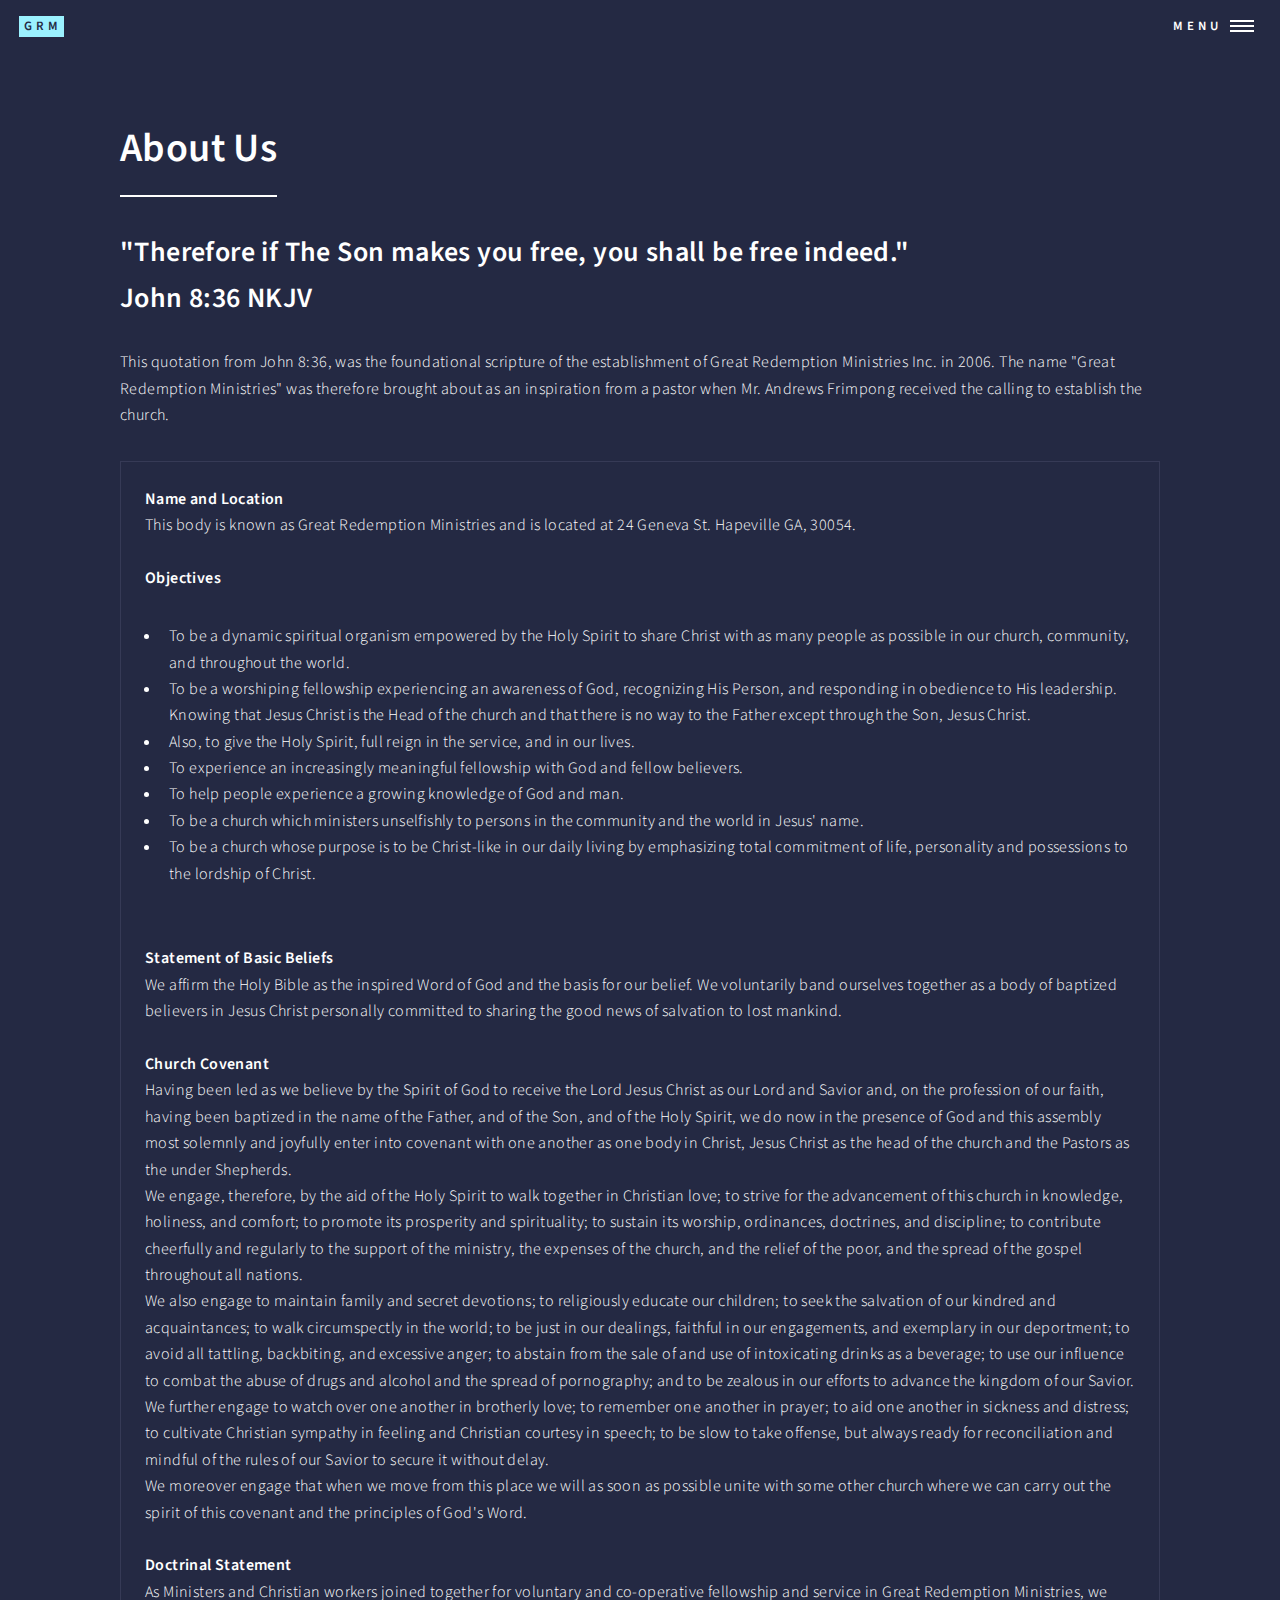
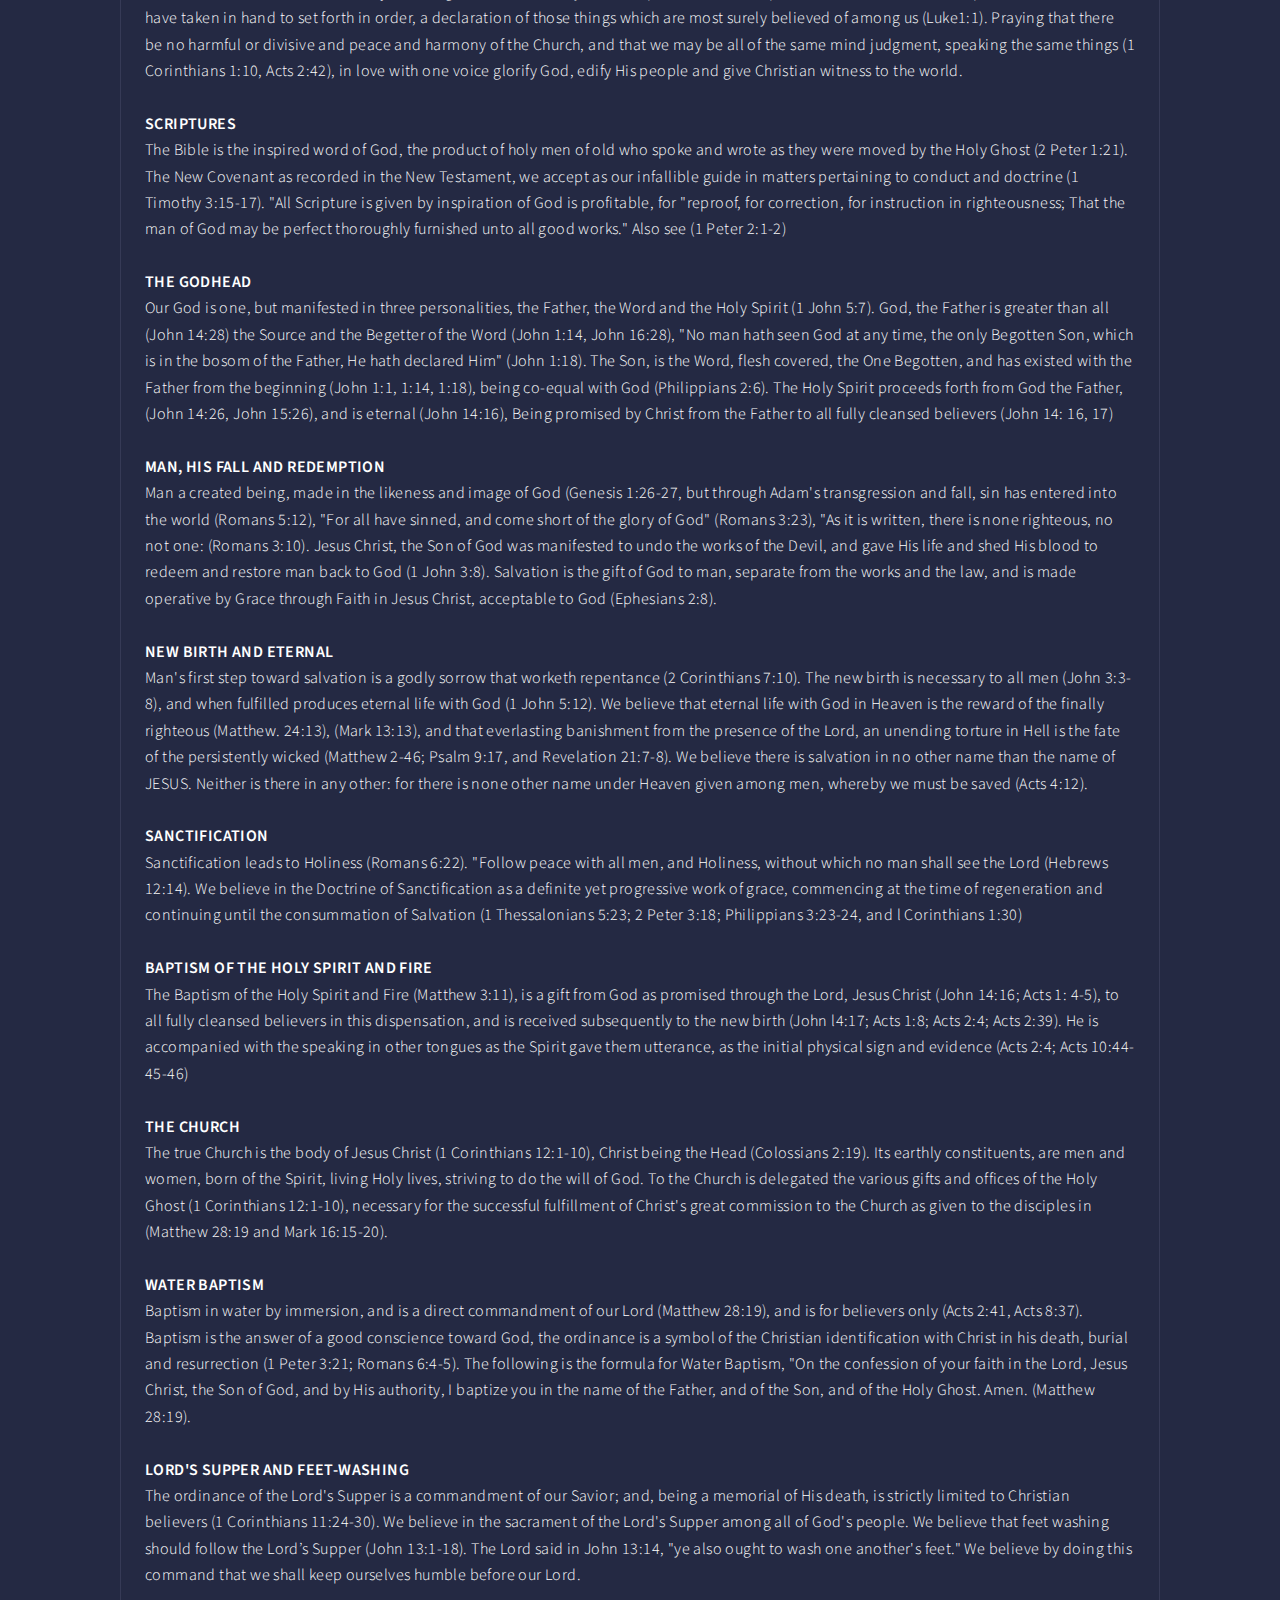
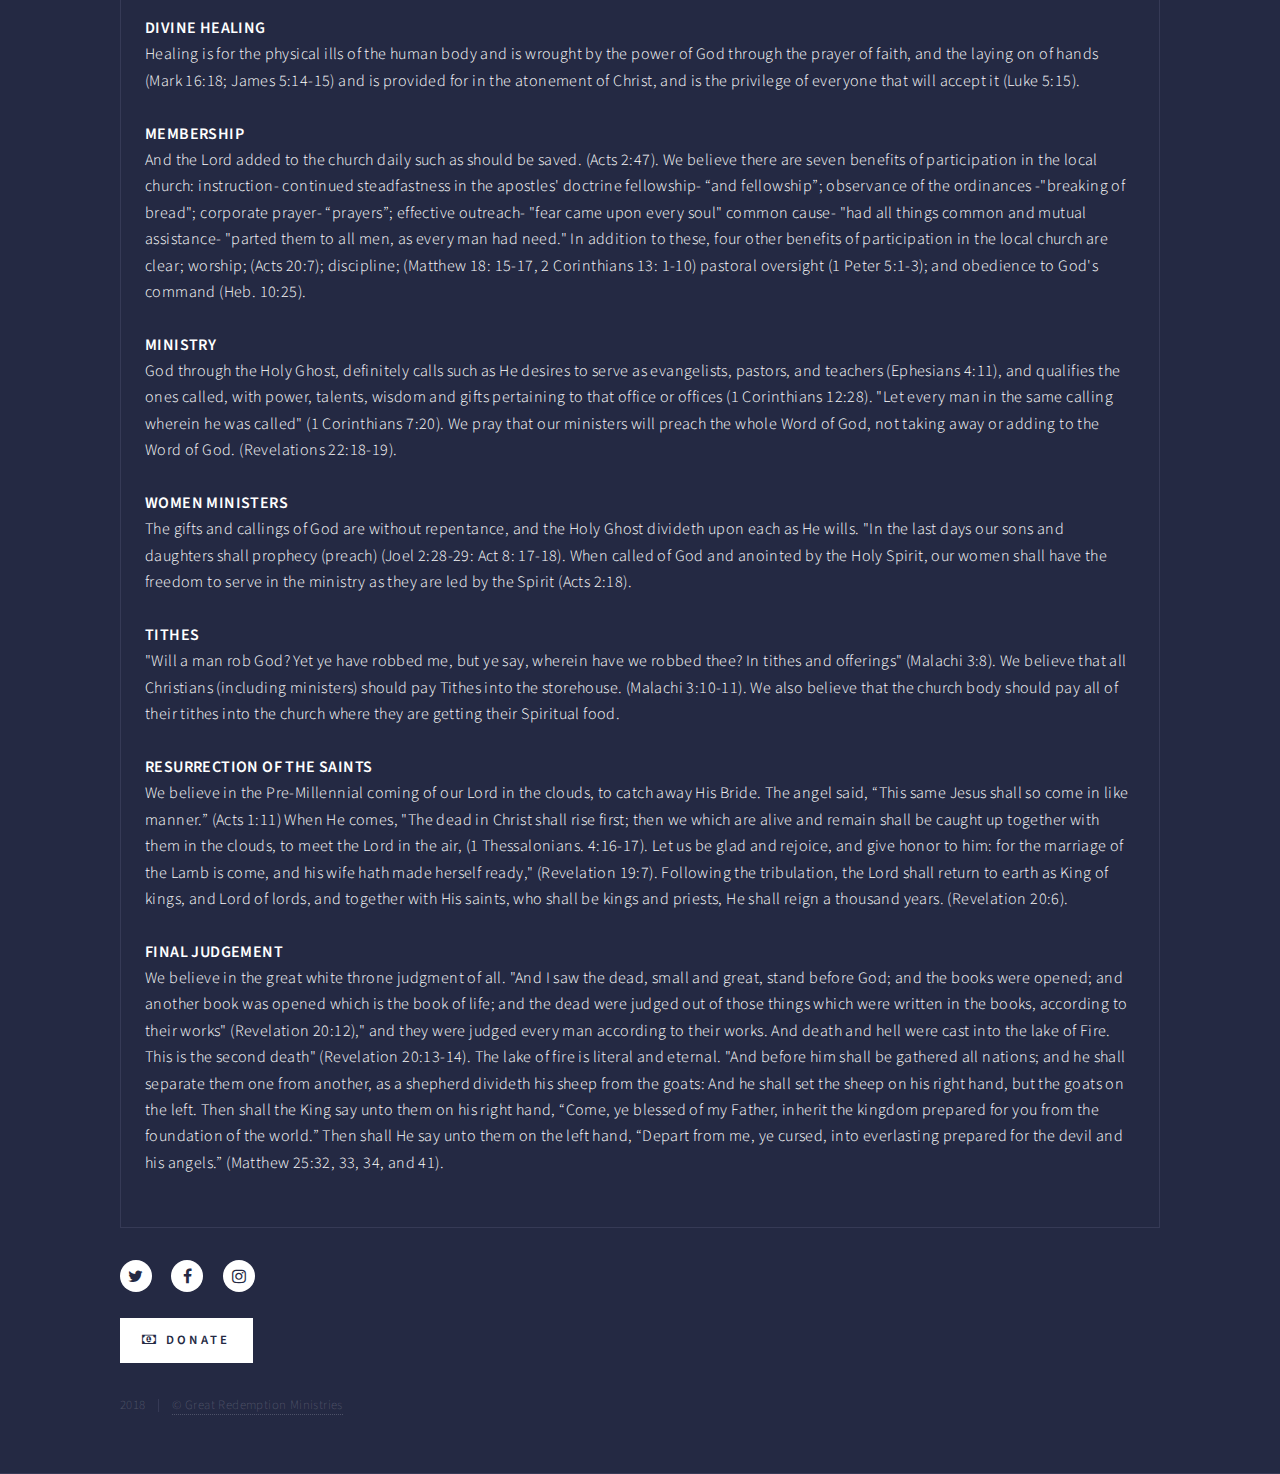
<file: about.html>
<!DOCTYPE HTML>

<html>
	<head>
		<title>Great Redemption Ministries</title>
		<meta charset="utf-8" />
		<meta name="viewport" content="width=device-width, initial-scale=1, user-scalable=yes" />
		<!--[if lte IE 8]><script src="assets/js/ie/html5shiv.js"></script><![endif]-->
		<link rel="stylesheet" href="assets/css/main.css" />
		<link rel="shortcut icon" type="image/png" href="images/grmicon.png"/>
		<!--[if lte IE 9]><link rel="stylesheet" href="assets/css/ie9.css" /><![endif]-->
		<!--[if lte IE 8]><link rel="stylesheet" href="assets/css/ie8.css" /><![endif]-->
	</head>
	<body>

		<!-- Wrapper -->
			<div id="wrapper">

				<!-- Header -->
					<header id="header" class="alt">
						
						<!-- <a href="index.html" class="logo"> <img src="images/logo.png"></a> -->
						<a href="index.html" class="logo"><strong>GRM</strong></a>
						<!-- <img src="/images/grmlogo.png"> -->
						<nav>
							<a href="#menu">Menu</a>
						</nav>
					</header>

				<!-- Menu -->
					<nav id="menu">
						<ul class="links">
							<li><a href="index.html">Home</a></li>
							<li><a href="about.html">About Us</a></li>
							<li><a href="ministries.html">Ministries</a></li>
							<li><a href="live.html">GRMLIVE</a></li>
							<li><a href="contact.html">Get Involved</a></li>

						</ul>
						<ul class="actions vertical">
							<li><a href="https://grmpay.github.io" class="button fit">GRMPay</a></li>
						</ul>
					</nav>

				<!-- Main -->
					<div id="main" class="alt">

						<!-- One -->
							<section id="one">
								<div class="inner">
									<header class="major">
										<h1>About Us</h1>
									</header>

									<!-- Content -->
										<h2 id="content">"Therefore if The Son makes you free, you shall be free indeed." <br>
										John 8:36 NKJV</h2>
										<p>This quotation from John 8:36, was the foundational scripture of the establishment of Great Redemption Ministries Inc. in 2006. The name "Great Redemption Ministries" was therefore brought about as an inspiration from a pastor when Mr. Andrews Frimpong received the calling to establish the church. </p>
							
												<!-- Box -->
													
													<div class="box">
														<p><strong>Name and Location</strong><br>

This body is known as Great Redemption Ministries and is located at 24 Geneva St. Hapeville GA, 30054.<br>

<br>
<strong>Objectives</strong>
<ul>
<li>To be a dynamic spiritual organism empowered by the Holy Spirit to share Christ with as many people as possible in our church, community, and throughout the world.</li>
<li>To be a worshiping fellowship experiencing an awareness of God, recognizing His Person, and responding in obedience to His leadership. Knowing that Jesus Christ is the Head of the church and that there is no way to the Father except through the Son, Jesus Christ.</li>
<li>Also, to give the Holy Spirit, full reign in the service, and in our lives.</li>
<li>To experience an increasingly meaningful fellowship with God and fellow believers.</li>
<li>To help people experience a growing knowledge of God and man.</li>
<li>To be a church which ministers unselfishly to persons in the community and the world in Jesus' name.</li>
<li>To be a church whose purpose is to be Christ-like in our daily living by emphasizing total commitment of life, personality and possessions to the lordship of Christ.</li>
</ul>
<br>
<strong>Statement of Basic Beliefs</strong><br>

We affirm the Holy Bible as the inspired Word of God and the basis for our belief.

We voluntarily band ourselves together as a body of baptized believers in Jesus Christ personally committed to sharing the good news of salvation to lost mankind.<br>
<br>
<strong>​Church Covenant</strong>
<br>
Having been led as we believe by the Spirit of God to receive the Lord Jesus Christ as our Lord and Savior and, on the profession of our faith, having been baptized in the name of the Father, and of the Son, and of the Holy Spirit, we do now in the presence of God and this assembly most solemnly and joyfully enter into covenant with one another as one body in Christ, Jesus Christ as the head of the church and the Pastors as the under Shepherds.
<br>

We engage, therefore, by the aid of the Holy Spirit to walk together in Christian love; to strive for the advancement of this church in knowledge, holiness, and comfort; to promote its prosperity and spirituality; to sustain its worship, ordinances, doctrines, and discipline; to contribute cheerfully and regularly to the support of the ministry, the expenses of the church, and the relief of the poor, and the spread of the gospel throughout all nations.
<br>

We also engage to maintain family and secret devotions; to religiously educate our children; to seek the salvation of our kindred and acquaintances; to walk circumspectly in the world; to be just in our dealings, faithful in our engagements, and exemplary in our deportment; to avoid all tattling, backbiting, and excessive anger; to abstain from the sale of and use of intoxicating drinks as a beverage; to use our influence to combat the abuse of drugs and alcohol and the spread of pornography; and to be zealous in our efforts to advance the kingdom of our Savior.
<br>

We further engage to watch over one another in brotherly love; to remember one another in prayer; to aid one another in sickness and distress; to cultivate Christian sympathy in feeling and Christian courtesy in speech; to be slow to take offense, but always ready for reconciliation and mindful of the rules of our Savior to secure it without delay.
<br>

We moreover engage that when we move from this place we will as soon as possible unite with some other church where we can carry out the spirit of this covenant and the principles of God's Word.
<br>
​
</br>
<strong>Doctrinal Statement</strong><br>

As Ministers and Christian workers joined together for voluntary and co-operative fellowship and service in Great Redemption Ministries, we have taken in hand to set forth in order, a declaration of those things which are most surely believed of among us (Luke1:1). Praying that there be no harmful or divisive and peace and harmony of the Church, and that we may be all of the same mind judgment, speaking the same things (1 Corinthians 1:10, Acts 2:42), in love with one voice glorify God, edify His people and give Christian witness to the world.
<br>
</br>
<strong>SCRIPTURES</strong>
<br>
The Bible is the inspired word of God, the product of holy men of old who spoke and wrote as they were moved by the Holy Ghost (2 Peter 1:21). The New Covenant as recorded in the New Testament, we accept as our infallible guide in matters pertaining to conduct and doctrine (1 Timothy 3:15-17). "All Scripture is given by inspiration of God is profitable, for "reproof, for correction, for instruction in righteousness; That the man of God may be perfect thoroughly furnished unto all good works." Also see (1 Peter 2:1-2)
<br>
<br>
<strong>THE GODHEAD</strong><br>
Our God is one, but manifested in three personalities, the Father, the Word and the Holy Spirit (1 John 5:7). God, the Father is greater than all (John 14:28) the Source and the Begetter of the Word (John 1:14, John 16:28), "No man hath seen God at any time, the only Begotten Son, which is in the bosom of the Father, He hath declared Him" (John 1:18). The Son, is the Word, flesh covered, the One Begotten, and has existed with the Father from the beginning (John 1:1, 1:14, 1:18), being co-equal with God (Philippians 2:6). The Holy Spirit proceeds forth from God the Father, (John 14:26, John 15:26), and is eternal (John 14:16), Being promised by Christ from the Father to all fully cleansed believers (John 14: 16, 17)
<br>
<br>
<strong>MAN, HIS FALL AND REDEMPTION</strong><br>

Man a created being, made in the likeness and image of God (Genesis 1:26-27, but through Adam's transgression and fall, sin has entered into the world (Romans 5:12), "For all have sinned, and come short of the glory of God" (Romans 3:23), "As it is written, there is none righteous, no not one: (Romans 3:10). Jesus Christ, the Son of God was manifested to undo the works of the Devil, and gave His life and shed His blood to redeem and restore man back to God (1 John 3:8). Salvation is the gift of God to man, separate from the works and the law, and is made operative by Grace through Faith in Jesus Christ, acceptable to God (Ephesians 2:8).
<br>
<br>
<strong>NEW BIRTH AND ETERNAL</strong><br>

Man's first step toward salvation is a godly sorrow that worketh repentance (2 Corinthians 7:10). The new birth is necessary to all men (John 3:3-8), and when fulfilled produces eternal life with God (1 John 5:12). We believe that eternal life with God in Heaven is the reward of the finally righteous (Matthew. 24:13), (Mark 13:13), and that everlasting banishment from the presence of the Lord, an unending torture in Hell is the fate of the persistently wicked (Matthew 2-46; Psalm 9:17, and Revelation 21:7-8). We believe there is salvation in no other name than the name of JESUS. Neither is there in any other: for there is none other name under Heaven given among men, whereby we must be saved (Acts 4:12).

​<br>
<br>

<strong>SANCTIFICATION</strong><br>

Sanctification leads to Holiness (Romans 6:22). "Follow peace with all men, and Holiness, without which no man shall see the Lord (Hebrews 12:14). We believe in the Doctrine of Sanctification as a definite yet progressive work of grace, commencing at the time of regeneration and continuing until the consummation of Salvation (1 Thessalonians 5:23; 2 Peter 3:18; Philippians 3:23-24, and l Corinthians 1:30)
<br>
<br>
​

<strong>BAPTISM OF THE HOLY SPIRIT AND FIRE</strong><br>

The Baptism of the Holy Spirit and Fire (Matthew 3:11), is a gift from God as promised through the Lord, Jesus Christ (John 14:16; Acts 1: 4-5), to all fully cleansed believers in this dispensation, and is received subsequently to the new birth (John l4:17; Acts 1:8; Acts 2:4; Acts 2:39). He is accompanied with the speaking in other tongues as the Spirit gave them utterance, as the initial physical sign and evidence (Acts 2:4; Acts 10:44-45-46)
<br>
​</br>

<strong>THE CHURCH</strong><br>

The true Church is the body of Jesus Christ (1 Corinthians 12:1-10), Christ being the Head (Colossians 2:19). Its earthly constituents, are men and women, born of the Spirit, living Holy lives, striving to do the will of God. To the Church is delegated the various gifts and offices of the Holy Ghost (1 Corinthians 12:1-10), necessary for the successful fulfillment of Christ's great commission to the Church as given to the disciples in (Matthew 28:19 and Mark 16:15-20).
<br>
<br>
​<strong>WATER BAPTISM</strong><br>

Baptism in water by immersion, and is a direct commandment of our Lord (Matthew 28:19), and is for believers only (Acts 2:41, Acts 8:37). Baptism is the answer of a good conscience toward God, the ordinance is a symbol of the Christian identification with Christ in his death, burial and resurrection (1 Peter 3:21; Romans 6:4-5).
The following is the formula for Water Baptism, "On the confession of your faith in the Lord, Jesus Christ, the Son of God, and by His authority, I baptize you in the name of the Father, and of the Son, and of the Holy Ghost. Amen. (Matthew 28:19).
<br>
​<br>
<strong>LORD'S SUPPER AND FEET-WASHING</strong><br>

The ordinance of the Lord's Supper is a commandment of our Savior; and, being a memorial of His death, is strictly limited to Christian believers (1 Corinthians 11:24-30). We believe in the sacrament of the Lord's Supper among all of God's people. We believe that feet washing should follow the Lord’s Supper (John 13:1-18). The Lord said in John 13:14, "ye also ought to wash one another's feet." We believe by doing this command that we shall keep ourselves humble before our Lord.
<br>
<br>
<strong>DIVINE HEALING</strong><br>

Healing is for the physical ills of the human body and is wrought by the power of God through the prayer of faith, and the laying on of hands (Mark 16:18; James 5:14-15) and is provided for in the atonement of Christ, and is the privilege of everyone that will accept it (Luke 5:15).
<br>
<br>
<strong>MEMBERSHIP</strong><br>

And the Lord added to the church daily such as should be saved. (Acts 2:47). We believe there are seven benefits of participation in the local church: instruction- continued steadfastness in the apostles' doctrine fellowship- “and fellowship”; observance of the ordinances -"breaking of bread"; corporate prayer- “prayers”; effective outreach- "fear came upon every soul" common cause- "had all things common and mutual assistance- "parted them to all men, as every man had need." In addition to these, four other benefits of participation in the local church are clear; worship; (Acts 20:7); discipline; (Matthew 18: 15-17, 2 Corinthians 13: 1-10) pastoral oversight (1 Peter 5:1-3); and obedience to God's command (Heb. 10:25).
<br>
<br>

<strong>MINISTRY</strong><br>

God through the Holy Ghost, definitely calls such as He desires to serve as evangelists, pastors, and teachers (Ephesians 4:11), and qualifies the ones called, with power, talents, wisdom and gifts pertaining to that office or offices (1 Corinthians 12:28). "Let every man in the same calling wherein he was called" (1 Corinthians 7:20). We pray that our ministers will preach the whole Word of God, not taking away or adding to the Word of God. (Revelations 22:18-19).
<br>
<br>

<strong>WOMEN MINISTERS</strong><br>

The gifts and callings of God are without repentance, and the Holy Ghost divideth upon each as He wills. "In the last days our sons and daughters shall prophecy (preach) (Joel 2:28-29: Act 8: 17-18). When called of God and anointed by the Holy Spirit, our women shall have the freedom to serve in the ministry as they are led by the Spirit (Acts 2:18).
<br>
<br>
​

<strong>TITHES</strong>
<br>

"Will a man rob God? Yet ye have robbed me, but ye say, wherein have we robbed thee? In tithes and offerings" (Malachi 3:8). We believe that all Christians (including ministers) should pay Tithes into the storehouse. (Malachi 3:10-11). We also believe that the church body should pay all of their tithes into the church where they are getting their Spiritual food.
<br>
<br>

<strong>RESURRECTION OF THE SAINTS</strong><br>

We believe in the Pre-Millennial coming of our Lord in the clouds, to catch away His Bride. The angel said, “This same Jesus shall so come in like manner.” (Acts 1:11) When He comes, "The dead in Christ shall rise first; then we which are alive and remain shall be caught up together with them in the clouds, to meet the Lord in the air, (1 Thessalonians. 4:16-17). Let us be glad and rejoice, and give honor to him: for the marriage of the Lamb is come, and his wife hath made herself ready," (Revelation 19:7). Following the tribulation, the Lord shall return to earth as King of kings, and Lord of lords, and together with His saints, who shall be kings and priests, He shall reign a thousand years. (Revelation 20:6).
<br>
<br>
​

<strong>FINAL JUDGEMENT</strong><br>

We believe in the great white throne judgment of all. "And I saw the dead, small and great, stand before God; and the books were opened; and another book was opened which is the book of life; and the dead were judged out of those things which were written in the books, according to their works" (Revelation 20:12)," and they were judged every man according to their works. And death and hell were cast into the lake of Fire. This is the second death" (Revelation 20:13-14). The lake of fire is literal and eternal. "And before him shall be gathered all nations; and he shall separate them one from another, as a shepherd divideth his sheep from the goats: And he shall set the sheep on his right hand, but the goats on the left. Then shall the King say unto them on his right hand, “Come, ye blessed of my Father, inherit the kingdom prepared for you from the foundation of the world.” Then shall He say unto them on the left hand, “Depart from me, ye cursed, into everlasting prepared for the devil and his angels.” (Matthew 25:32, 33, 34, and 41).
<br>

​</p>
													</div>

												


				<!-- Footer -->
					<footer id="footer">
						<div class="inner">
							<ul class="icons">
								<li><a href="https://twitter.com/grm_atlanta" class="icon alt fa-twitter"><span class="label">Twitter</span></a></li>
								<li><a href="https://www.facebook.com/greatredemptionministies/" class="icon alt fa-facebook"><span class="label">Facebook</span></a></li>
								<li><a href="https://www.instagram.com/grm_atlanta/" class="icon alt fa-instagram" class="icon alt fa-instagram"><span class="label">Instagram</span></a></li><br><br>
								<a href="https://tithe.ly/give?c=307704" class="button special icon fa-money">Donate</a>
							</ul>
							<ul class="copyright">
								<li>2018</li><li> <a href="#"> &copy; Great Redemption Ministries</a></li>
							</ul>
						</div>
					</footer>


			</div>


		<!-- Scripts -->
			<script src="assets/js/jquery.min.js"></script>
			<script src="assets/js/jquery.scrolly.min.js"></script>
			<script src="assets/js/jquery.scrollex.min.js"></script>
			<script src="assets/js/skel.min.js"></script>
			<script src="assets/js/util.js"></script>
			<!--[if lte IE 8]><script src="assets/js/ie/respond.min.js"></script><![endif]-->
			<script src="assets/js/main.js"></script>

	</body>
</html>
</file>
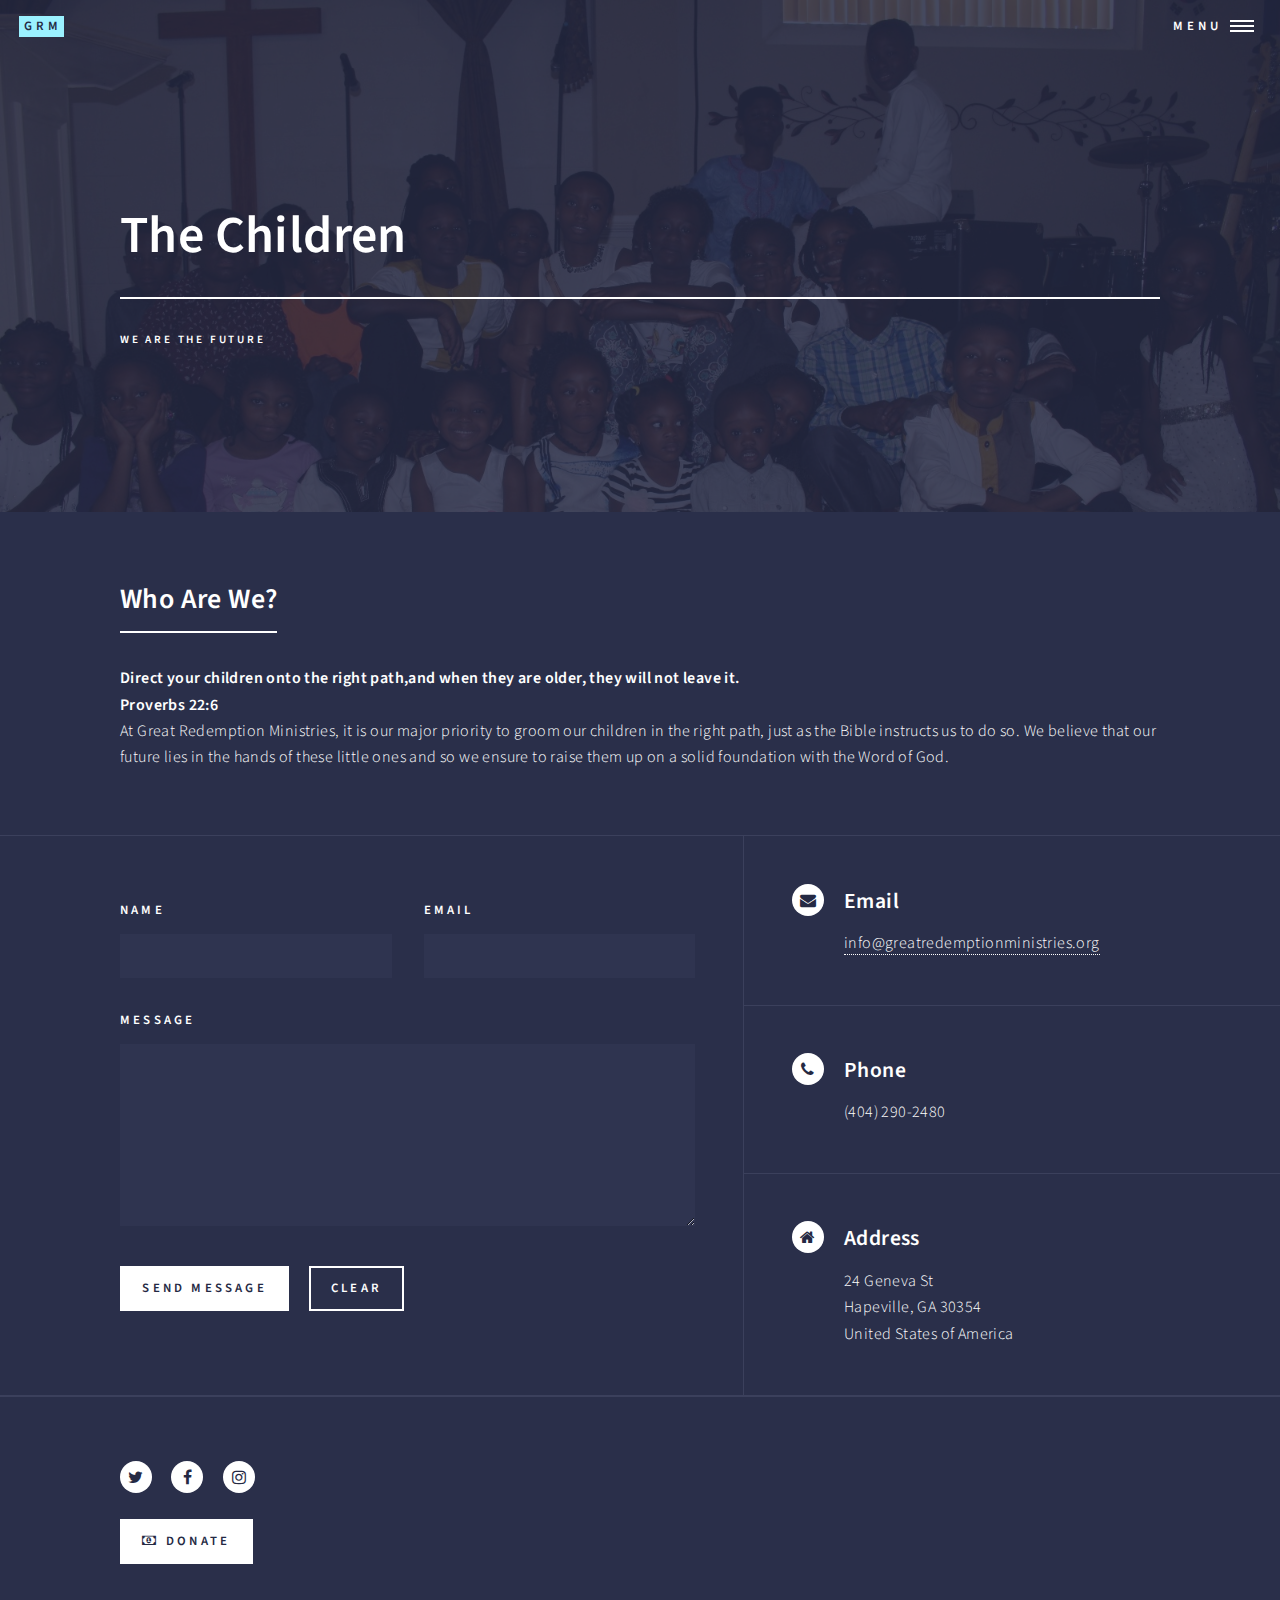
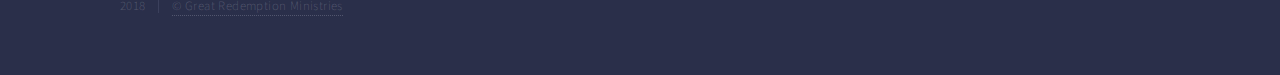
<file: children.html>
<!DOCTYPE HTML>
<html>
	<head>
		<title>Great Redemption Ministries</title>
		<meta charset="utf-8" />
		<meta name="viewport" content="width=device-width, initial-scale=1, user-scalable=yes" />
		<!--[if lte IE 8]><script src="assets/js/ie/html5shiv.js"></script><![endif]-->
		<link rel="stylesheet" href="assets/css/main.css" />
		<link rel="shortcut icon" type="image/png" href="images/grmicon.png"/>
		<!--[if lte IE 9]><link rel="stylesheet" href="assets/css/ie9.css" /><![endif]-->
		<!--[if lte IE 8]><link rel="stylesheet" href="assets/css/ie8.css" /><![endif]-->
	</head>
	<body>

		<!-- Wrapper -->
			<div id="wrapper">

				<!-- Header -->
					<header id="header" class="alt">
						
						<!-- <a href="index.html" class="logo"> <img src="images/logo.png"></a> -->
						<a href="index.html" class="logo"><strong>GRM</strong></a>
						<!-- <img src="/images/grmlogo.png"> -->
						<nav>
							<a href="#menu">Menu</a>
						</nav>
					</header>

				<!-- Menu -->
					<nav id="menu">
						<ul class="links">
							<li><a href="index.html">Home</a></li>
							<li><a href="about.html">About Us</a></li>
							<li><a href="ministries.html">Ministries</a></li>
							<li><a href="live.html">GRMLIVE</a></li>
							<li><a href="contact.html">Get Involved</a></li>

						</ul>
						<ul class="actions vertical">
							<li><a href="https://grmpay.github.io" class="button fit">GRMPay</a></li>
						</ul>
					</nav>


				<!-- Banner -->
				<!-- Note: The "styleN" class below should match that of the header element. -->
					<section id="banner">
						<div class="inner">
							<span class="image">
								<img src="images/pic05.jpg" alt="" />
							</span>
							<header class="major">
								<h1>The Children</h1>
							</header>
							<div class="content">
								<p>We are the Future</p>
							</div>
						</div>
					</section>

				<!-- Main -->
					<div id="main">

						<!-- One -->
							<section id="one" class="">
								<div class="inner">
									<header class="major">
										<h2>Who Are We?</h2>
									</header>
									<p><strong>Direct your children onto the right path,and when they are older, they will not leave it.<br>
									Proverbs 22:6<br></strong>
									At Great Redemption Ministries, it is our major priority to groom our children in the right path, just as the Bible instructs us to do so. We believe that our future  lies in the hands of these little ones and so we ensure to raise them up on a solid foundation with the Word of God. 

​   </p>
								</div>
							</section>

						<!-- Two -->
							<!-- <section id="two" class="spotlights">
								<section>
									<a href="generic.html" class="image">
										<img src="images/pic08.jpg" alt="" data-position="center center" />
									</a>
									<div class="content">
										<div class="inner">
											<header class="major">
												<h3>Orci maecenas</h3>
											</header>
											<p>Nullam et orci eu lorem consequat tincidunt vivamus et sagittis magna sed nunc rhoncus condimentum sem. In efficitur ligula tate urna. Maecenas massa sed magna lacinia magna pellentesque lorem ipsum dolor. Nullam et orci eu lorem consequat tincidunt. Vivamus et sagittis tempus.</p>
											<ul class="actions">
												<li><a href="generic.html" class="button">Learn more</a></li>
											</ul>
										</div>
									</div>
								</section>
								<section>
									<a href="generic.html" class="image">
										<img src="images/pic09.jpg" alt="" data-position="top center" />
									</a>
									<div class="content">
										<div class="inner">
											<header class="major">
												<h3>Rhoncus magna</h3>
											</header>
											<p>Nullam et orci eu lorem consequat tincidunt vivamus et sagittis magna sed nunc rhoncus condimentum sem. In efficitur ligula tate urna. Maecenas massa sed magna lacinia magna pellentesque lorem ipsum dolor. Nullam et orci eu lorem consequat tincidunt. Vivamus et sagittis tempus.</p>
											<ul class="actions">
												<li><a href="generic.html" class="button">Learn more</a></li>
											</ul>
										</div>
									</div>
								</section>
								<section>
									<a href="generic.html" class="image">
										<img src="images/pic10.jpg" alt="" data-position="25% 25%" />
									</a>
									<div class="content">
										<div class="inner">
											<header class="major">
												<h3>Sed nunc ligula</h3>
											</header>
											<p>Nullam et orci eu lorem consequat tincidunt vivamus et sagittis magna sed nunc rhoncus condimentum sem. In efficitur ligula tate urna. Maecenas massa sed magna lacinia magna pellentesque lorem ipsum dolor. Nullam et orci eu lorem consequat tincidunt. Vivamus et sagittis tempus.</p>
											<ul class="actions">
												<li><a href="generic.html" class="button">Learn more</a></li>
											</ul>
										</div>
									</div>
								</section>
							</section>
 -->
						<!-- Three -->
							<!-- <section id="three">
								<div class="inner">
									<header class="major">
										<h2>Massa libero</h2>
									</header>
									<p>Nullam et orci eu lorem consequat tincidunt vivamus et sagittis libero. Mauris aliquet magna magna sed nunc rhoncus pharetra. Pellentesque condimentum sem. In efficitur ligula tate urna. Maecenas laoreet massa vel lacinia pellentesque lorem ipsum dolor. Nullam et orci eu lorem consequat tincidunt. Vivamus et sagittis libero. Mauris aliquet magna magna sed nunc rhoncus amet pharetra et feugiat tempus.</p>
									<ul class="actions">
										<li><a href="generic.html" class="button next">Get Started</a></li>
									</ul>
								</div>
							</section>

					</div>
 -->
				<!-- Contact -->
					<section id="contact">
						<div class="inner">
							<section>
								<form method="post" action="#">
									<div class="field half first">
										<label for="name">Name</label>
										<input type="text" name="name" id="name" />
									</div>
									<div class="field half">
										<label for="email">Email</label>
										<input type="text" name="email" id="email" />
									</div>
									<div class="field">
										<label for="message">Message</label>
										<textarea name="message" id="message" rows="6"></textarea>
									</div>
									<ul class="actions">
										<li><input type="submit" value="Send Message" class="special" /></li>
										<li><input type="reset" value="Clear" /></li>
									</ul>
								</form>
							</section>
							<section class="split">
								<section>
									<div class="contact-method">
										<span class="icon alt fa-envelope"></span>
										<h3>Email</h3>
										<a href="#">info@greatredemptionministries.org</a>
									</div>
								</section>
								<section>
									<div class="contact-method">
										<span class="icon alt fa-phone"></span>
										<h3>Phone</h3>
										<span>(404) 290-2480</span>
									</div>
								</section>
								<section>
									<div class="contact-method">
										<span class="icon alt fa-home"></span>
										<h3>Address</h3>
										<span>24 Geneva St <br />
										Hapeville, GA 30354<br />
										United States of America</span>
									</div>
								</section>
							</section>
						</div>
					</section>

				<!-- Footer -->
					<footer id="footer">
						<div class="inner">
							<ul class="icons">
								<li><a href="https://twitter.com/grm_atlanta" class="icon alt fa-twitter"><span class="label">Twitter</span></a></li>
								<li><a href="https://www.facebook.com/greatredemptionministies/" class="icon alt fa-facebook"><span class="label">Facebook</span></a></li>
								<li><a href="https://www.instagram.com/grm_atlanta/" class="icon alt fa-instagram" class="icon alt fa-instagram"><span class="label">Instagram</span></a></li><br><br>
								<a href="https://tithe.ly/give?c=307704" class="button special icon fa-money">Donate</a>
							</ul>
							<ul class="copyright">
								<li>2018</li><li> <a href="#"> &copy; Great Redemption Ministries</a></li>
							</ul>
						</div>
					</footer>

			</div>

		<!-- Scripts -->
			<script src="assets/js/jquery.min.js"></script>
			<script src="assets/js/jquery.scrolly.min.js"></script>
			<script src="assets/js/jquery.scrollex.min.js"></script>
			<script src="assets/js/skel.min.js"></script>
			<script src="assets/js/util.js"></script>
			<!--[if lte IE 8]><script src="assets/js/ie/respond.min.js"></script><![endif]-->
			<script src="assets/js/main.js"></script>

	</body>
</html>
</file>
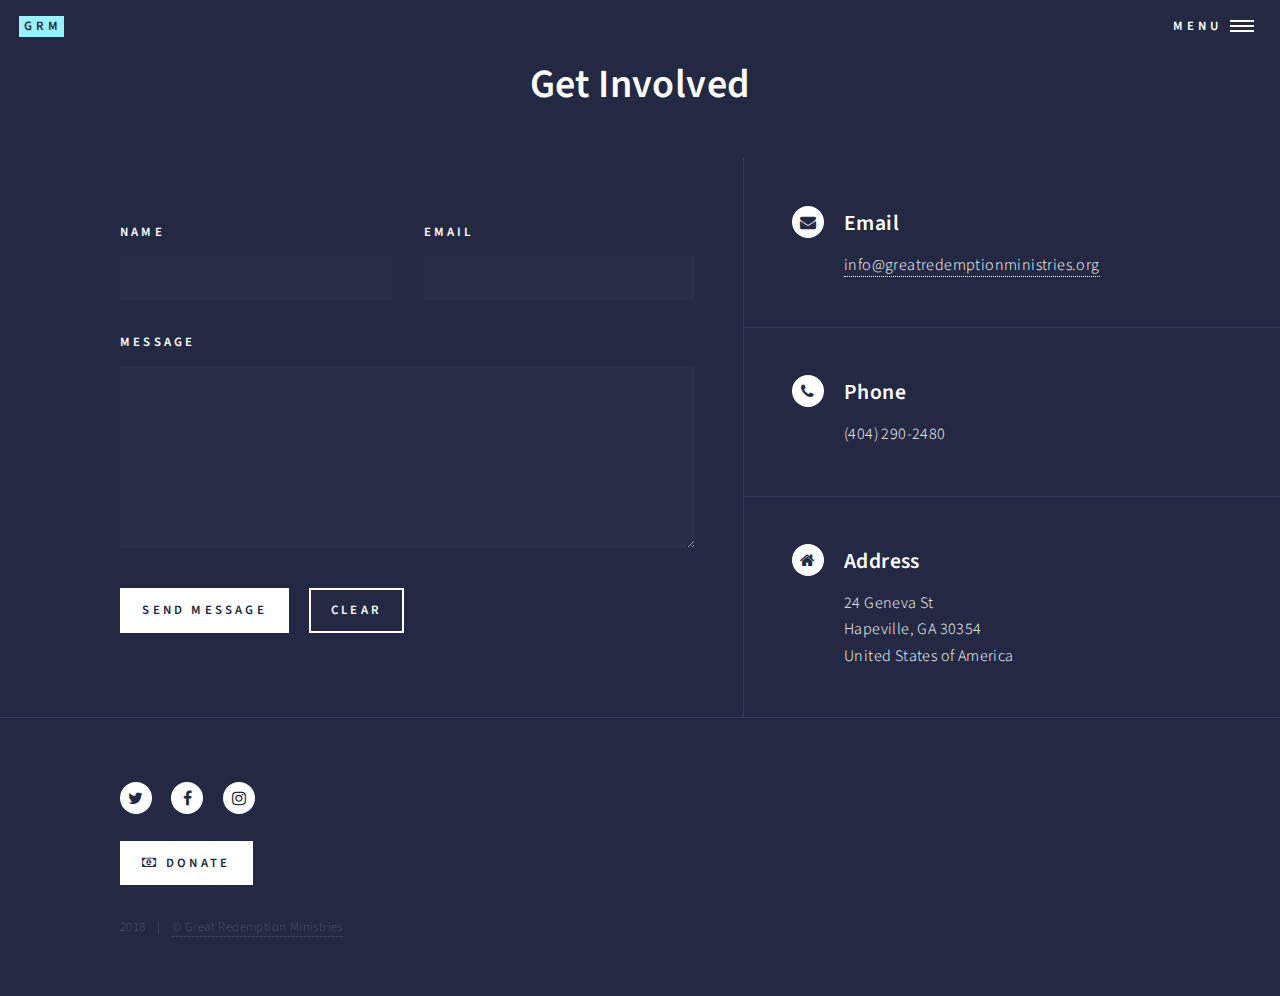
<file: contact.html>
<!DOCTYPE HTML>

<html>
	<head>
		<title>Great Redemption Ministries</title>
		<meta charset="utf-8" />
		<meta name="viewport" content="width=device-width, initial-scale=1, user-scalable=yes" />
		<!--[if lte IE 8]><script src="assets/js/ie/html5shiv.js"></script><![endif]-->
		<link rel="stylesheet" href="assets/css/main.css" />
		<link rel="shortcut icon" type="image/png" href="images/grmicon.png"/>
		<!--[if lte IE 9]><link rel="stylesheet" href="assets/css/ie9.css" /><![endif]-->
		<!--[if lte IE 8]><link rel="stylesheet" href="assets/css/ie8.css" /><![endif]-->
	</head>
	<body>

		<!-- Wrapper -->
			<div id="wrapper">

				<!-- Header -->
					<header id="header" class="alt">
						
						<!-- <a href="index.html" class="logo"> <img src="images/logo.png"></a> -->
						<a href="index.html" class="logo"><strong>GRM</strong></a>
						<!-- <img src="/images/grmlogo.png"> -->
						<nav>
							<a href="#menu">Menu</a>
						</nav>
					</header>

				<!-- Menu -->
					<nav id="menu">
						<ul class="links">
							<li><a href="index.html">Home</a></li>
							<li><a href="about.html">About Us</a></li>
							<li><a href="ministries.html">Ministries</a></li>
							<li><a href="live.html">GRMLIVE</a></li>
							<li><a href="contact.html">Get Involved</a></li>

						</ul>
						<ul class="actions vertical">
							<li><a href="https://grmpay.github.io" class="button fit">GRMPay</a></li>
						</ul>
					</nav>
					<div class="inner">
						<header class="align-center">
								<h1>Get Involved</h1>
							</header>
						</div>		

<!-- Contact -->
					<section id="contact">
						<div class="inner">
							<section>
								<form method="post" action="https://formspree.io/grmmedia16@gmail.com">
									<div class="field half first">
										<label for="name">Name</label>
										<input type="text" name="name" id="name" />
									</div>
									<div class="field half">
										<label for="email">Email</label>
										<input type="text" name="email" id="email" />
									</div>
									<div class="field">
										<label for="message">Message</label>
										<textarea name="message" id="message" rows="6"></textarea>
									</div>
									<ul class="actions">
										<li><input type="submit" value="Send Message" class="special" /></li>
										<li><input type="reset" value="Clear" /></li>
									</ul>
								</form>
							</section>
							<section class="split">
								<section>
									<div class="contact-method">
										<span class="icon alt fa-envelope"></span>
										<h3>Email</h3>
										<a href="#">info@greatredemptionministries.org</a>
									</div>
								</section>
								<section>
									<div class="contact-method">
										<span class="icon alt fa-phone"></span>
										<h3>Phone</h3>
										<span>(404) 290-2480</span>
									</div>
								</section>
								<section>
									<div class="contact-method">
										<span class="icon alt fa-home"></span>
										<h3>Address</h3>
										<span>24 Geneva St <br />
										Hapeville, GA 30354<br />
										United States of America</span>
									</div>
								</section>
							</section>
						</div>
					</section>
<!-- Footer -->
					<footer id="footer">
						<div class="inner">
							<ul class="icons">
								<li><a href="https://twitter.com/grm_atlanta" class="icon alt fa-twitter"><span class="label">Twitter</span></a></li>
								<li><a href="https://www.facebook.com/greatredemptionministies/" class="icon alt fa-facebook"><span class="label">Facebook</span></a></li>
								<li><a href="https://www.instagram.com/grm_atlanta/" class="icon alt fa-instagram" class="icon alt fa-instagram"><span class="label">Instagram</span></a></li><br></br>
								<a href="https://tithe.ly/give?c=307704" class="button special icon fa-money">Donate</a>
								
							</ul>
							<ul class="copyright">
								<li>2018</li><li> <a href="#"> &copy; Great Redemption Ministries</a></li>
							</ul>
						</div>
					</footer>

			</div>

		<!-- Scripts -->
			<script src="assets/js/jquery.min.js"></script>
			<script src="assets/js/jquery.scrolly.min.js"></script>
			<script src="assets/js/jquery.scrollex.min.js"></script>
			<script src="assets/js/skel.min.js"></script>
			<script src="assets/js/util.js"></script>
			<!--[if lte IE 8]><script src="assets/js/ie/respond.min.js"></script><![endif]-->
			<script src="assets/js/main.js"></script>

	</body>
</html>
</file>
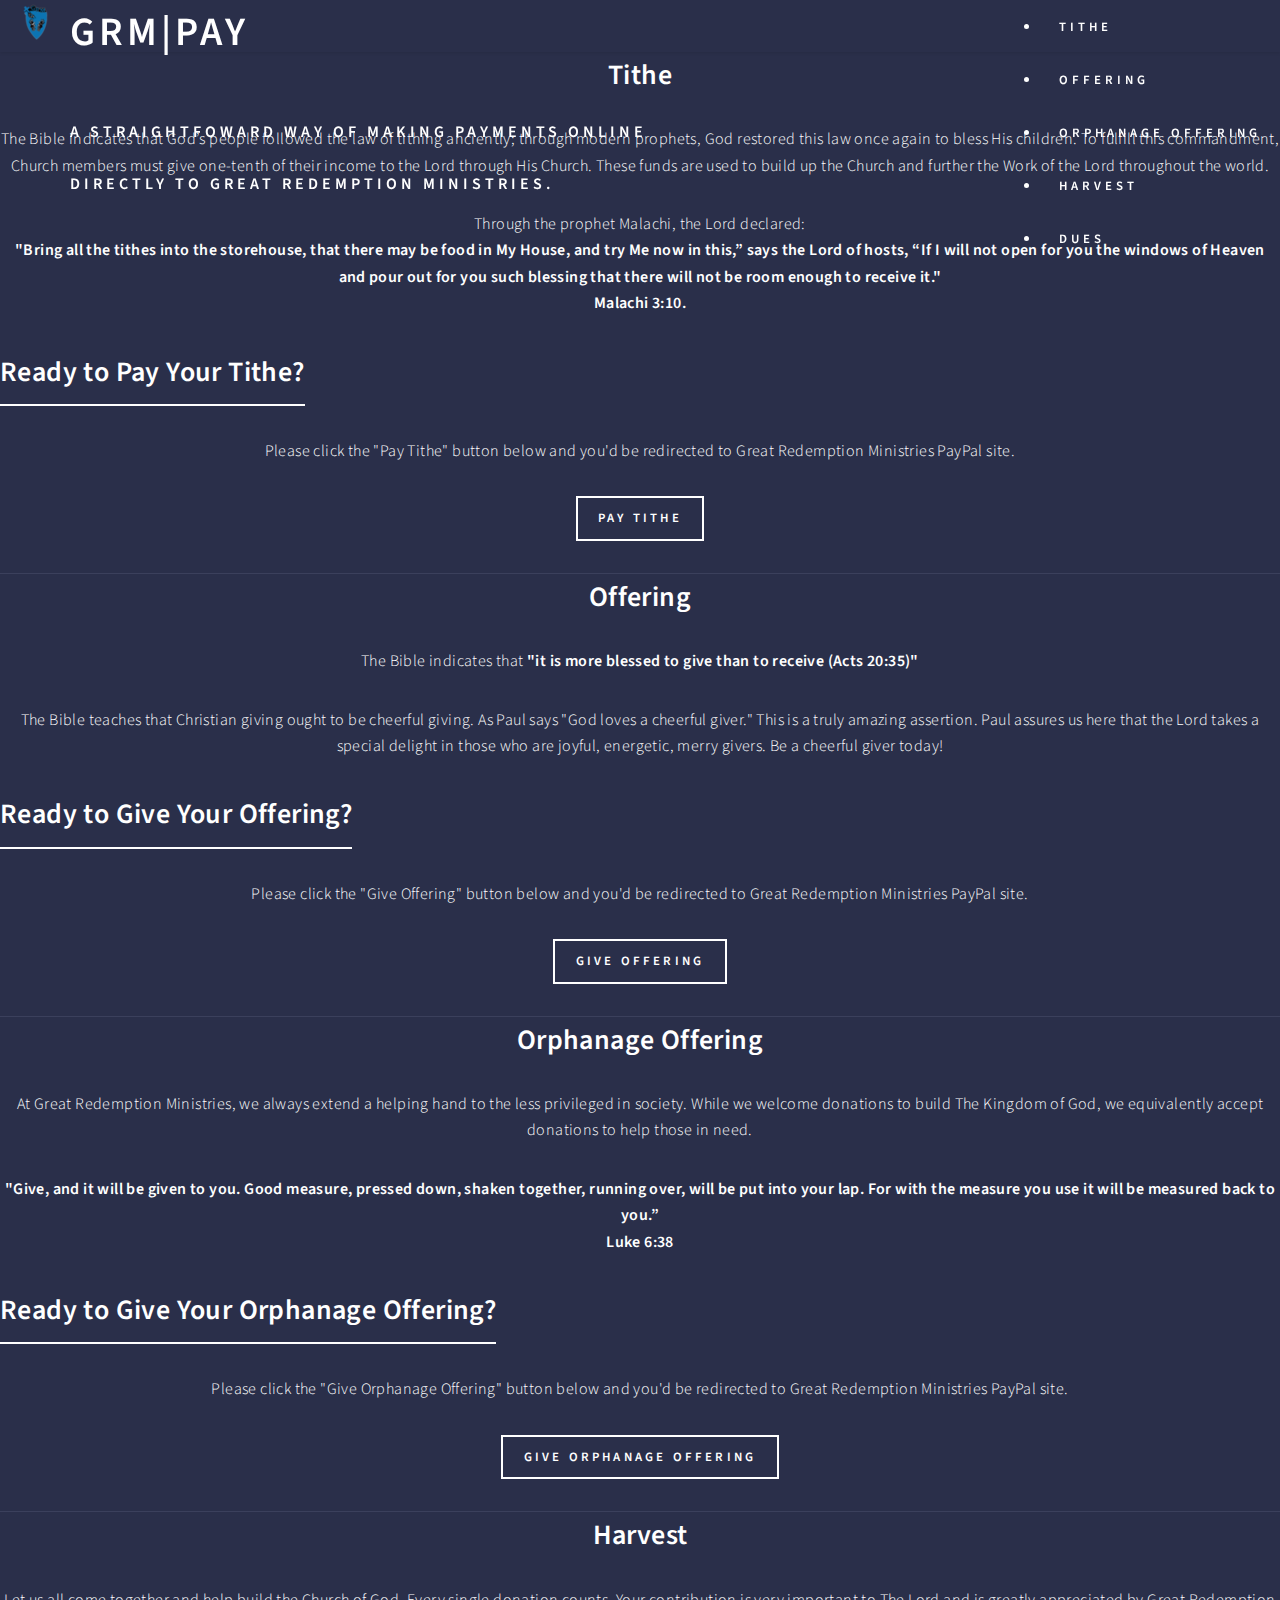
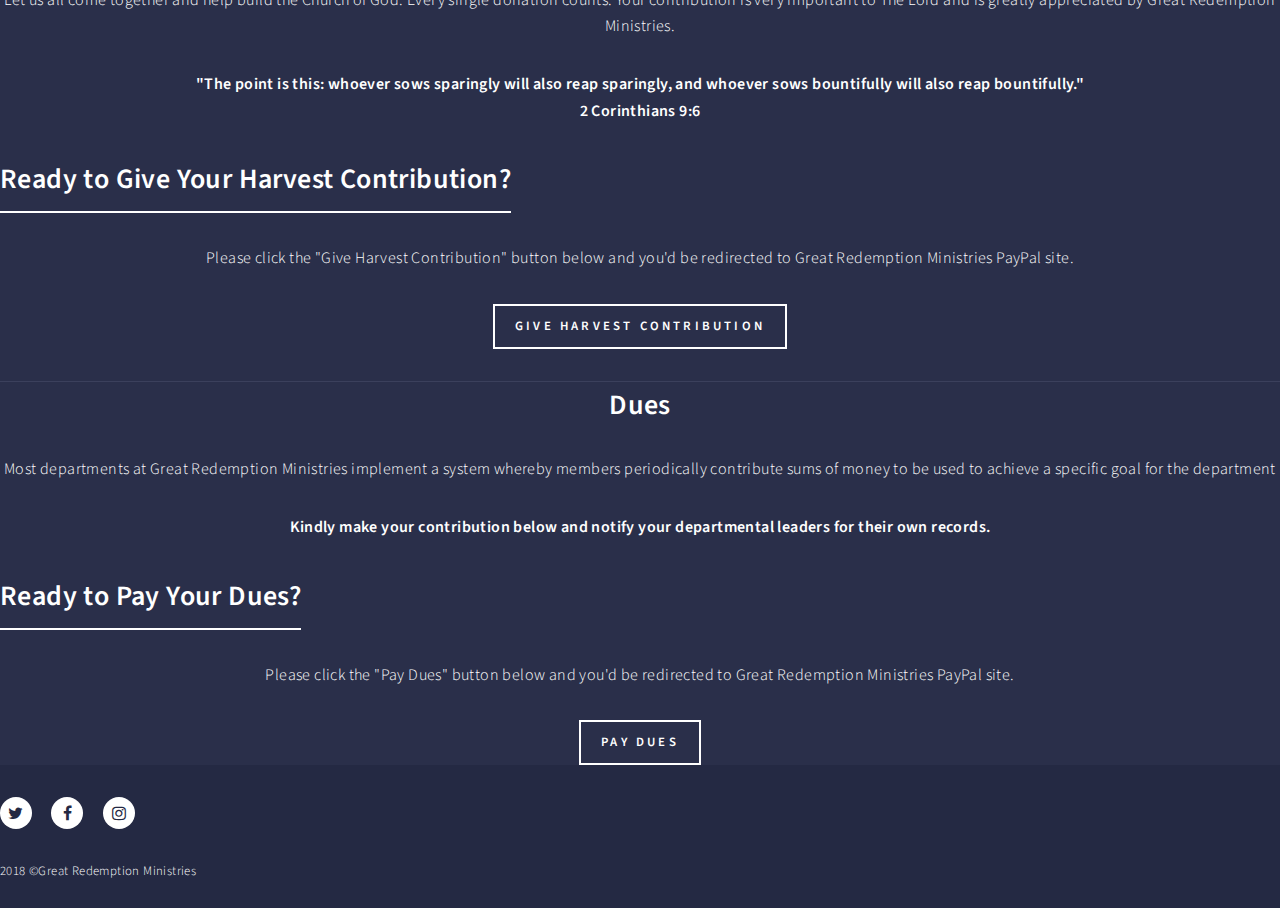
<file: grmpay.html>
<!DOCTYPE HTML>
<!--
	Dimension by HTML5 UP
	html5up.net | @ajlkn
	Free for personal and commercial use under the CCA 3.0 license (html5up.net/license)
-->
<html>
	<head>
		<title>GRMPay</title>
		<meta charset="utf-8" />
		<meta name="viewport" content="width=device-width, initial-scale=1, user-scalable=yes" />
		<link rel="shortcut icon" type="image/png" href="images/grmicon.png"/>
		<link rel="stylesheet" href="assets/css/main.css" />
		<!--[if lte IE 9]><link rel="stylesheet" href="assets/css/ie9.css" /><![endif]-->
		<noscript><link rel="stylesheet" href="assets/css/noscript.css" /></noscript>
	</head>
	<body>

		<!-- Wrapper -->
			<div id="wrapper">

				<!-- Header -->
					<header id="header">
						<div class="logo">
							<span> <img src="images/logo.png"></span>
							<!-- <img src="images/logo.png"> -->
						</div>
						<div class="content">
							<div class="inner">
								<h1>GRM|Pay</h1>
								<p>A straightfoward way of making payments online<br> directly to Great Redemption Ministries.</p>
							</div>
						</div>
						<nav>
							<ul>
								<li><a href="#Tithe">Tithe</a></li>
								<li><a href="#Offering">Offering</a></li>
								<li><a href="#OrphanageOffering">Orphanage Offering</a></li>
								<li><a href="#Harvest">Harvest</a></li>
								<li><a href="#Dues">Dues</a></li>
								<!--<li><a href="#elements">Elements</a></li>-->
							</ul>
						</nav>
					</header>

				<!-- Main -->
					<div id="main">

						<!-- Tithe -->
							<article id="Tithe">
								<h2 class="align-center">Tithe</h2>
								<!-- <span class="image main"><img src="images/pic01.jpg" alt="" /></span> -->
								<div class="align-center"><p>The Bible indicates that God’s people followed the law of tithing anciently; through modern prophets, God restored this law once again to bless His children. To fulfill this commandment, Church members must give one-tenth of their income to the Lord through His Church. These funds are used to build up the Church and further the Work of the Lord throughout the world.
								<p>
								Through the prophet Malachi, the Lord declared:<br>
								<strong>"Bring all the tithes into the storehouse, that there may be food in My House, and try Me now in this,” says the Lord of hosts, “If I will not open for you the windows of Heaven and pour out for you such blessing that there will not be room enough to receive it." <br>
								Malachi 3:10.</strong>
								</p>
							</p></div>
								<div class="align-center">
									<header class="major">
									<h2>Ready to Pay Your Tithe?</h2>
								</header>
								<p>Please click the "Pay Tithe" button below and you'd be redirected to Great Redemption Ministries PayPal site.</p>
							<ul class="actions uniform">
						<li><a href="https://www.paypal.com/cgi-bin/webscr?cmd=_s-xclick&hosted_button_id=D2VLEYY7J5PAW" class="button">Pay Tithe</a></li>
					</ul>
				</div>
							</article>

						<!-- Offering -->
							<article id="Offering">
								<h2 class="align-center">Offering</h2>
								<!-- <span class="image main"><img src="images/pic01.jpg" alt="" /></span> -->
								<div class="align-center"><p>The Bible indicates that <strong>"it is more blessed to give than to receive (Acts 20:35)"</strong>
								<p>
								The Bible teaches that Christian giving ought to be cheerful giving. As Paul says "God loves a cheerful giver." This is a truly amazing assertion. Paul assures us here that the Lord takes a special delight in those who are joyful, energetic, merry givers. Be a cheerful giver today!
								</p>
							</p></div>
								<div class="align-center">
									<header class="major">
									<h2>Ready to Give Your Offering?</h2>
								</header>
								<p>Please click the "Give Offering" button below and you'd be redirected to Great Redemption Ministries PayPal site.</p>
							<ul class="actions uniform">
						<li><a href="https://www.paypal.com/cgi-bin/webscr?cmd=_s-xclick&hosted_button_id=D2VLEYY7J5PAW" class="button">Give Offering</a></li>
					</ul>
				</div>
							</article>

						<!-- Orphanage Offering -->
							<article id="OrphanageOffering">
								<h2 class="align-center">Orphanage Offering</h2>
								<!-- <span class="image main"><img src="images/pic01.jpg" alt="" /></span> -->
								<div class="align-center"><p>At Great Redemption Ministries, we always extend a helping hand to 
								the less privileged in society. While we welcome donations to build The Kingdom of God, we equivalently accept donations to help those in need. 
								<p>
								<strong>"Give, and it will be given to you. Good measure, pressed down, shaken together, running over, will be put into your lap. For with the measure you use it will be measured back to you.”<br> Luke 6:38 </strong>
								</p>
							</p></div>
								<div class="align-center">
									<header class="major">
									<h2>Ready to Give Your Orphanage Offering?</h2>
								</header>
								<p>Please click the "Give Orphanage Offering" button below and you'd be redirected to Great Redemption Ministries PayPal site.</p>
							<ul class="actions uniform">
						<li><a href="https://www.paypal.com/cgi-bin/webscr?cmd=_s-xclick&hosted_button_id=D2VLEYY7J5PAW" class="button">Give Orphanage Offering</a></li>
					</ul>
				</div>
							</article>

						<!-- Harvest -->
							<article id="Harvest">
								<h2 class="align-center">Harvest</h2>
								<!-- <span class="image main"><img src="images/pic01.jpg" alt="" /></span> -->
								<div class="align-center"><p>Let us all come together and help build the Church of God. Every single donation counts. Your contribution is very important to The Lord and is greatly appreciated by Great Redemption Ministries.
								<p>
								<strong>"The point is this: whoever sows sparingly will also reap sparingly, and whoever sows bountifully will also reap bountifully." <br>2 Corinthians 9:6</strong>
								</p>
							</p></div>
								<div class="align-center">
									<header class="major">
									<h2>Ready to Give Your Harvest Contribution?</h2>
								</header>
								<p>Please click the "Give Harvest Contribution" button below and you'd be redirected to Great Redemption Ministries PayPal site.</p>
							<ul class="actions uniform">
						<li><a href="https://www.paypal.com/cgi-bin/webscr?cmd=_s-xclick&hosted_button_id=D2VLEYY7J5PAW" class="button">Give Harvest Contribution</a></li>
					</ul>
				</div>
							</article>

						<!-- Dues -->
							<article id="Dues">
								<h2 class="align-center">Dues</h2>
								<!-- <span class="image main"><img src="images/pic01.jpg" alt="" /></span> -->
								<div class="align-center"><p>Most departments at Great Redemption Ministries implement a system whereby members periodically contribute sums of money to be used to achieve a specific goal for the department
 								<p>
								<strong>Kindly make your contribution below and notify your departmental leaders for their own records.</strong>
								</p>
							</p></div>
								<div class="align-center">
									<header class="major">
									<h2>Ready to Pay Your Dues?</h2>
								</header>
								<p>Please click the "Pay Dues" button below and you'd be redirected to Great Redemption Ministries PayPal site.</p>
							<ul class="actions uniform">
						<li><a href="https://www.paypal.com/cgi-bin/webscr?cmd=_s-xclick&hosted_button_id=D2VLEYY7J5PAW" class="button">Pay Dues</a></li>
					</ul>
				</div>
							</article>
					</div>

				<!-- Footer -->
					<footer id="footer">
						<ul class="icons">
					<li><a href="https://twitter.com/grm_atlanta" class="icon alt fa-twitter"><span class="label">Twitter</span></a></li>
					<li><a href="https://www.facebook.com/greatredemptionministies/" class="icon alt fa-facebook"><span class="label">Facebook</span></a></li>
					<li><a href="https://www.instagram.com/grm_atlanta/" class="icon alt fa-instagram"><span class="label">Instagram</span></a></li>
					<!-- <li><a href="#" class="icon alt fa-envelope"><span class="label">Email</span></a></li> -->
				</ul>
						<p class="copyright">2018<a href="#"></a> &copy;Great Redemption Ministries</p>

					</footer>

			</div>

		<!-- BG -->
			<div id="bg"></div>

		<!-- Scripts -->
			<script src="assets/js/jquery.min.js"></script>
			<script src="assets/js/skel.min.js"></script>
			<script src="assets/js/util.js"></script>
			<script src="assets/js/main.js"></script>

	</body>
</html>
</file>
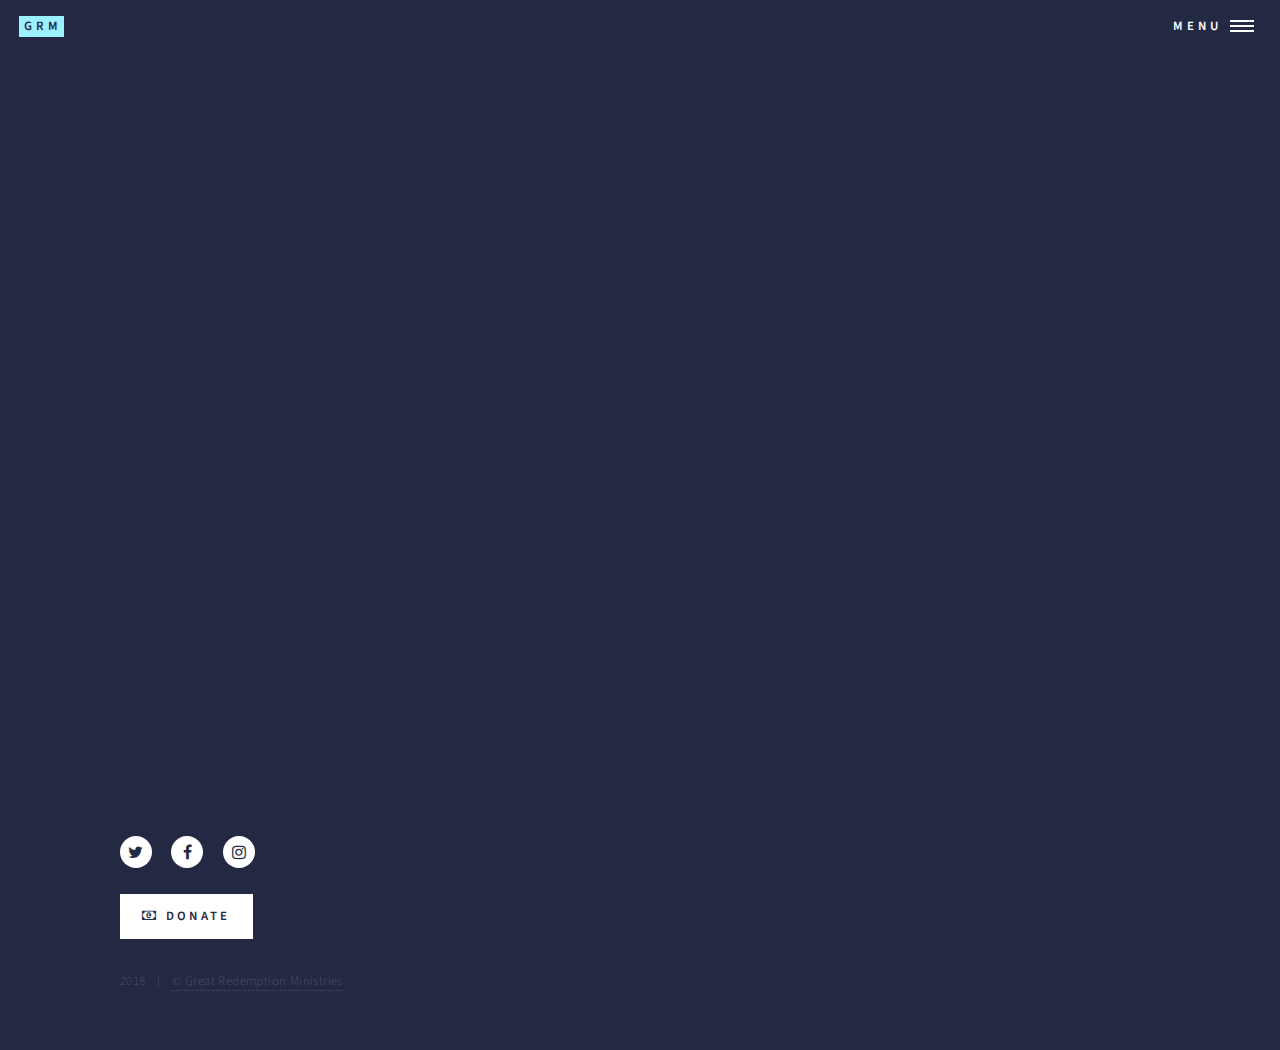
<file: live.html>
<!DOCTYPE HTML>
<html>
	<head>
		<title>Great Redemption Ministries</title>
		<meta charset="utf-8" />
		<meta name="viewport" content="width=device-width, initial-scale=1, user-scalable=yes" />
		<!--[if lte IE 8]><script src="assets/js/ie/html5shiv.js"></script><![endif]-->
		<link rel="stylesheet" href="assets/css/main.css" />
		<link rel="shortcut icon" type="image/png" href="images/grmicon.png"/>
		<!--[if lte IE 9]><link rel="stylesheet" href="assets/css/ie9.css" /><![endif]-->
		<!--[if lte IE 8]><link rel="stylesheet" href="assets/css/ie8.css" /><![endif]-->
	</head>
	<body>

		<!-- Wrapper -->
			<div id="wrapper">

				<!-- Header -->
					<header id="header" class="alt">
						
						<!-- <a href="index.html" class="logo"> <img src="images/logo.png"></a> -->
						<a href="index.html" class="logo"><strong>GRM</strong></a>
						<!-- <img src="/images/grmlogo.png"> -->
						<nav>
							<a href="#menu">Menu</a>
						</nav>
					</header>

				<!-- Menu -->
					<nav id="menu">
						<ul class="links">
							<li><a href="index.html">Home</a></li>
							<li><a href="about.html">About Us</a></li>
							<li><a href="ministries.html">Ministries</a></li>
							<li><a href="live.html">GRMLIVE</a></li>
							<li><a href="contact.html">Get Involved</a></li>
													</ul>
						<ul class="actions vertical">
							<li><a href="https://grmpay.github.io" class="button fit">GRMPay</a></li>
						</ul>
					</nav>



				<!-- LIVESTREAM -->
				<div class="facebook-responsive">
					<iframe src="https://www.facebook.com/plugins/video.php?href=https%3A%2F%2Fwww.facebook.com%2Fgreatredemptionministies%2Fvideos%2F320865508466741%2F&show_text=0&width=560" width="560" height="315" style="border:none;overflow:hidden" scrolling="no" frameborder="0" allowTransparency="true" allowFullScreen="true"></iframe>
				</div>

	<!--  -->
				<!-- Footer -->
					<footer id="footer">
						<div class="inner">
							<ul class="icons">
								<li><a href="https://twitter.com/grm_atlanta" class="icon alt fa-twitter"><span class="label">Twitter</span></a></li>
								<li><a href="https://www.facebook.com/greatredemptionministies/" class="icon alt fa-facebook"><span class="label">Facebook</span></a></li>
								<li><a href="https://www.instagram.com/grm_atlanta/" class="icon alt fa-instagram" class="icon alt fa-instagram"><span class="label">Instagram</span></a></li><br><br>
								<a href="https://tithe.ly/give?c=307704" class="button special icon fa-money">Donate</a>
							</ul>
							<ul class="copyright">
								<li>2018</li><li> <a href="#"> &copy; Great Redemption Ministries</a></li>
							</ul>
						</div>
					</footer>

			</div>

		<!-- Scripts -->
			<script src="assets/js/jquery.min.js"></script>
			<script src="assets/js/jquery.scrolly.min.js"></script>
			<script src="assets/js/jquery.scrollex.min.js"></script>
			<script src="assets/js/skel.min.js"></script>
			<script src="assets/js/util.js"></script>
			<!--[if lte IE 8]><script src="assets/js/ie/respond.min.js"></script><![endif]-->
			<script src="assets/js/main.js"></script>

	</body>
</html>
</file>
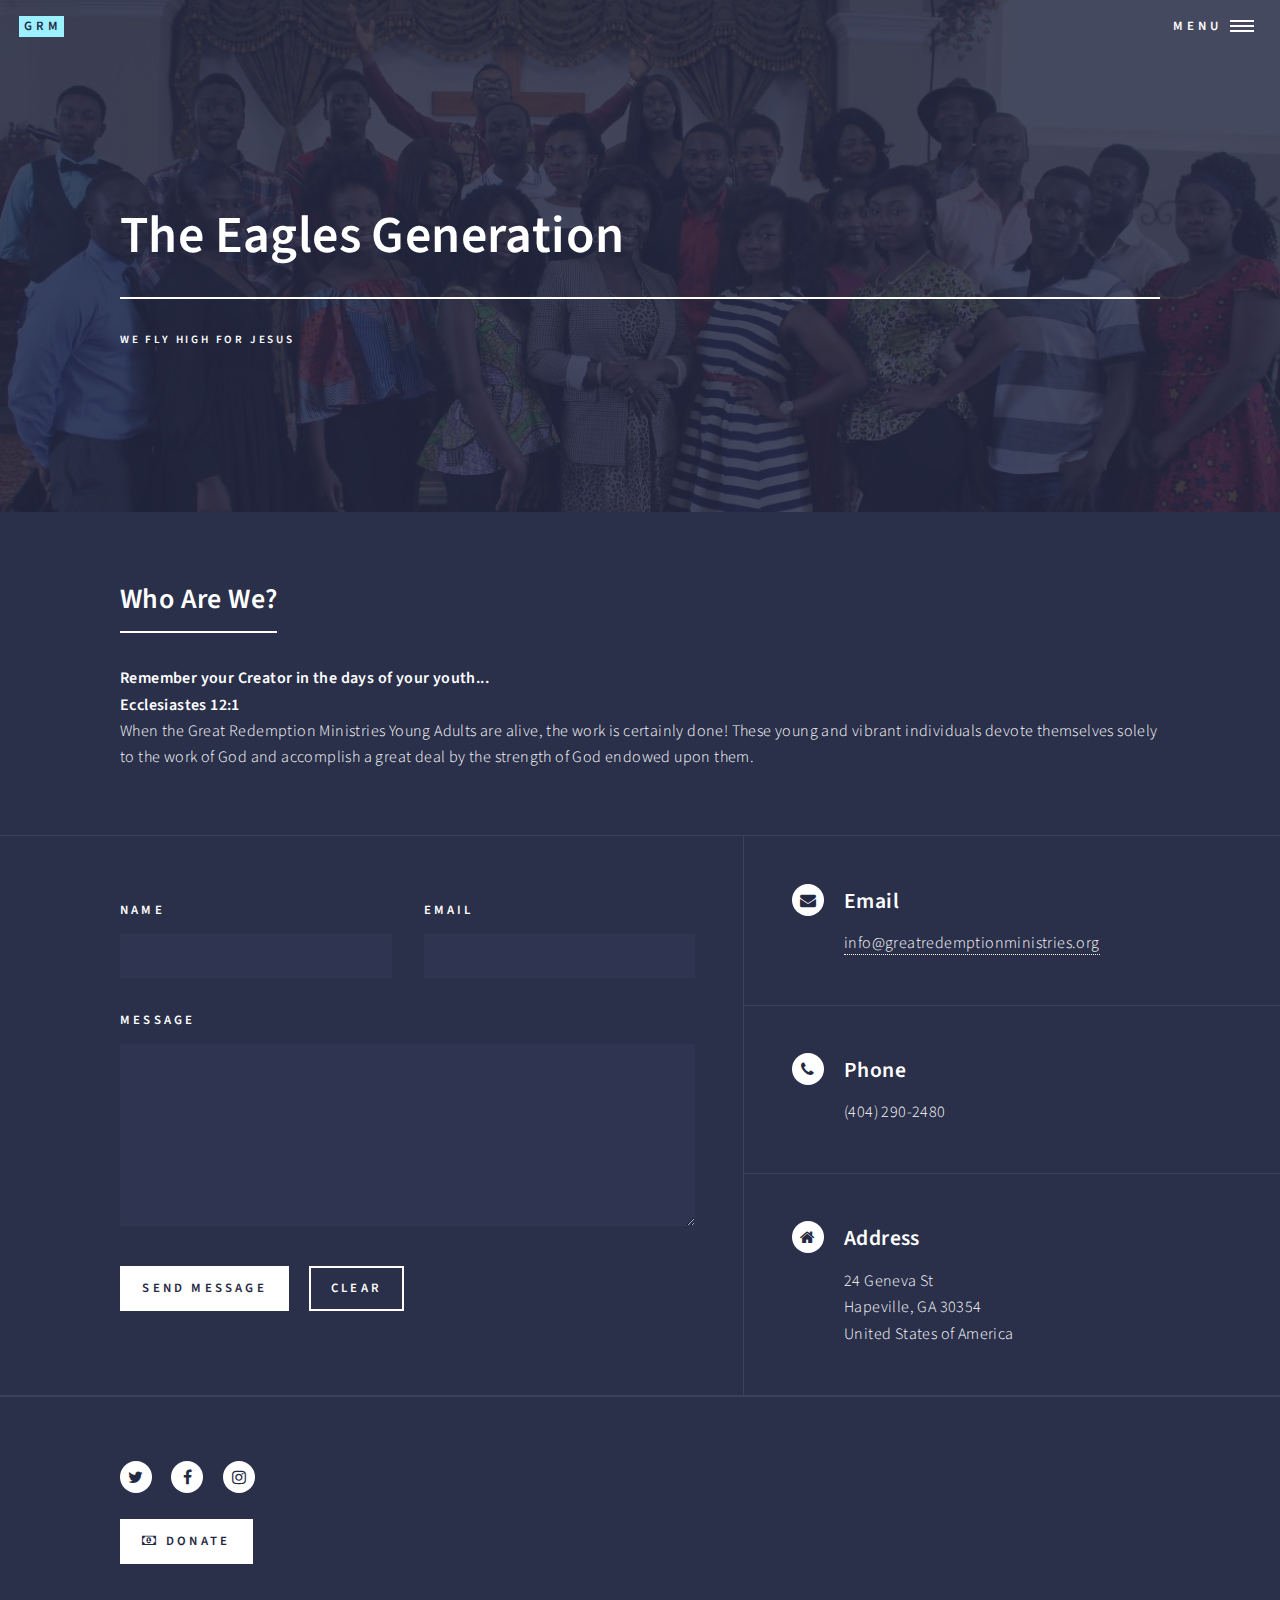
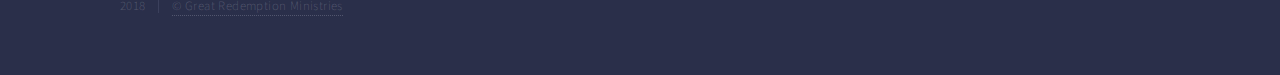
<file: teg.html>
<!DOCTYPE HTML>
<html>
	<head>
		<title>Great Redemption Ministries</title>
		<meta charset="utf-8" />
		<meta name="viewport" content="width=device-width, initial-scale=1, user-scalable=yes" />
		<!--[if lte IE 8]><script src="assets/js/ie/html5shiv.js"></script><![endif]-->
		<link rel="stylesheet" href="assets/css/main.css" />
		<link rel="shortcut icon" type="image/png" href="images/grmicon.png"/>
		<!--[if lte IE 9]><link rel="stylesheet" href="assets/css/ie9.css" /><![endif]-->
		<!--[if lte IE 8]><link rel="stylesheet" href="assets/css/ie8.css" /><![endif]-->
	</head>
	<body>

		<!-- Wrapper -->
			<div id="wrapper">

				<!-- Header -->
					<header id="header" class="alt">
						
						<!-- <a href="index.html" class="logo"> <img src="images/logo.png"></a> -->
						<a href="index.html" class="logo"><strong>GRM</strong></a>
						<!-- <img src="/images/grmlogo.png"> -->
						<nav>
							<a href="#menu">Menu</a>
						</nav>
					</header>

				<!-- Menu -->
					<nav id="menu">
						<ul class="links">
							<li><a href="index.html">Home</a></li>
							<li><a href="about.html">About Us</a></li>
							<li><a href="ministries.html">Ministries</a></li>
							<li><a href="live.html">GRMLIVE</a></li>
							<li><a href="contact.html">Get Involved</a></li>

						</ul>
						<ul class="actions vertical">
							<li><a href="https://grmpay.github.io" class="button fit">GRMPay</a></li>
						</ul>
					</nav>



				<!-- Banner -->
				<!-- Note: The "styleN" class below should match that of the header element. -->
					<section id="banner">
						<div class="inner">
							<span class="image">
								<img src="images/pic03.jpg" alt="" />
							</span>
							<header class="major">
								<h1>The Eagles Generation</h1>
							</header>
							<div class="content">
								<p>We Fly High For Jesus</p>
							</div>
						</div>
					</section>

				<!-- Main -->
					<div id="main">

						<!-- One -->
							<section id="one" class="">
								<div class="inner">
									<header class="major">
										<h2>Who Are We?</h2>
									</header>
									<p><strong>Remember your Creator in the days of your youth...<br>
									Ecclesiastes 12:1</strong><br>When the Great Redemption Ministries Young Adults are alive, the work is certainly done! These young and vibrant individuals devote themselves solely to the work of God and accomplish a great deal by the strength of God endowed upon them.    </p>
								</div>
							</section>

						<!-- Two -->
							<!-- <section id="two" class="spotlights">
								<section>
									<a href="generic.html" class="image">
										<img src="images/pic08.jpg" alt="" data-position="center center" />
									</a>
									<div class="content">
										<div class="inner">
											<header class="major">
												<h3>Orci maecenas</h3>
											</header>
											<p>Nullam et orci eu lorem consequat tincidunt vivamus et sagittis magna sed nunc rhoncus condimentum sem. In efficitur ligula tate urna. Maecenas massa sed magna lacinia magna pellentesque lorem ipsum dolor. Nullam et orci eu lorem consequat tincidunt. Vivamus et sagittis tempus.</p>
											<ul class="actions">
												<li><a href="generic.html" class="button">Learn more</a></li>
											</ul>
										</div>
									</div>
								</section>
								<section>
									<a href="generic.html" class="image">
										<img src="images/pic09.jpg" alt="" data-position="top center" />
									</a>
									<div class="content">
										<div class="inner">
											<header class="major">
												<h3>Rhoncus magna</h3>
											</header>
											<p>Nullam et orci eu lorem consequat tincidunt vivamus et sagittis magna sed nunc rhoncus condimentum sem. In efficitur ligula tate urna. Maecenas massa sed magna lacinia magna pellentesque lorem ipsum dolor. Nullam et orci eu lorem consequat tincidunt. Vivamus et sagittis tempus.</p>
											<ul class="actions">
												<li><a href="generic.html" class="button">Learn more</a></li>
											</ul>
										</div>
									</div>
								</section>
								<section>
									<a href="generic.html" class="image">
										<img src="images/pic10.jpg" alt="" data-position="25% 25%" />
									</a>
									<div class="content">
										<div class="inner">
											<header class="major">
												<h3>Sed nunc ligula</h3>
											</header>
											<p>Nullam et orci eu lorem consequat tincidunt vivamus et sagittis magna sed nunc rhoncus condimentum sem. In efficitur ligula tate urna. Maecenas massa sed magna lacinia magna pellentesque lorem ipsum dolor. Nullam et orci eu lorem consequat tincidunt. Vivamus et sagittis tempus.</p>
											<ul class="actions">
												<li><a href="generic.html" class="button">Learn more</a></li>
											</ul>
										</div>
									</div>
								</section>
							</section>
 -->
						<!-- Three -->
							<!-- <section id="three">
								<div class="inner">
									<header class="major">
										<h2>Massa libero</h2>
									</header>
									<p>Nullam et orci eu lorem consequat tincidunt vivamus et sagittis libero. Mauris aliquet magna magna sed nunc rhoncus pharetra. Pellentesque condimentum sem. In efficitur ligula tate urna. Maecenas laoreet massa vel lacinia pellentesque lorem ipsum dolor. Nullam et orci eu lorem consequat tincidunt. Vivamus et sagittis libero. Mauris aliquet magna magna sed nunc rhoncus amet pharetra et feugiat tempus.</p>
									<ul class="actions">
										<li><a href="generic.html" class="button next">Get Started</a></li>
									</ul>
								</div>
							</section>

					</div>
 -->
				<!-- Contact -->
					<section id="contact">
						<div class="inner">
							<section>
								<form method="post" action="#">
									<div class="field half first">
										<label for="name">Name</label>
										<input type="text" name="name" id="name" />
									</div>
									<div class="field half">
										<label for="email">Email</label>
										<input type="text" name="email" id="email" />
									</div>
									<div class="field">
										<label for="message">Message</label>
										<textarea name="message" id="message" rows="6"></textarea>
									</div>
									<ul class="actions">
										<li><input type="submit" value="Send Message" class="special" /></li>
										<li><input type="reset" value="Clear" /></li>
									</ul>
								</form>
							</section>
							<section class="split">
								<section>
									<div class="contact-method">
										<span class="icon alt fa-envelope"></span>
										<h3>Email</h3>
										<a href="#">info@greatredemptionministries.org</a>
									</div>
								</section>
								<section>
									<div class="contact-method">
										<span class="icon alt fa-phone"></span>
										<h3>Phone</h3>
										<span>(404) 290-2480</span>
									</div>
								</section>
								<section>
									<div class="contact-method">
										<span class="icon alt fa-home"></span>
										<h3>Address</h3>
										<span>24 Geneva St <br />
										Hapeville, GA 30354<br />
										United States of America</span>
									</div>
								</section>
							</section>
						</div>
					</section>

				<!-- Footer -->
					<footer id="footer">
						<div class="inner">
							<ul class="icons">
								<li><a href="https://twitter.com/grm_atlanta" class="icon alt fa-twitter"><span class="label">Twitter</span></a></li>
								<li><a href="https://www.facebook.com/greatredemptionministies/" class="icon alt fa-facebook"><span class="label">Facebook</span></a></li>
								<li><a href="https://www.instagram.com/grm_atlanta/" class="icon alt fa-instagram" class="icon alt fa-instagram"><span class="label">Instagram</span></a></li><br><br>
								<a href="https://tithe.ly/give?c=307704" class="button special icon fa-money">Donate</a>
							</ul>
							<ul class="copyright">
								<li>2018</li><li> <a href="#"> &copy; Great Redemption Ministries</a></li>
							</ul>
						</div>
					</footer>

			</div>

		<!-- Scripts -->
			<script src="assets/js/jquery.min.js"></script>
			<script src="assets/js/jquery.scrolly.min.js"></script>
			<script src="assets/js/jquery.scrollex.min.js"></script>
			<script src="assets/js/skel.min.js"></script>
			<script src="assets/js/util.js"></script>
			<!--[if lte IE 8]><script src="assets/js/ie/respond.min.js"></script><![endif]-->
			<script src="assets/js/main.js"></script>

	</body>
</html>
</file>
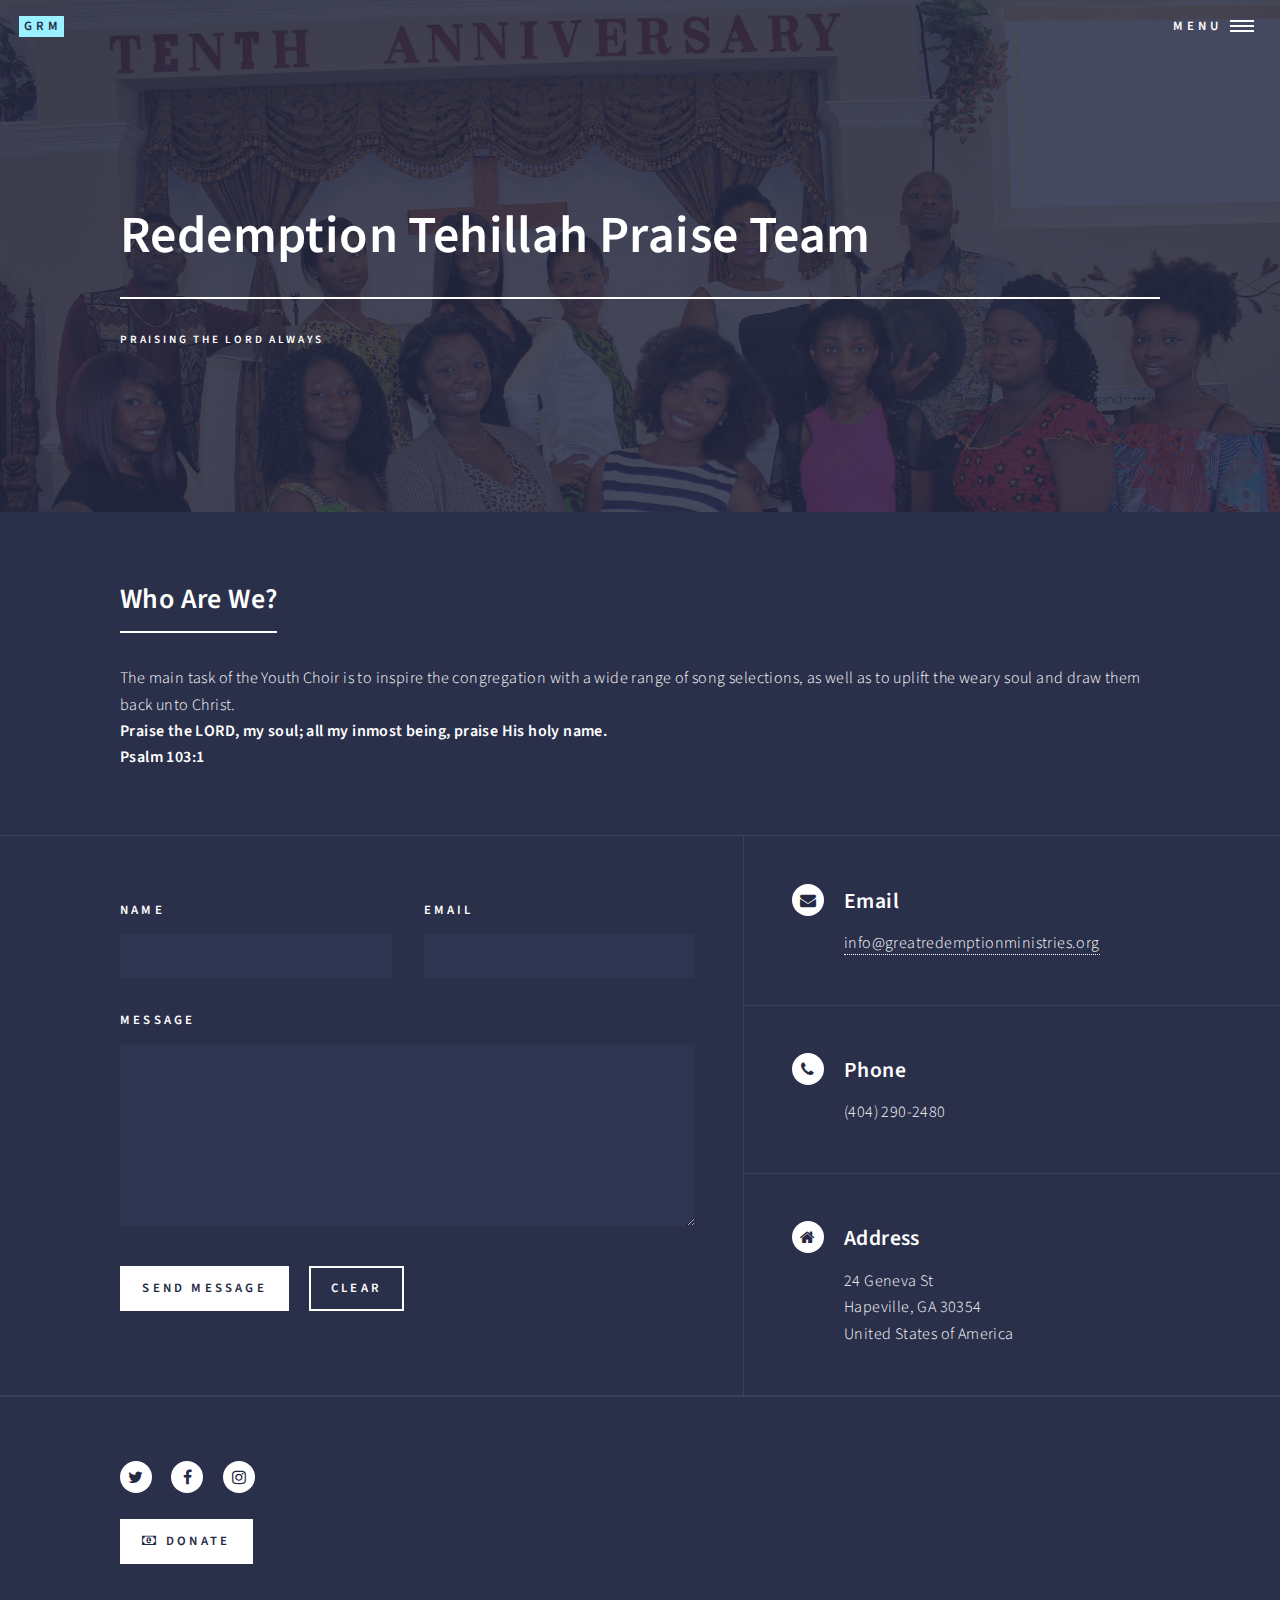
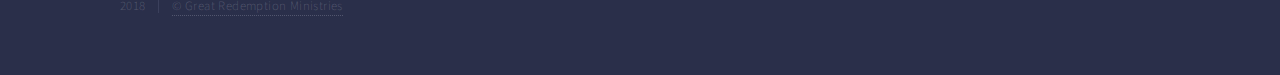
<file: tehillah.html>
<!DOCTYPE HTML>
<html>
	<head>
		<title>Great Redemption Ministries</title>
		<meta charset="utf-8" />
		<meta name="viewport" content="width=device-width, initial-scale=1, user-scalable=yes" />
		<!--[if lte IE 8]><script src="assets/js/ie/html5shiv.js"></script><![endif]-->
		<link rel="stylesheet" href="assets/css/main.css" />
		<link rel="shortcut icon" type="image/png" href="images/grmicon.png"/>
		<!--[if lte IE 9]><link rel="stylesheet" href="assets/css/ie9.css" /><![endif]-->
		<!--[if lte IE 8]><link rel="stylesheet" href="assets/css/ie8.css" /><![endif]-->
	</head>
	<body>

		<!-- Wrapper -->
			<div id="wrapper">

				<!-- Header -->
					<header id="header" class="alt">
						
						<!-- <a href="index.html" class="logo"> <img src="images/logo.png"></a> -->
						<a href="index.html" class="logo"><strong>GRM</strong></a>
						<!-- <img src="/images/grmlogo.png"> -->
						<nav>
							<a href="#menu">Menu</a>
						</nav>
					</header>

				<!-- Menu -->
					<nav id="menu">
						<ul class="links">
							<li><a href="index.html">Home</a></li>
							<li><a href="about.html">About Us</a></li>
							<li><a href="ministries.html">Ministries</a></li>
							<li><a href="live.html">GRMLIVE</a></li>
							<li><a href="contact.html">Get Involved</a></li>

						</ul>
						<ul class="actions vertical">
							<li><a href="https://grmpay.github.io" class="button fit">GRMPay</a></li>
						</ul>
					</nav>


				<!-- Banner -->
				<!-- Note: The "styleN" class below should match that of the header element. -->
					<section id="banner">
						<div class="inner">
							<span class="image">
								<img src="images/pic06.jpg" alt="" />
							</span>
							<header class="major">
								<h1>Redemption Tehillah Praise Team</h1>
							</header>
							<div class="content">
								<p>Praising The Lord Always</p>
							</div>
						</div>
					</section>

				<!-- Main -->
					<div id="main">

						<!-- One -->
							<section id="one" class="">
								<div class="inner">
									<header class="major">
										<h2>Who Are We?</h2>
									</header>
									<p>The main task of the Youth Choir is to inspire the congregation with a wide range of song selections, as well as to uplift the weary soul and draw them back unto Christ. <br>
									<strong>Praise the LORD, my soul; all my inmost being, praise His holy name.<br>
									Psalm 103:1</strong>
​   </p>
								</div>
							</section>

						<!-- Two -->
							<!-- <section id="two" class="spotlights">
								<section>
									<a href="generic.html" class="image">
										<img src="images/pic08.jpg" alt="" data-position="center center" />
									</a>
									<div class="content">
										<div class="inner">
											<header class="major">
												<h3>Orci maecenas</h3>
											</header>
											<p>Nullam et orci eu lorem consequat tincidunt vivamus et sagittis magna sed nunc rhoncus condimentum sem. In efficitur ligula tate urna. Maecenas massa sed magna lacinia magna pellentesque lorem ipsum dolor. Nullam et orci eu lorem consequat tincidunt. Vivamus et sagittis tempus.</p>
											<ul class="actions">
												<li><a href="generic.html" class="button">Learn more</a></li>
											</ul>
										</div>
									</div>
								</section>
								<section>
									<a href="generic.html" class="image">
										<img src="images/pic09.jpg" alt="" data-position="top center" />
									</a>
									<div class="content">
										<div class="inner">
											<header class="major">
												<h3>Rhoncus magna</h3>
											</header>
											<p>Nullam et orci eu lorem consequat tincidunt vivamus et sagittis magna sed nunc rhoncus condimentum sem. In efficitur ligula tate urna. Maecenas massa sed magna lacinia magna pellentesque lorem ipsum dolor. Nullam et orci eu lorem consequat tincidunt. Vivamus et sagittis tempus.</p>
											<ul class="actions">
												<li><a href="generic.html" class="button">Learn more</a></li>
											</ul>
										</div>
									</div>
								</section>
								<section>
									<a href="generic.html" class="image">
										<img src="images/pic10.jpg" alt="" data-position="25% 25%" />
									</a>
									<div class="content">
										<div class="inner">
											<header class="major">
												<h3>Sed nunc ligula</h3>
											</header>
											<p>Nullam et orci eu lorem consequat tincidunt vivamus et sagittis magna sed nunc rhoncus condimentum sem. In efficitur ligula tate urna. Maecenas massa sed magna lacinia magna pellentesque lorem ipsum dolor. Nullam et orci eu lorem consequat tincidunt. Vivamus et sagittis tempus.</p>
											<ul class="actions">
												<li><a href="generic.html" class="button">Learn more</a></li>
											</ul>
										</div>
									</div>
								</section>
							</section>
 -->
						<!-- Three -->
							<!-- <section id="three">
								<div class="inner">
									<header class="major">
										<h2>Massa libero</h2>
									</header>
									<p>Nullam et orci eu lorem consequat tincidunt vivamus et sagittis libero. Mauris aliquet magna magna sed nunc rhoncus pharetra. Pellentesque condimentum sem. In efficitur ligula tate urna. Maecenas laoreet massa vel lacinia pellentesque lorem ipsum dolor. Nullam et orci eu lorem consequat tincidunt. Vivamus et sagittis libero. Mauris aliquet magna magna sed nunc rhoncus amet pharetra et feugiat tempus.</p>
									<ul class="actions">
										<li><a href="generic.html" class="button next">Get Started</a></li>
									</ul>
								</div>
							</section>

					</div>
 -->
				<!-- Contact -->
					<section id="contact">
						<div class="inner">
							<section>
								<form method="post" action="#">
									<div class="field half first">
										<label for="name">Name</label>
										<input type="text" name="name" id="name" />
									</div>
									<div class="field half">
										<label for="email">Email</label>
										<input type="text" name="email" id="email" />
									</div>
									<div class="field">
										<label for="message">Message</label>
										<textarea name="message" id="message" rows="6"></textarea>
									</div>
									<ul class="actions">
										<li><input type="submit" value="Send Message" class="special" /></li>
										<li><input type="reset" value="Clear" /></li>
									</ul>
								</form>
							</section>
							<section class="split">
								<section>
									<div class="contact-method">
										<span class="icon alt fa-envelope"></span>
										<h3>Email</h3>
										<a href="#">info@greatredemptionministries.org</a>
									</div>
								</section>
								<section>
									<div class="contact-method">
										<span class="icon alt fa-phone"></span>
										<h3>Phone</h3>
										<span>(404) 290-2480</span>
									</div>
								</section>
								<section>
									<div class="contact-method">
										<span class="icon alt fa-home"></span>
										<h3>Address</h3>
										<span>24 Geneva St <br />
										Hapeville, GA 30354<br />
										United States of America</span>
									</div>
								</section>
							</section>
						</div>
					</section>

				<!-- Footer -->
					<footer id="footer">
						<div class="inner">
							<ul class="icons">
								<li><a href="https://twitter.com/grm_atlanta" class="icon alt fa-twitter"><span class="label">Twitter</span></a></li>
								<li><a href="https://www.facebook.com/greatredemptionministies/" class="icon alt fa-facebook"><span class="label">Facebook</span></a></li>
								<li><a href="https://www.instagram.com/grm_atlanta/" class="icon alt fa-instagram" class="icon alt fa-instagram"><span class="label">Instagram</span></a></li><br><br>
								<a href="https://tithe.ly/give?c=307704" class="button special icon fa-money">Donate</a>
							</ul>
							<ul class="copyright">
								<li>2018</li><li> <a href="#"> &copy; Great Redemption Ministries</a></li>
							</ul>
						</div>
					</footer>

			</div>

		<!-- Scripts -->
			<script src="assets/js/jquery.min.js"></script>
			<script src="assets/js/jquery.scrolly.min.js"></script>
			<script src="assets/js/jquery.scrollex.min.js"></script>
			<script src="assets/js/skel.min.js"></script>
			<script src="assets/js/util.js"></script>
			<!--[if lte IE 8]><script src="assets/js/ie/respond.min.js"></script><![endif]-->
			<script src="assets/js/main.js"></script>

	</body>
</html>
</file>
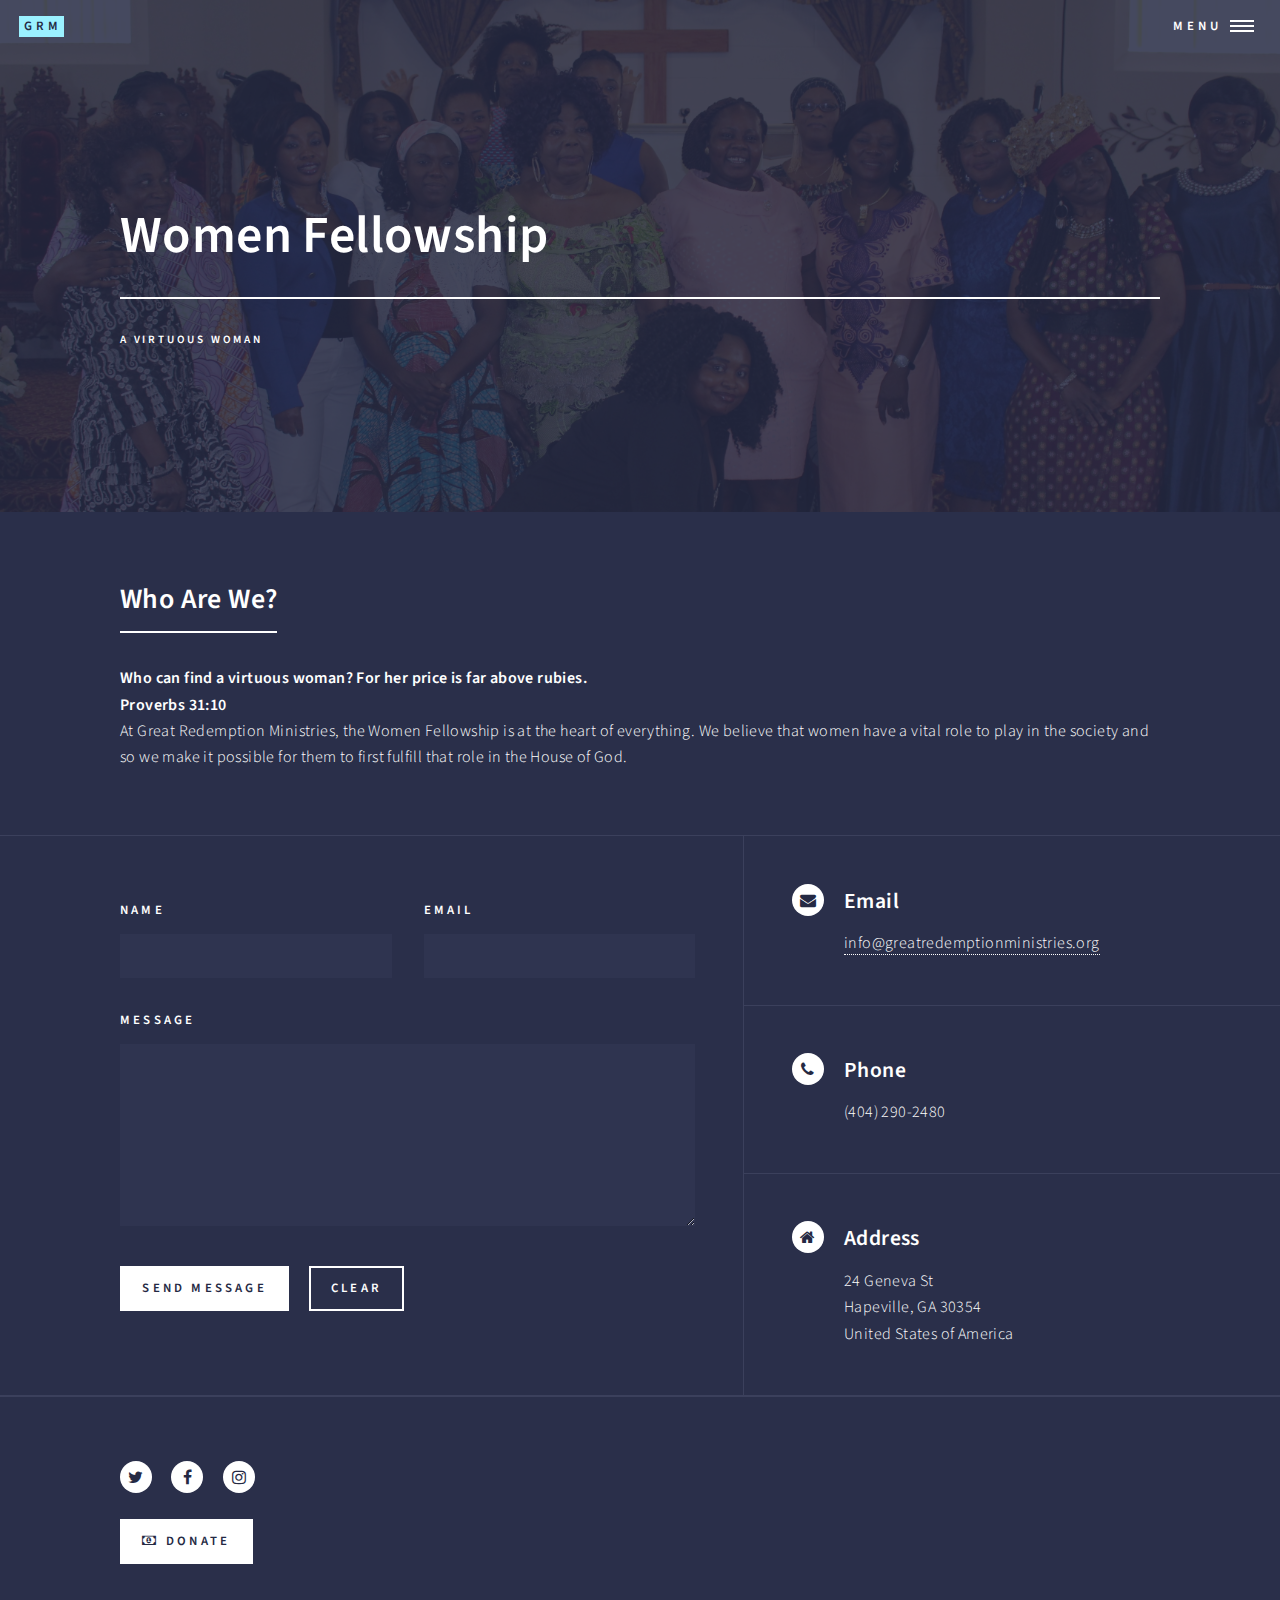
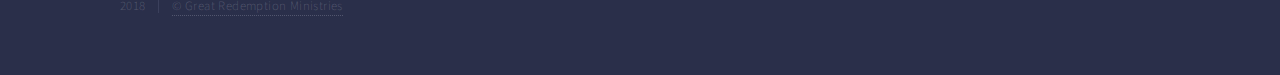
<file: women.html>
<!DOCTYPE HTML>
<html>
	<head>
		<title>Great Redemption Ministries</title>
		<meta charset="utf-8" />
		<meta name="viewport" content="width=device-width, initial-scale=1, user-scalable=yes" />
		<!--[if lte IE 8]><script src="assets/js/ie/html5shiv.js"></script><![endif]-->
		<link rel="stylesheet" href="assets/css/main.css" />
		<link rel="shortcut icon" type="image/png" href="images/grmicon.png"/>
		<!--[if lte IE 9]><link rel="stylesheet" href="assets/css/ie9.css" /><![endif]-->
		<!--[if lte IE 8]><link rel="stylesheet" href="assets/css/ie8.css" /><![endif]-->
	</head>
	<body>

		<!-- Wrapper -->
			<div id="wrapper">

				<!-- Header -->
					<header id="header" class="alt">
						
						<!-- <a href="index.html" class="logo"> <img src="images/logo.png"></a> -->
						<a href="index.html" class="logo"><strong>GRM</strong></a>
						<!-- <img src="/images/grmlogo.png"> -->
						<nav>
							<a href="#menu">Menu</a>
						</nav>
					</header>

				<!-- Menu -->
					<nav id="menu">
						<ul class="links">
							<li><a href="index.html">Home</a></li>
							<li><a href="about.html">About Us</a></li>
							<li><a href="ministries.html">Ministries</a></li>
							<li><a href="live.html">GRMLIVE</a></li>
							<li><a href="contact.html">Get Involved</a></li>

						</ul>
						<ul class="actions vertical">
							<li><a href="https://grmpay.github.io" class="button fit">GRMPay</a></li>
						</ul>
					</nav>


				<!-- Banner -->
				<!-- Note: The "styleN" class below should match that of the header element. -->
					<section id="banner">
						<div class="inner">
							<span class="image">
								<img src="images/pic02b.jpg" alt="" />
							</span>
							<header class="major">
								<h1>Women Fellowship</h1>
							</header>
							<div class="content">
								<p>A Virtuous Woman</p>
							</div>
						</div>
					</section>

				<!-- Main -->
					<div id="main">

						<!-- One -->
							<section id="one" class="">
								<div class="inner">
									<header class="major">
										<h2>Who Are We?</h2>
									</header>
									<p><strong>Who can find a virtuous woman? For her price is far above rubies.<br>
									Proverbs 31:10</strong><br>At Great Redemption Ministries, the Women Fellowship is at the heart of everything. We believe that women have a vital role to play in the society and so we make it possible for them to first fulfill that role in the House of God. </p>
								</div>
							</section>

						<!-- Two -->
							<!-- <section id="two" class="spotlights">
								<section>
									<a href="generic.html" class="image">
										<img src="images/pic08.jpg" alt="" data-position="center center" />
									</a>
									<div class="content">
										<div class="inner">
											<header class="major">
												<h3>Orci maecenas</h3>
											</header>
											<p>Nullam et orci eu lorem consequat tincidunt vivamus et sagittis magna sed nunc rhoncus condimentum sem. In efficitur ligula tate urna. Maecenas massa sed magna lacinia magna pellentesque lorem ipsum dolor. Nullam et orci eu lorem consequat tincidunt. Vivamus et sagittis tempus.</p>
											<ul class="actions">
												<li><a href="generic.html" class="button">Learn more</a></li>
											</ul>
										</div>
									</div>
								</section>
								<section>
									<a href="generic.html" class="image">
										<img src="images/pic09.jpg" alt="" data-position="top center" />
									</a>
									<div class="content">
										<div class="inner">
											<header class="major">
												<h3>Rhoncus magna</h3>
											</header>
											<p>Nullam et orci eu lorem consequat tincidunt vivamus et sagittis magna sed nunc rhoncus condimentum sem. In efficitur ligula tate urna. Maecenas massa sed magna lacinia magna pellentesque lorem ipsum dolor. Nullam et orci eu lorem consequat tincidunt. Vivamus et sagittis tempus.</p>
											<ul class="actions">
												<li><a href="generic.html" class="button">Learn more</a></li>
											</ul>
										</div>
									</div>
								</section>
								<section>
									<a href="generic.html" class="image">
										<img src="images/pic10.jpg" alt="" data-position="25% 25%" />
									</a>
									<div class="content">
										<div class="inner">
											<header class="major">
												<h3>Sed nunc ligula</h3>
											</header>
											<p>Nullam et orci eu lorem consequat tincidunt vivamus et sagittis magna sed nunc rhoncus condimentum sem. In efficitur ligula tate urna. Maecenas massa sed magna lacinia magna pellentesque lorem ipsum dolor. Nullam et orci eu lorem consequat tincidunt. Vivamus et sagittis tempus.</p>
											<ul class="actions">
												<li><a href="generic.html" class="button">Learn more</a></li>
											</ul>
										</div>
									</div>
								</section>
							</section>
 -->
						<!-- Three -->
							<!-- <section id="three">
								<div class="inner">
									<header class="major">
										<h2>Massa libero</h2>
									</header>
									<p>Nullam et orci eu lorem consequat tincidunt vivamus et sagittis libero. Mauris aliquet magna magna sed nunc rhoncus pharetra. Pellentesque condimentum sem. In efficitur ligula tate urna. Maecenas laoreet massa vel lacinia pellentesque lorem ipsum dolor. Nullam et orci eu lorem consequat tincidunt. Vivamus et sagittis libero. Mauris aliquet magna magna sed nunc rhoncus amet pharetra et feugiat tempus.</p>
									<ul class="actions">
										<li><a href="generic.html" class="button next">Get Started</a></li>
									</ul>
								</div>
							</section>

					</div>
 -->
				<!-- Contact -->
					<section id="contact">
						<div class="inner">
							<section>
								<form method="post" action="#">
									<div class="field half first">
										<label for="name">Name</label>
										<input type="text" name="name" id="name" />
									</div>
									<div class="field half">
										<label for="email">Email</label>
										<input type="text" name="email" id="email" />
									</div>
									<div class="field">
										<label for="message">Message</label>
										<textarea name="message" id="message" rows="6"></textarea>
									</div>
									<ul class="actions">
										<li><input type="submit" value="Send Message" class="special" /></li>
										<li><input type="reset" value="Clear" /></li>
									</ul>
								</form>
							</section>
							<section class="split">
								<section>
									<div class="contact-method">
										<span class="icon alt fa-envelope"></span>
										<h3>Email</h3>
										<a href="#">info@greatredemptionministries.org</a>
									</div>
								</section>
								<section>
									<div class="contact-method">
										<span class="icon alt fa-phone"></span>
										<h3>Phone</h3>
										<span>(404) 290-2480</span>
									</div>
								</section>
								<section>
									<div class="contact-method">
										<span class="icon alt fa-home"></span>
										<h3>Address</h3>
										<span>24 Geneva St <br />
										Hapeville, GA 30354<br />
										United States of America</span>
									</div>
								</section>
							</section>
						</div>
					</section>

				<!-- Footer -->
					<footer id="footer">
						<div class="inner">
							<ul class="icons">
								<li><a href="https://twitter.com/grm_atlanta" class="icon alt fa-twitter"><span class="label">Twitter</span></a></li>
								<li><a href="https://www.facebook.com/greatredemptionministies/" class="icon alt fa-facebook"><span class="label">Facebook</span></a></li>
								<li><a href="https://www.instagram.com/grm_atlanta/" class="icon alt fa-instagram" class="icon alt fa-instagram"><span class="label">Instagram</span></a></li><br><br>
								<a href="https://tithe.ly/give?c=307704" class="button special icon fa-money">Donate</a>
							</ul>
							<ul class="copyright">
								<li>2018</li><li> <a href="#"> &copy; Great Redemption Ministries</a></li>
							</ul>
						</div>
					</footer>

			</div>

		<!-- Scripts -->
			<script src="assets/js/jquery.min.js"></script>
			<script src="assets/js/jquery.scrolly.min.js"></script>
			<script src="assets/js/jquery.scrollex.min.js"></script>
			<script src="assets/js/skel.min.js"></script>
			<script src="assets/js/util.js"></script>
			<!--[if lte IE 8]><script src="assets/js/ie/respond.min.js"></script><![endif]-->
			<script src="assets/js/main.js"></script>

	</body>
</html>
</file>
<file: assets/css/ie9.css>
/*
	Forty by HTML5 UP
	html5up.net | @ajlkn
	Free for personal and commercial use under the CCA 3.0 license (html5up.net/license)
*/

/* Spotlights */

	.spotlights > section:after {
		content: '';
		display: block;
		clear: both;
	}

	.spotlights > section > .image {
		float: left;
	}

	.spotlights > section > .content {
		float: left;
	}

/* Tiles */

	.tiles:after {
		content: '';
		display: block;
		clear: both;
	}

	.tiles article {
		padding: 8em 4em 6em 4em ;
		float: left;
		height: auto;
		max-height: none;
		min-height: 0;
	}

/* Header */

	#header .logo {
		position: absolute;
		top: 0;
		left: 0;
	}

	#header nav {
		position: absolute;
		top: 0;
		right: 0;
	}

/* Banner */

	#banner {
		padding: 7em 0 4em 0 ;
		background-attachment: scroll;
		height: auto;
		max-height: none;
		min-height: 0;
	}

		#banner > .inner .content {
			display: block;
		}

			#banner > .inner .content > * {
				margin-left: 0;
				margin: 0 0 2em 0;
			}

		#banner.major {
			height: auto;
			max-height: none;
			min-height: 0;
		}

/* Contact */

	#contact:after {
		content: '';
		display: block;
		clear: both;
	}

	#contact > .inner > * {
		float: left;
	}

/* Menu */

	#menu .inner {
		margin: 0 auto;
	}
</file>
<file: assets/css/ie8.css>
/*
	Forty by HTML5 UP
	html5up.net | @ajlkn
	Free for personal and commercial use under the CCA 3.0 license (html5up.net/license)
*/

/* Button */

	.button {
		border: solid 2px !important;
	}

		.button.next {
			padding-right: 1.75em;
		}

			.button.next:before, .button.next:after {
				display: none;
			}

/* Tiles */

	.tiles article {
		width: 50%;
		-ms-behavior: url("assets/js/ie/backgroundsize.min.htc");
		background-size: cover;
	}

/* Banner */

	#banner {
		-ms-behavior: url("assets/js/ie/backgroundsize.min.htc");
	}

		#banner:after {
			display: none;
		}

/* Menu */

	#menu {
		background: #242943;
	}
</file>
<file: assets/css/main.css>
@import url(font-awesome.min.css);
@import url("https://fonts.googleapis.com/css?family=Source+Sans+Pro:300,300italic,600,600italic");

/*
	Forty by HTML5 UP
	html5up.net | @ajlkn
	Free for personal and commercial use under the CCA 3.0 license (html5up.net/license)
*/

/* Reset */

	html, body, div, span, applet, object, iframe, h1, h2, h3, h4, h5, h6, p, blockquote, pre, a, abbr, acronym, address, big, cite, code, del, dfn, em, img, ins, kbd, q, s, samp, small, strike, strong, sub, sup, tt, var, b, u, i, center, dl, dt, dd, ol, ul, li, fieldset, form, label, legend, table, caption, tbody, tfoot, thead, tr, th, td, article, aside, canvas, details, embed, figure, figcaption, footer, header, hgroup, menu, nav, output, ruby, section, summary, time, mark, audio, banner, logo,video {
		margin: 0;
		padding: 0;
		border: 0;
		font-size: 100%;
		font: inherit;
		vertical-align: baseline;
		max-width: 100%;
		height: auto;
	}

	article, aside, details, figcaption, figure, footer, header, hgroup, menu, nav, section {
		display: block;
		max-width: 100%;
		height: auto;
	}

	body {
		line-height: 1;
	}

	ol, ul {
		list-style: none;
	}

	blockquote, q {
		quotes: none;
	}

	blockquote:before, blockquote:after, q:before, q:after {
		content: '';
		content: none;
	}

	table {
		border-collapse: collapse;
		border-spacing: 0;
	}

	body {
		-webkit-text-size-adjust: none;
	}

/* Box Model */

	*, *:before, *:after {
		-moz-box-sizing: border-box;
		-webkit-box-sizing: border-box;
		box-sizing: border-box;
	}

/* Grid */

	.row {
		border-bottom: solid 1px transparent;
		-moz-box-sizing: border-box;
		-webkit-box-sizing: border-box;
		box-sizing: border-box;
	}

	.row > * {
		float: left;
		-moz-box-sizing: border-box;
		-webkit-box-sizing: border-box;
		box-sizing: border-box;
	}

	.row:after, .row:before {
		content: '';
		display: block;
		clear: both;
		height: 0;
	}

	.row.uniform > * > :first-child {
		margin-top: 0;
	}

	.row.uniform > * > :last-child {
		margin-bottom: 0;
	}

	.row.\30 \25 > * {
		padding: 0 0 0 0em;
	}

	.row.\30 \25 {
		margin: 0 0 -1px 0em;
	}

	.row.uniform.\30 \25 > * {
		padding: 0em 0 0 0em;
	}

	.row.uniform.\30 \25 {
		margin: 0em 0 -1px 0em;
	}

	.row > * {
		padding: 0 0 0 2em;
	}

	.row {
		margin: 0 0 -1px -2em;
	}

	.row.uniform > * {
		padding: 2em 0 0 2em;
	}

	.row.uniform {
		margin: -2em 0 -1px -2em;
	}

	.row.\32 00\25 > * {
		padding: 0 0 0 4em;
	}

	.row.\32 00\25 {
		margin: 0 0 -1px -4em;
	}

	.row.uniform.\32 00\25 > * {
		padding: 4em 0 0 4em;
	}

	.row.uniform.\32 00\25 {
		margin: -4em 0 -1px -4em;
	}

	.row.\31 50\25 > * {
		padding: 0 0 0 3em;
	}

	.row.\31 50\25 {
		margin: 0 0 -1px -3em;
	}

	.row.uniform.\31 50\25 > * {
		padding: 3em 0 0 3em;
	}

	.row.uniform.\31 50\25 {
		margin: -3em 0 -1px -3em;
	}

	.row.\35 0\25 > * {
		padding: 0 0 0 1em;
	}

	.row.\35 0\25 {
		margin: 0 0 -1px -1em;
	}

	.row.uniform.\35 0\25 > * {
		padding: 1em 0 0 1em;
	}

	.row.uniform.\35 0\25 {
		margin: -1em 0 -1px -1em;
	}

	.row.\32 5\25 > * {
		padding: 0 0 0 0.5em;
	}

	.row.\32 5\25 {
		margin: 0 0 -1px -0.5em;
	}

	.row.uniform.\32 5\25 > * {
		padding: 0.5em 0 0 0.5em;
	}

	.row.uniform.\32 5\25 {
		margin: -0.5em 0 -1px -0.5em;
	}

	.\31 2u, .\31 2u\24 {
		width: 100%;
		clear: none;
		margin-left: 0;
	}

	.\31 1u, .\31 1u\24 {
		width: 91.6666666667%;
		clear: none;
		margin-left: 0;
	}

	.\31 0u, .\31 0u\24 {
		width: 83.3333333333%;
		clear: none;
		margin-left: 0;
	}

	.\39 u, .\39 u\24 {
		width: 75%;
		clear: none;
		margin-left: 0;
	}

	.\38 u, .\38 u\24 {
		width: 66.6666666667%;
		clear: none;
		margin-left: 0;
	}

	.\37 u, .\37 u\24 {
		width: 58.3333333333%;
		clear: none;
		margin-left: 0;
	}

	.\36 u, .\36 u\24 {
		width: 50%;
		clear: none;
		margin-left: 0;
	}

	.\35 u, .\35 u\24 {
		width: 41.6666666667%;
		clear: none;
		margin-left: 0;
	}

	.\34 u, .\34 u\24 {
		width: 33.3333333333%;
		clear: none;
		margin-left: 0;
	}

	.\33 u, .\33 u\24 {
		width: 25%;
		clear: none;
		margin-left: 0;
	}

	.\32 u, .\32 u\24 {
		width: 16.6666666667%;
		clear: none;
		margin-left: 0;
	}

	.\31 u, .\31 u\24 {
		width: 8.3333333333%;
		clear: none;
		margin-left: 0;
	}

	.\31 2u\24 + *,
	.\31 1u\24 + *,
	.\31 0u\24 + *,
	.\39 u\24 + *,
	.\38 u\24 + *,
	.\37 u\24 + *,
	.\36 u\24 + *,
	.\35 u\24 + *,
	.\34 u\24 + *,
	.\33 u\24 + *,
	.\32 u\24 + *,
	.\31 u\24 + * {
		clear: left;
	}

	.\-11u {
		margin-left: 91.66667%;
	}

	.\-10u {
		margin-left: 83.33333%;
	}

	.\-9u {
		margin-left: 75%;
	}

	.\-8u {
		margin-left: 66.66667%;
	}

	.\-7u {
		margin-left: 58.33333%;
	}

	.\-6u {
		margin-left: 50%;
	}

	.\-5u {
		margin-left: 41.66667%;
	}

	.\-4u {
		margin-left: 33.33333%;
	}

	.\-3u {
		margin-left: 25%;
	}

	.\-2u {
		margin-left: 16.66667%;
	}

	.\-1u {
		margin-left: 8.33333%;
	}

	@media screen and (max-width: 1680px) {

		.row > * {
			padding: 0 0 0 2em;
		}

		.row {
			margin: 0 0 -1px -2em;
		}

		.row.uniform > * {
			padding: 2em 0 0 2em;
		}

		.row.uniform {
			margin: -2em 0 -1px -2em;
		}

		.row.\32 00\25 > * {
			padding: 0 0 0 4em;
		}

		.row.\32 00\25 {
			margin: 0 0 -1px -4em;
		}

		.row.uniform.\32 00\25 > * {
			padding: 4em 0 0 4em;
		}

		.row.uniform.\32 00\25 {
			margin: -4em 0 -1px -4em;
		}

		.row.\31 50\25 > * {
			padding: 0 0 0 3em;
		}

		.row.\31 50\25 {
			margin: 0 0 -1px -3em;
		}

		.row.uniform.\31 50\25 > * {
			padding: 3em 0 0 3em;
		}

		.row.uniform.\31 50\25 {
			margin: -3em 0 -1px -3em;
		}

		.row.\35 0\25 > * {
			padding: 0 0 0 1em;
		}

		.row.\35 0\25 {
			margin: 0 0 -1px -1em;
		}

		.row.uniform.\35 0\25 > * {
			padding: 1em 0 0 1em;
		}

		.row.uniform.\35 0\25 {
			margin: -1em 0 -1px -1em;
		}

		.row.\32 5\25 > * {
			padding: 0 0 0 0.5em;
		}

		.row.\32 5\25 {
			margin: 0 0 -1px -0.5em;
		}

		.row.uniform.\32 5\25 > * {
			padding: 0.5em 0 0 0.5em;
		}

		.row.uniform.\32 5\25 {
			margin: -0.5em 0 -1px -0.5em;
		}

		.\31 2u\28xlarge\29, .\31 2u\24\28xlarge\29 {
			width: 100%;
			clear: none;
			margin-left: 0;
		}

		.\31 1u\28xlarge\29, .\31 1u\24\28xlarge\29 {
			width: 91.6666666667%;
			clear: none;
			margin-left: 0;
		}

		.\31 0u\28xlarge\29, .\31 0u\24\28xlarge\29 {
			width: 83.3333333333%;
			clear: none;
			margin-left: 0;
		}

		.\39 u\28xlarge\29, .\39 u\24\28xlarge\29 {
			width: 75%;
			clear: none;
			margin-left: 0;
		}

		.\38 u\28xlarge\29, .\38 u\24\28xlarge\29 {
			width: 66.6666666667%;
			clear: none;
			margin-left: 0;
		}

		.\37 u\28xlarge\29, .\37 u\24\28xlarge\29 {
			width: 58.3333333333%;
			clear: none;
			margin-left: 0;
		}

		.\36 u\28xlarge\29, .\36 u\24\28xlarge\29 {
			width: 50%;
			clear: none;
			margin-left: 0;
		}

		.\35 u\28xlarge\29, .\35 u\24\28xlarge\29 {
			width: 41.6666666667%;
			clear: none;
			margin-left: 0;
		}

		.\34 u\28xlarge\29, .\34 u\24\28xlarge\29 {
			width: 33.3333333333%;
			clear: none;
			margin-left: 0;
		}

		.\33 u\28xlarge\29, .\33 u\24\28xlarge\29 {
			width: 25%;
			clear: none;
			margin-left: 0;
		}

		.\32 u\28xlarge\29, .\32 u\24\28xlarge\29 {
			width: 16.6666666667%;
			clear: none;
			margin-left: 0;
		}

		.\31 u\28xlarge\29, .\31 u\24\28xlarge\29 {
			width: 8.3333333333%;
			clear: none;
			margin-left: 0;
		}

		.\31 2u\24\28xlarge\29 + *,
		.\31 1u\24\28xlarge\29 + *,
		.\31 0u\24\28xlarge\29 + *,
		.\39 u\24\28xlarge\29 + *,
		.\38 u\24\28xlarge\29 + *,
		.\37 u\24\28xlarge\29 + *,
		.\36 u\24\28xlarge\29 + *,
		.\35 u\24\28xlarge\29 + *,
		.\34 u\24\28xlarge\29 + *,
		.\33 u\24\28xlarge\29 + *,
		.\32 u\24\28xlarge\29 + *,
		.\31 u\24\28xlarge\29 + * {
			clear: left;
		}

		.\-11u\28xlarge\29 {
			margin-left: 91.66667%;
		}

		.\-10u\28xlarge\29 {
			margin-left: 83.33333%;
		}

		.\-9u\28xlarge\29 {
			margin-left: 75%;
		}

		.\-8u\28xlarge\29 {
			margin-left: 66.66667%;
		}

		.\-7u\28xlarge\29 {
			margin-left: 58.33333%;
		}

		.\-6u\28xlarge\29 {
			margin-left: 50%;
		}

		.\-5u\28xlarge\29 {
			margin-left: 41.66667%;
		}

		.\-4u\28xlarge\29 {
			margin-left: 33.33333%;
		}

		.\-3u\28xlarge\29 {
			margin-left: 25%;
		}

		.\-2u\28xlarge\29 {
			margin-left: 16.66667%;
		}

		.\-1u\28xlarge\29 {
			margin-left: 8.33333%;
		}

	}

	@media screen and (max-width: 1280px) {

		.row > * {
			padding: 0 0 0 1.5em;
		}

		.row {
			margin: 0 0 -1px -1.5em;
		}

		.row.uniform > * {
			padding: 1.5em 0 0 1.5em;
		}

		.row.uniform {
			margin: -1.5em 0 -1px -1.5em;
		}

		.row.\32 00\25 > * {
			padding: 0 0 0 3em;
		}

		.row.\32 00\25 {
			margin: 0 0 -1px -3em;
		}

		.row.uniform.\32 00\25 > * {
			padding: 3em 0 0 3em;
		}

		.row.uniform.\32 00\25 {
			margin: -3em 0 -1px -3em;
		}

		.row.\31 50\25 > * {
			padding: 0 0 0 2.25em;
		}

		.row.\31 50\25 {
			margin: 0 0 -1px -2.25em;
		}

		.row.uniform.\31 50\25 > * {
			padding: 2.25em 0 0 2.25em;
		}

		.row.uniform.\31 50\25 {
			margin: -2.25em 0 -1px -2.25em;
		}

		.row.\35 0\25 > * {
			padding: 0 0 0 0.75em;
		}

		.row.\35 0\25 {
			margin: 0 0 -1px -0.75em;
		}

		.row.uniform.\35 0\25 > * {
			padding: 0.75em 0 0 0.75em;
		}

		.row.uniform.\35 0\25 {
			margin: -0.75em 0 -1px -0.75em;
		}

		.row.\32 5\25 > * {
			padding: 0 0 0 0.375em;
		}

		.row.\32 5\25 {
			margin: 0 0 -1px -0.375em;
		}

		.row.uniform.\32 5\25 > * {
			padding: 0.375em 0 0 0.375em;
		}

		.row.uniform.\32 5\25 {
			margin: -0.375em 0 -1px -0.375em;
		}

		.\31 2u\28large\29, .\31 2u\24\28large\29 {
			width: 100%;
			clear: none;
			margin-left: 0;
		}

		.\31 1u\28large\29, .\31 1u\24\28large\29 {
			width: 91.6666666667%;
			clear: none;
			margin-left: 0;
		}

		.\31 0u\28large\29, .\31 0u\24\28large\29 {
			width: 83.3333333333%;
			clear: none;
			margin-left: 0;
		}

		.\39 u\28large\29, .\39 u\24\28large\29 {
			width: 75%;
			clear: none;
			margin-left: 0;
		}

		.\38 u\28large\29, .\38 u\24\28large\29 {
			width: 66.6666666667%;
			clear: none;
			margin-left: 0;
		}

		.\37 u\28large\29, .\37 u\24\28large\29 {
			width: 58.3333333333%;
			clear: none;
			margin-left: 0;
		}

		.\36 u\28large\29, .\36 u\24\28large\29 {
			width: 50%;
			clear: none;
			margin-left: 0;
		}

		.\35 u\28large\29, .\35 u\24\28large\29 {
			width: 41.6666666667%;
			clear: none;
			margin-left: 0;
		}

		.\34 u\28large\29, .\34 u\24\28large\29 {
			width: 33.3333333333%;
			clear: none;
			margin-left: 0;
		}

		.\33 u\28large\29, .\33 u\24\28large\29 {
			width: 25%;
			clear: none;
			margin-left: 0;
		}

		.\32 u\28large\29, .\32 u\24\28large\29 {
			width: 16.6666666667%;
			clear: none;
			margin-left: 0;
		}

		.\31 u\28large\29, .\31 u\24\28large\29 {
			width: 8.3333333333%;
			clear: none;
			margin-left: 0;
		}

		.\31 2u\24\28large\29 + *,
		.\31 1u\24\28large\29 + *,
		.\31 0u\24\28large\29 + *,
		.\39 u\24\28large\29 + *,
		.\38 u\24\28large\29 + *,
		.\37 u\24\28large\29 + *,
		.\36 u\24\28large\29 + *,
		.\35 u\24\28large\29 + *,
		.\34 u\24\28large\29 + *,
		.\33 u\24\28large\29 + *,
		.\32 u\24\28large\29 + *,
		.\31 u\24\28large\29 + * {
			clear: left;
		}

		.\-11u\28large\29 {
			margin-left: 91.66667%;
		}

		.\-10u\28large\29 {
			margin-left: 83.33333%;
		}

		.\-9u\28large\29 {
			margin-left: 75%;
		}

		.\-8u\28large\29 {
			margin-left: 66.66667%;
		}

		.\-7u\28large\29 {
			margin-left: 58.33333%;
		}

		.\-6u\28large\29 {
			margin-left: 50%;
		}

		.\-5u\28large\29 {
			margin-left: 41.66667%;
		}

		.\-4u\28large\29 {
			margin-left: 33.33333%;
		}

		.\-3u\28large\29 {
			margin-left: 25%;
		}

		.\-2u\28large\29 {
			margin-left: 16.66667%;
		}

		.\-1u\28large\29 {
			margin-left: 8.33333%;
		}

	}

	@media screen and (max-width: 980px) {

		.row > * {
			padding: 0 0 0 1.5em;
		}

		.row {
			margin: 0 0 -1px -1.5em;
		}

		.row.uniform > * {
			padding: 1.5em 0 0 1.5em;
		}

		.row.uniform {
			margin: -1.5em 0 -1px -1.5em;
		}

		.row.\32 00\25 > * {
			padding: 0 0 0 3em;
		}

		.row.\32 00\25 {
			margin: 0 0 -1px -3em;
		}

		.row.uniform.\32 00\25 > * {
			padding: 3em 0 0 3em;
		}

		.row.uniform.\32 00\25 {
			margin: -3em 0 -1px -3em;
		}

		.row.\31 50\25 > * {
			padding: 0 0 0 2.25em;
		}

		.row.\31 50\25 {
			margin: 0 0 -1px -2.25em;
		}

		.row.uniform.\31 50\25 > * {
			padding: 2.25em 0 0 2.25em;
		}

		.row.uniform.\31 50\25 {
			margin: -2.25em 0 -1px -2.25em;
		}

		.row.\35 0\25 > * {
			padding: 0 0 0 0.75em;
		}

		.row.\35 0\25 {
			margin: 0 0 -1px -0.75em;
		}

		.row.uniform.\35 0\25 > * {
			padding: 0.75em 0 0 0.75em;
		}

		.row.uniform.\35 0\25 {
			margin: -0.75em 0 -1px -0.75em;
		}

		.row.\32 5\25 > * {
			padding: 0 0 0 0.375em;
		}

		.row.\32 5\25 {
			margin: 0 0 -1px -0.375em;
		}

		.row.uniform.\32 5\25 > * {
			padding: 0.375em 0 0 0.375em;
		}

		.row.uniform.\32 5\25 {
			margin: -0.375em 0 -1px -0.375em;
		}

		.\31 2u\28medium\29, .\31 2u\24\28medium\29 {
			width: 100%;
			clear: none;
			margin-left: 0;
		}

		.\31 1u\28medium\29, .\31 1u\24\28medium\29 {
			width: 91.6666666667%;
			clear: none;
			margin-left: 0;
		}

		.\31 0u\28medium\29, .\31 0u\24\28medium\29 {
			width: 83.3333333333%;
			clear: none;
			margin-left: 0;
		}

		.\39 u\28medium\29, .\39 u\24\28medium\29 {
			width: 75%;
			clear: none;
			margin-left: 0;
		}

		.\38 u\28medium\29, .\38 u\24\28medium\29 {
			width: 66.6666666667%;
			clear: none;
			margin-left: 0;
		}

		.\37 u\28medium\29, .\37 u\24\28medium\29 {
			width: 58.3333333333%;
			clear: none;
			margin-left: 0;
		}

		.\36 u\28medium\29, .\36 u\24\28medium\29 {
			width: 50%;
			clear: none;
			margin-left: 0;
		}

		.\35 u\28medium\29, .\35 u\24\28medium\29 {
			width: 41.6666666667%;
			clear: none;
			margin-left: 0;
		}

		.\34 u\28medium\29, .\34 u\24\28medium\29 {
			width: 33.3333333333%;
			clear: none;
			margin-left: 0;
		}

		.\33 u\28medium\29, .\33 u\24\28medium\29 {
			width: 25%;
			clear: none;
			margin-left: 0;
		}

		.\32 u\28medium\29, .\32 u\24\28medium\29 {
			width: 16.6666666667%;
			clear: none;
			margin-left: 0;
		}

		.\31 u\28medium\29, .\31 u\24\28medium\29 {
			width: 8.3333333333%;
			clear: none;
			margin-left: 0;
		}

		.\31 2u\24\28medium\29 + *,
		.\31 1u\24\28medium\29 + *,
		.\31 0u\24\28medium\29 + *,
		.\39 u\24\28medium\29 + *,
		.\38 u\24\28medium\29 + *,
		.\37 u\24\28medium\29 + *,
		.\36 u\24\28medium\29 + *,
		.\35 u\24\28medium\29 + *,
		.\34 u\24\28medium\29 + *,
		.\33 u\24\28medium\29 + *,
		.\32 u\24\28medium\29 + *,
		.\31 u\24\28medium\29 + * {
			clear: left;
		}

		.\-11u\28medium\29 {
			margin-left: 91.66667%;
		}

		.\-10u\28medium\29 {
			margin-left: 83.33333%;
		}

		.\-9u\28medium\29 {
			margin-left: 75%;
		}

		.\-8u\28medium\29 {
			margin-left: 66.66667%;
		}

		.\-7u\28medium\29 {
			margin-left: 58.33333%;
		}

		.\-6u\28medium\29 {
			margin-left: 50%;
		}

		.\-5u\28medium\29 {
			margin-left: 41.66667%;
		}

		.\-4u\28medium\29 {
			margin-left: 33.33333%;
		}

		.\-3u\28medium\29 {
			margin-left: 25%;
		}

		.\-2u\28medium\29 {
			margin-left: 16.66667%;
		}

		.\-1u\28medium\29 {
			margin-left: 8.33333%;
		}

	}

	@media screen and (max-width: 736px) {

		.row > * {
			padding: 0 0 0 1.25em;
		}

		.row {
			margin: 0 0 -1px -1.25em;
		}

		.row.uniform > * {
			padding: 1.25em 0 0 1.25em;
		}

		.row.uniform {
			margin: -1.25em 0 -1px -1.25em;
		}

		.row.\32 00\25 > * {
			padding: 0 0 0 2.5em;
		}

		.row.\32 00\25 {
			margin: 0 0 -1px -2.5em;
		}

		.row.uniform.\32 00\25 > * {
			padding: 2.5em 0 0 2.5em;
		}

		.row.uniform.\32 00\25 {
			margin: -2.5em 0 -1px -2.5em;
		}

		.row.\31 50\25 > * {
			padding: 0 0 0 1.875em;
		}

		.row.\31 50\25 {
			margin: 0 0 -1px -1.875em;
		}

		.row.uniform.\31 50\25 > * {
			padding: 1.875em 0 0 1.875em;
		}

		.row.uniform.\31 50\25 {
			margin: -1.875em 0 -1px -1.875em;
		}

		.row.\35 0\25 > * {
			padding: 0 0 0 0.625em;
		}

		.row.\35 0\25 {
			margin: 0 0 -1px -0.625em;
		}

		.row.uniform.\35 0\25 > * {
			padding: 0.625em 0 0 0.625em;
		}

		.row.uniform.\35 0\25 {
			margin: -0.625em 0 -1px -0.625em;
		}

		.row.\32 5\25 > * {
			padding: 0 0 0 0.3125em;
		}

		.row.\32 5\25 {
			margin: 0 0 -1px -0.3125em;
		}

		.row.uniform.\32 5\25 > * {
			padding: 0.3125em 0 0 0.3125em;
		}

		.row.uniform.\32 5\25 {
			margin: -0.3125em 0 -1px -0.3125em;
		}

		.\31 2u\28small\29, .\31 2u\24\28small\29 {
			width: 100%;
			clear: none;
			margin-left: 0;
		}

		.\31 1u\28small\29, .\31 1u\24\28small\29 {
			width: 91.6666666667%;
			clear: none;
			margin-left: 0;
		}

		.\31 0u\28small\29, .\31 0u\24\28small\29 {
			width: 83.3333333333%;
			clear: none;
			margin-left: 0;
		}

		.\39 u\28small\29, .\39 u\24\28small\29 {
			width: 75%;
			clear: none;
			margin-left: 0;
		}

		.\38 u\28small\29, .\38 u\24\28small\29 {
			width: 66.6666666667%;
			clear: none;
			margin-left: 0;
		}

		.\37 u\28small\29, .\37 u\24\28small\29 {
			width: 58.3333333333%;
			clear: none;
			margin-left: 0;
		}

		.\36 u\28small\29, .\36 u\24\28small\29 {
			width: 50%;
			clear: none;
			margin-left: 0;
		}

		.\35 u\28small\29, .\35 u\24\28small\29 {
			width: 41.6666666667%;
			clear: none;
			margin-left: 0;
		}

		.\34 u\28small\29, .\34 u\24\28small\29 {
			width: 33.3333333333%;
			clear: none;
			margin-left: 0;
		}

		.\33 u\28small\29, .\33 u\24\28small\29 {
			width: 25%;
			clear: none;
			margin-left: 0;
		}

		.\32 u\28small\29, .\32 u\24\28small\29 {
			width: 16.6666666667%;
			clear: none;
			margin-left: 0;
		}

		.\31 u\28small\29, .\31 u\24\28small\29 {
			width: 8.3333333333%;
			clear: none;
			margin-left: 0;
		}

		.\31 2u\24\28small\29 + *,
		.\31 1u\24\28small\29 + *,
		.\31 0u\24\28small\29 + *,
		.\39 u\24\28small\29 + *,
		.\38 u\24\28small\29 + *,
		.\37 u\24\28small\29 + *,
		.\36 u\24\28small\29 + *,
		.\35 u\24\28small\29 + *,
		.\34 u\24\28small\29 + *,
		.\33 u\24\28small\29 + *,
		.\32 u\24\28small\29 + *,
		.\31 u\24\28small\29 + * {
			clear: left;
		}

		.\-11u\28small\29 {
			margin-left: 91.66667%;
		}

		.\-10u\28small\29 {
			margin-left: 83.33333%;
		}

		.\-9u\28small\29 {
			margin-left: 75%;
		}

		.\-8u\28small\29 {
			margin-left: 66.66667%;
		}

		.\-7u\28small\29 {
			margin-left: 58.33333%;
		}

		.\-6u\28small\29 {
			margin-left: 50%;
		}

		.\-5u\28small\29 {
			margin-left: 41.66667%;
		}

		.\-4u\28small\29 {
			margin-left: 33.33333%;
		}

		.\-3u\28small\29 {
			margin-left: 25%;
		}

		.\-2u\28small\29 {
			margin-left: 16.66667%;
		}

		.\-1u\28small\29 {
			margin-left: 8.33333%;
		}

	}

	@media screen and (max-width: 480px) {

		.row > * {
			padding: 0 0 0 1.25em;
		}

		.row {
			margin: 0 0 -1px -1.25em;
		}

		.row.uniform > * {
			padding: 1.25em 0 0 1.25em;
		}

		.row.uniform {
			margin: -1.25em 0 -1px -1.25em;
		}

		.row.\32 00\25 > * {
			padding: 0 0 0 2.5em;
		}

		.row.\32 00\25 {
			margin: 0 0 -1px -2.5em;
		}

		.row.uniform.\32 00\25 > * {
			padding: 2.5em 0 0 2.5em;
		}

		.row.uniform.\32 00\25 {
			margin: -2.5em 0 -1px -2.5em;
		}

		.row.\31 50\25 > * {
			padding: 0 0 0 1.875em;
		}

		.row.\31 50\25 {
			margin: 0 0 -1px -1.875em;
		}

		.row.uniform.\31 50\25 > * {
			padding: 1.875em 0 0 1.875em;
		}

		.row.uniform.\31 50\25 {
			margin: -1.875em 0 -1px -1.875em;
		}

		.row.\35 0\25 > * {
			padding: 0 0 0 0.625em;
		}

		.row.\35 0\25 {
			margin: 0 0 -1px -0.625em;
		}

		.row.uniform.\35 0\25 > * {
			padding: 0.625em 0 0 0.625em;
		}

		.row.uniform.\35 0\25 {
			margin: -0.625em 0 -1px -0.625em;
		}

		.row.\32 5\25 > * {
			padding: 0 0 0 0.3125em;
		}

		.row.\32 5\25 {
			margin: 0 0 -1px -0.3125em;
		}

		.row.uniform.\32 5\25 > * {
			padding: 0.3125em 0 0 0.3125em;
		}

		.row.uniform.\32 5\25 {
			margin: -0.3125em 0 -1px -0.3125em;
		}

		.\31 2u\28xsmall\29, .\31 2u\24\28xsmall\29 {
			width: 100%;
			clear: none;
			margin-left: 0;
		}

		.\31 1u\28xsmall\29, .\31 1u\24\28xsmall\29 {
			width: 91.6666666667%;
			clear: none;
			margin-left: 0;
		}

		.\31 0u\28xsmall\29, .\31 0u\24\28xsmall\29 {
			width: 83.3333333333%;
			clear: none;
			margin-left: 0;
		}

		.\39 u\28xsmall\29, .\39 u\24\28xsmall\29 {
			width: 75%;
			clear: none;
			margin-left: 0;
		}

		.\38 u\28xsmall\29, .\38 u\24\28xsmall\29 {
			width: 66.6666666667%;
			clear: none;
			margin-left: 0;
		}

		.\37 u\28xsmall\29, .\37 u\24\28xsmall\29 {
			width: 58.3333333333%;
			clear: none;
			margin-left: 0;
		}

		.\36 u\28xsmall\29, .\36 u\24\28xsmall\29 {
			width: 50%;
			clear: none;
			margin-left: 0;
		}

		.\35 u\28xsmall\29, .\35 u\24\28xsmall\29 {
			width: 41.6666666667%;
			clear: none;
			margin-left: 0;
		}

		.\34 u\28xsmall\29, .\34 u\24\28xsmall\29 {
			width: 33.3333333333%;
			clear: none;
			margin-left: 0;
		}

		.\33 u\28xsmall\29, .\33 u\24\28xsmall\29 {
			width: 25%;
			clear: none;
			margin-left: 0;
		}

		.\32 u\28xsmall\29, .\32 u\24\28xsmall\29 {
			width: 16.6666666667%;
			clear: none;
			margin-left: 0;
		}

		.\31 u\28xsmall\29, .\31 u\24\28xsmall\29 {
			width: 8.3333333333%;
			clear: none;
			margin-left: 0;
		}

		.\31 2u\24\28xsmall\29 + *,
		.\31 1u\24\28xsmall\29 + *,
		.\31 0u\24\28xsmall\29 + *,
		.\39 u\24\28xsmall\29 + *,
		.\38 u\24\28xsmall\29 + *,
		.\37 u\24\28xsmall\29 + *,
		.\36 u\24\28xsmall\29 + *,
		.\35 u\24\28xsmall\29 + *,
		.\34 u\24\28xsmall\29 + *,
		.\33 u\24\28xsmall\29 + *,
		.\32 u\24\28xsmall\29 + *,
		.\31 u\24\28xsmall\29 + * {
			clear: left;
		}

		.\-11u\28xsmall\29 {
			margin-left: 91.66667%;
		}

		.\-10u\28xsmall\29 {
			margin-left: 83.33333%;
		}

		.\-9u\28xsmall\29 {
			margin-left: 75%;
		}

		.\-8u\28xsmall\29 {
			margin-left: 66.66667%;
		}

		.\-7u\28xsmall\29 {
			margin-left: 58.33333%;
		}

		.\-6u\28xsmall\29 {
			margin-left: 50%;
		}

		.\-5u\28xsmall\29 {
			margin-left: 41.66667%;
		}

		.\-4u\28xsmall\29 {
			margin-left: 33.33333%;
		}

		.\-3u\28xsmall\29 {
			margin-left: 25%;
		}

		.\-2u\28xsmall\29 {
			margin-left: 16.66667%;
		}

		.\-1u\28xsmall\29 {
			margin-left: 8.33333%;
		}

	}

	@media screen and (max-width: 360px) {

		.row > * {
			padding: 0 0 0 1.25em;
		}

		.row {
			margin: 0 0 -1px -1.25em;
		}

		.row.uniform > * {
			padding: 1.25em 0 0 1.25em;
		}

		.row.uniform {
			margin: -1.25em 0 -1px -1.25em;
		}

		.row.\32 00\25 > * {
			padding: 0 0 0 2.5em;
		}

		.row.\32 00\25 {
			margin: 0 0 -1px -2.5em;
		}

		.row.uniform.\32 00\25 > * {
			padding: 2.5em 0 0 2.5em;
		}

		.row.uniform.\32 00\25 {
			margin: -2.5em 0 -1px -2.5em;
		}

		.row.\31 50\25 > * {
			padding: 0 0 0 1.875em;
		}

		.row.\31 50\25 {
			margin: 0 0 -1px -1.875em;
		}

		.row.uniform.\31 50\25 > * {
			padding: 1.875em 0 0 1.875em;
		}

		.row.uniform.\31 50\25 {
			margin: -1.875em 0 -1px -1.875em;
		}

		.row.\35 0\25 > * {
			padding: 0 0 0 0.625em;
		}

		.row.\35 0\25 {
			margin: 0 0 -1px -0.625em;
		}

		.row.uniform.\35 0\25 > * {
			padding: 0.625em 0 0 0.625em;
		}

		.row.uniform.\35 0\25 {
			margin: -0.625em 0 -1px -0.625em;
		}

		.row.\32 5\25 > * {
			padding: 0 0 0 0.3125em;
		}

		.row.\32 5\25 {
			margin: 0 0 -1px -0.3125em;
		}

		.row.uniform.\32 5\25 > * {
			padding: 0.3125em 0 0 0.3125em;
		}

		.row.uniform.\32 5\25 {
			margin: -0.3125em 0 -1px -0.3125em;
		}

		.\31 2u\28xxsmall\29, .\31 2u\24\28xxsmall\29 {
			width: 100%;
			clear: none;
			margin-left: 0;
		}

		.\31 1u\28xxsmall\29, .\31 1u\24\28xxsmall\29 {
			width: 91.6666666667%;
			clear: none;
			margin-left: 0;
		}

		.\31 0u\28xxsmall\29, .\31 0u\24\28xxsmall\29 {
			width: 83.3333333333%;
			clear: none;
			margin-left: 0;
		}

		.\39 u\28xxsmall\29, .\39 u\24\28xxsmall\29 {
			width: 75%;
			clear: none;
			margin-left: 0;
		}

		.\38 u\28xxsmall\29, .\38 u\24\28xxsmall\29 {
			width: 66.6666666667%;
			clear: none;
			margin-left: 0;
		}

		.\37 u\28xxsmall\29, .\37 u\24\28xxsmall\29 {
			width: 58.3333333333%;
			clear: none;
			margin-left: 0;
		}

		.\36 u\28xxsmall\29, .\36 u\24\28xxsmall\29 {
			width: 50%;
			clear: none;
			margin-left: 0;
		}

		.\35 u\28xxsmall\29, .\35 u\24\28xxsmall\29 {
			width: 41.6666666667%;
			clear: none;
			margin-left: 0;
		}

		.\34 u\28xxsmall\29, .\34 u\24\28xxsmall\29 {
			width: 33.3333333333%;
			clear: none;
			margin-left: 0;
		}

		.\33 u\28xxsmall\29, .\33 u\24\28xxsmall\29 {
			width: 25%;
			clear: none;
			margin-left: 0;
		}

		.\32 u\28xxsmall\29, .\32 u\24\28xxsmall\29 {
			width: 16.6666666667%;
			clear: none;
			margin-left: 0;
		}

		.\31 u\28xxsmall\29, .\31 u\24\28xxsmall\29 {
			width: 8.3333333333%;
			clear: none;
			margin-left: 0;
		}

		.\31 2u\24\28xxsmall\29 + *,
		.\31 1u\24\28xxsmall\29 + *,
		.\31 0u\24\28xxsmall\29 + *,
		.\39 u\24\28xxsmall\29 + *,
		.\38 u\24\28xxsmall\29 + *,
		.\37 u\24\28xxsmall\29 + *,
		.\36 u\24\28xxsmall\29 + *,
		.\35 u\24\28xxsmall\29 + *,
		.\34 u\24\28xxsmall\29 + *,
		.\33 u\24\28xxsmall\29 + *,
		.\32 u\24\28xxsmall\29 + *,
		.\31 u\24\28xxsmall\29 + * {
			clear: left;
		}

		.\-11u\28xxsmall\29 {
			margin-left: 91.66667%;
		}

		.\-10u\28xxsmall\29 {
			margin-left: 83.33333%;
		}

		.\-9u\28xxsmall\29 {
			margin-left: 75%;
		}

		.\-8u\28xxsmall\29 {
			margin-left: 66.66667%;
		}

		.\-7u\28xxsmall\29 {
			margin-left: 58.33333%;
		}

		.\-6u\28xxsmall\29 {
			margin-left: 50%;
		}

		.\-5u\28xxsmall\29 {
			margin-left: 41.66667%;
		}

		.\-4u\28xxsmall\29 {
			margin-left: 33.33333%;
		}

		.\-3u\28xxsmall\29 {
			margin-left: 25%;
		}

		.\-2u\28xxsmall\29 {
			margin-left: 16.66667%;
		}

		.\-1u\28xxsmall\29 {
			margin-left: 8.33333%;
		}

	}

/* Basic */

	@-ms-viewport {
		width: device-width;
	}

	body {
		-ms-overflow-style: scrollbar;
	}

	@media screen and (max-width: 480px) {

		html, body {
			min-width: 320px;
		}

	}

	body {
		background: #242943;
	}

		body.is-loading *, body.is-loading *:before, body.is-loading *:after {
			-moz-animation: none !important;
			-webkit-animation: none !important;
			-ms-animation: none !important;
			animation: none !important;
			-moz-transition: none !important;
			-webkit-transition: none !important;
			-ms-transition: none !important;
			transition: none !important;
		}

/* Type */

	body, input, select, textarea {
		color: #ffffff;
		font-family: "Source Sans Pro", Helvetica, sans-serif;
		font-size: 17pt;
		font-weight: 300;
		letter-spacing: 0.025em;
		line-height: 1.65;
	}

		@media screen and (max-width: 1680px) {

			body, input, select, textarea {
				font-size: 14pt;
			}

		}

		@media screen and (max-width: 1280px) {

			body, input, select, textarea {
				font-size: 12pt;
			}

		}

		@media screen and (max-width: 360px) {

			body, input, select, textarea {
				font-size: 11pt;
			}

		}

	a {
		-moz-transition: color 0.2s ease-in-out, border-bottom-color 0.2s ease-in-out;
		-webkit-transition: color 0.2s ease-in-out, border-bottom-color 0.2s ease-in-out;
		-ms-transition: color 0.2s ease-in-out, border-bottom-color 0.2s ease-in-out;
		transition: color 0.2s ease-in-out, border-bottom-color 0.2s ease-in-out;
		border-bottom: dotted 1px;
		color: inherit;
		text-decoration: none;
	}

		a:hover {
			border-bottom-color: transparent;
			color: #9bf1ff !important;
		}

		a:active {
			color: #53e3fb !important;
		}

	strong, b {
		color: #ffffff;
		font-weight: 600;
	}

	em, i {
		font-style: italic;
	}

	p {
		margin: 0 0 2em 0;
	}

	h1, h2, h3, h4, h5, h6 {
		color: #ffffff;
		font-weight: 600;
		line-height: 1.65;
		margin: 0 0 1em 0;
	}

		h1 a, h2 a, h3 a, h4 a, h5 a, h6 a {
			color: inherit;
			border-bottom: 0;
		}

	h1 {
		font-size: 2.5em;
	}

	h2 {
		font-size: 1.75em;
	}

	h3 {
		font-size: 1.35em;
	}

	h4 {
		font-size: 1.1em;
	}

	h5 {
		font-size: 0.9em;
	}

	h6 {
		font-size: 0.7em;
	}

	@media screen and (max-width: 736px) {

		h1 {
			font-size: 2em;
		}

		h2 {
			font-size: 1.5em;
		}

		h3 {
			font-size: 1.25em;
		}

	}

	sub {
		font-size: 0.8em;
		position: relative;
		top: 0.5em;
	}

	sup {
		font-size: 0.8em;
		position: relative;
		top: -0.5em;
	}

	blockquote {
		border-left: solid 4px rgba(212, 212, 255, 0.1);
		font-style: italic;
		margin: 0 0 2em 0;
		padding: 0.5em 0 0.5em 2em;
	}

	code {
		background: rgba(212, 212, 255, 0.035);
		font-family: "Courier New", monospace;
		font-size: 0.9em;
		margin: 0 0.25em;
		padding: 0.25em 0.65em;
	}

	pre {
		-webkit-overflow-scrolling: touch;
		font-family: "Courier New", monospace;
		font-size: 0.9em;
		margin: 0 0 2em 0;
	}

		pre code {
			display: block;
			line-height: 1.75;
			padding: 1em 1.5em;
			overflow-x: auto;
		}

	hr {
		border: 0;
		border-bottom: solid 1px rgba(212, 212, 255, 0.1);
		margin: 2em 0;
	}

		hr.major {
			margin: 3em 0;
		}

	.align-left {
		text-align: left;
	}

	.align-center {
		text-align: center;
	}

	.align-right {
		text-align: right;
	}

/* Section/Article */

	section.special, article.special {
		text-align: center;
	}

	header.major {
		width: -moz-max-content;
		width: -webkit-max-content;
		width: -ms-max-content;
		width: max-content;
		margin-bottom: 2em;
	}

		header.major > :first-child {
			margin-bottom: 0;
			width: calc(100% + 0.5em);
		}

			header.major > :first-child:after {
				content: '';
				background-color: #ffffff;
				display: block;
				height: 2px;
				margin: 0.325em 0 0.5em 0;
				width: 100%;

			}

		header.major > p {
			font-size: 0.7em;
			font-weight: 600;
			letter-spacing: 0.25em;
			margin-bottom: 0;
			text-transform: uppercase;

		}

		body.is-ie header.major > :first-child:after {
			max-width: 9em;
		}

		body.is-ie header.major > h1:after {
			max-width: 100% !important;
		}

	@media screen and (max-width: 736px) {

		header.major > p br {
			display: none;
		}

	}

/* Form */

	form {
		margin: 0 0 2em 0;
	}

		form .field {
			margin: 0 0 2em 0;
		}

			form .field.half {
				width: 50%;
				float: left;
				padding: 0 0 0 1em;
			}

				form .field.half.first {
					padding: 0 1em 0 0;
				}

		form > .actions {
			margin: 2.5em 0 0 0 !important;
		}

		@media screen and (max-width: 736px) {

			form .field {
				margin: 0 0 1.5em 0;
			}

				form .field.half {
					padding: 0 0 0 0.75em;
				}

					form .field.half.first {
						padding: 0 0.75em 0 0;
					}

			form > .actions {
				margin: 2em 0 0 0 !important;
			}

		}

		@media screen and (max-width: 480px) {

			form .field.half {
				width: 100%;
				float: none;
				padding: 0;
			}

				form .field.half.first {
					padding: 0;
				}

		}

	label {
		color: #ffffff;
		display: block;
		font-size: 0.8em;
		font-weight: 600;
		letter-spacing: 0.25em;
		margin: 0 0 1em 0;
		text-transform: uppercase;
	}

	input[type="text"],
	input[type="password"],
	input[type="email"],
	input[type="tel"],
	input[type="search"],
	input[type="url"],
	select,
	textarea {
		-moz-appearance: none;
		-webkit-appearance: none;
		-ms-appearance: none;
		appearance: none;
		background: rgba(212, 212, 255, 0.035);
		border: none;
		border-radius: 0;
		color: inherit;
		display: block;
		outline: 0;
		padding: 0 1em;
		text-decoration: none;
		width: 100%;
	}

		input[type="text"]:invalid,
		input[type="password"]:invalid,
		input[type="email"]:invalid,
		input[type="tel"]:invalid,
		input[type="search"]:invalid,
		input[type="url"]:invalid,
		select:invalid,
		textarea:invalid {
			box-shadow: none;
		}

		input[type="text"]:focus,
		input[type="password"]:focus,
		input[type="email"]:focus,
		input[type="tel"]:focus,
		input[type="search"]:focus,
		input[type="url"]:focus,
		select:focus,
		textarea:focus {
			border-color: #9bf1ff;
			box-shadow: 0 0 0 2px #9bf1ff;
		}

	.select-wrapper {
		text-decoration: none;
		display: block;
		position: relative;
	}

		.select-wrapper:before {
			-moz-osx-font-smoothing: grayscale;
			-webkit-font-smoothing: antialiased;
			font-family: FontAwesome;
			font-style: normal;
			font-weight: normal;
			text-transform: none !important;
		}

		.select-wrapper:before {
			color: rgba(212, 212, 255, 0.1);
			content: '\f078';
			display: block;
			height: 2.75em;
			line-height: 2.75em;
			pointer-events: none;
			position: absolute;
			right: 0;
			text-align: center;
			top: 0;
			width: 2.75em;
		}

		.select-wrapper select::-ms-expand {
			display: none;
		}

	input[type="text"],
	input[type="password"],
	input[type="email"],
	input[type="tel"],
	input[type="search"],
	input[type="url"],
	select {
		height: 2.75em;
	}

	textarea {
		padding: 0.75em 1em;
	}

	input[type="checkbox"],
	input[type="radio"] {
		-moz-appearance: none;
		-webkit-appearance: none;
		-ms-appearance: none;
		appearance: none;
		display: block;
		float: left;
		margin-right: -2em;
		opacity: 0;
		width: 1em;
		z-index: -1;
	}

		input[type="checkbox"] + label,
		input[type="radio"] + label {
			text-decoration: none;
			color: #ffffff;
			cursor: pointer;
			display: inline-block;
			font-weight: 300;
			padding-left: 2.65em;
			padding-right: 0.75em;
			position: relative;
		}

			input[type="checkbox"] + label:before,
			input[type="radio"] + label:before {
				-moz-osx-font-smoothing: grayscale;
				-webkit-font-smoothing: antialiased;
				font-family: FontAwesome;
				font-style: normal;
				font-weight: normal;
				text-transform: none !important;
			}

			input[type="checkbox"] + label:before,
			input[type="radio"] + label:before {
				background: rgba(212, 212, 255, 0.035);
				content: '';
				display: inline-block;
				height: 1.65em;
				left: 0;
				letter-spacing: 0;
				line-height: 1.58125em;
				position: absolute;
				text-align: center;
				top: 0;
				width: 1.65em;
			}

		input[type="checkbox"]:checked + label:before,
		input[type="radio"]:checked + label:before {
			background: #ffffff;
			border-color: #9bf1ff;
			content: '\f00c';
			color: #242943;
		}

		input[type="checkbox"]:focus + label:before,
		input[type="radio"]:focus + label:before {
			box-shadow: 0 0 0 2px #9bf1ff;
		}

	input[type="radio"] + label:before {
		border-radius: 100%;
	}

	::-webkit-input-placeholder {
		color: rgba(244, 244, 255, 0.2) !important;
		opacity: 1.0;
	}

	:-moz-placeholder {
		color: rgba(244, 244, 255, 0.2) !important;
		opacity: 1.0;
	}

	::-moz-placeholder {
		color: rgba(244, 244, 255, 0.2) !important;
		opacity: 1.0;
	}

	:-ms-input-placeholder {
		color: rgba(244, 244, 255, 0.2) !important;
		opacity: 1.0;
	}

	.formerize-placeholder {
		color: rgba(244, 244, 255, 0.2) !important;
		opacity: 1.0;
	}

/* Box */

	.box {
		border: solid 1px rgba(212, 212, 255, 0.1);
		margin-bottom: 2em;
		padding: 1.5em;
	}

		.box > :last-child,
		.box > :last-child > :last-child,
		.box > :last-child > :last-child > :last-child {
			margin-bottom: 0;
		}

		.box.alt {
			border: 0;
			border-radius: 0;
			padding: 0;
		}

/* Icon */

	.icon {
		text-decoration: none;
		border-bottom: none;
		position: relative;
	}

		.icon:before {
			-moz-osx-font-smoothing: grayscale;
			-webkit-font-smoothing: antialiased;
			font-family: FontAwesome;
			font-style: normal;
			font-weight: normal;
			text-transform: none !important;
		}

		.icon > .label {
			display: none;
		}

		.icon.alt:before {
			background-color: #ffffff;
			border-radius: 100%;
			color: #242943;
			display: inline-block;
			height: 2em;
			line-height: 2em;
			text-align: center;
			width: 2em;
		}

	a.icon.alt:before {
		-moz-transition: background-color 0.2s ease-in-out;
		-webkit-transition: background-color 0.2s ease-in-out;
		-ms-transition: background-color 0.2s ease-in-out;
		transition: background-color 0.2s ease-in-out;
	}

	a.icon.alt:hover:before {
		background-color: #6fc3df;
	}

	a.icon.alt:active:before {
		background-color: #37a6cb;
	}

/* Image */

	.image {
		border: 0;
		display: inline-block;
		position: relative;
	}

		.image img {
			display: block;
			height: auto;
		}

		.image.left, .image.right {
			max-width: 30%;
		}

			.image.left img, .image.right img {
				width: 100%;
			}

		.image.left {
			float: left;
			margin: 0 1.5em 1.25em 0;
			top: 0.25em;
		}

		.image.right {
			float: right;
			margin: 0 0 1.25em 1.5em;
			top: 0.25em;
		}

		.image.fit {
			display: block;
			margin: 0 0 2em 0;
			width: 100%;
		}

			.image.fit img {
				width: 100%;
			}

		.image.main {
			display: block;
			margin: 2.5em 0;
			width: 100%;
		}

			.image.main img {
				width: 100%;
			}

			@media screen and (max-width: 736px) {

				.image.main {
					margin: 1.5em 0;
				}

			}

/* List */

	ol {
		list-style: decimal;
		margin: 0 0 2em 0;
		padding-left: 1.25em;
	}

		ol li {
			padding-left: 0.25em;
		}

	ul {
		list-style: disc;
		margin: 0 0 2em 0;
		padding-left: 1em;
	}

		ul li {
			padding-left: 0.5em;
		}

		ul.alt {
			list-style: none;
			padding-left: 0;
		}

			ul.alt li {
				border-top: solid 1px rgba(212, 212, 255, 0.1);
				padding: 0.5em 0;
			}

				ul.alt li:first-child {
					border-top: 0;
					padding-top: 0;
				}

		ul.icons {
			cursor: default;
			list-style: none;
			padding-left: 0;
		}

			ul.icons li {
				display: inline-block;
				padding: 0 1em 0 0;
			}

				ul.icons li:last-child {
					padding-right: 0;
				}

			@media screen and (max-width: 736px) {

				ul.icons li {
					padding: 0 0.75em 0 0;
				}

			}

		ul.actions {
			cursor: default;
			list-style: none;
			padding-left: 0;
		}

			ul.actions li {
				display: inline-block;
				padding: 0 1em 0 0;
				vertical-align: middle;
			}

				ul.actions li:last-child {
					padding-right: 0;
				}

			ul.actions.small li {
				padding: 0 1em 0 0;
			}

			ul.actions.vertical li {
				display: block;
				padding: 1em 0 0 0;
			}

				ul.actions.vertical li:first-child {
					padding-top: 0;
				}

				ul.actions.vertical li > * {
					margin-bottom: 0;
				}

			ul.actions.vertical.small li:first-child {
				padding-top: 0;
			}

			ul.actions.fit {
				display: table;
				margin-left: -1em;
				padding: 0;
				table-layout: fixed;
				width: calc(100% + 1em);
			}

				ul.actions.fit li {
					display: table-cell;
					padding: 0 0 0 1em;
				}

					ul.actions.fit li > * {
						margin-bottom: 0;
					}

				ul.actions.fit.small {
					margin-left: -1em;
					width: calc(100% + 1em);
				}

					ul.actions.fit.small li {
						padding: 0 0 0 1em;
					}

		ul.pagination {
			cursor: default;
			list-style: none;
			padding-left: 0;
		}

			ul.pagination li {
				display: inline-block;
				padding-left: 0;
				vertical-align: middle;
			}

				ul.pagination li > .page {
					-moz-transition: background-color 0.2s ease-in-out, color 0.2s ease-in-out;
					-webkit-transition: background-color 0.2s ease-in-out, color 0.2s ease-in-out;
					-ms-transition: background-color 0.2s ease-in-out, color 0.2s ease-in-out;
					transition: background-color 0.2s ease-in-out, color 0.2s ease-in-out;
					border-bottom: 0;
					display: inline-block;
					font-size: 0.8em;
					font-weight: 600;
					height: 1.5em;
					line-height: 1.5em;
					margin: 0 0.125em;
					min-width: 1.5em;
					padding: 0 0.5em;
					text-align: center;
				}

					ul.pagination li > .page.active {
						background-color: #ffffff;
						color: #242943;
					}

						ul.pagination li > .page.active:hover {
							background-color: #9bf1ff;
							color: #242943 !important;
						}

						ul.pagination li > .page.active:active {
							background-color: #53e3fb;
						}

				ul.pagination li:first-child {
					padding-right: 0.75em;
				}

				ul.pagination li:last-child {
					padding-left: 0.75em;
				}

			@media screen and (max-width: 480px) {

				ul.pagination li:nth-child(n+2):nth-last-child(n+2) {
					display: none;
				}

				ul.pagination li:first-child {
					padding-right: 0;
				}

			}

	dl {
		margin: 0 0 2em 0;
	}

		dl dt {
			display: block;
			font-weight: 600;
			margin: 0 0 1em 0;
		}

		dl dd {
			margin-left: 2em;
		}

/* Table */

	.table-wrapper {
		-webkit-overflow-scrolling: touch;
		overflow-x: auto;
	}

	table {
		margin: 0 0 2em 0;
		width: 100%;
	}

		table tbody tr {
			border: solid 1px rgba(212, 212, 255, 0.1);
			border-left: 0;
			border-right: 0;
		}

			table tbody tr:nth-child(2n + 1) {
				background-color: rgba(212, 212, 255, 0.035);
			}

		table td {
			padding: 0.75em 0.75em;
		}

		table th {
			color: #ffffff;
			font-size: 0.9em;
			font-weight: 600;
			padding: 0 0.75em 0.75em 0.75em;
			text-align: left;
		}

		table thead {
			border-bottom: solid 2px rgba(212, 212, 255, 0.1);
		}

		table tfoot {
			border-top: solid 2px rgba(212, 212, 255, 0.1);
		}

		table.alt {
			border-collapse: separate;
		}

			table.alt tbody tr td {
				border: solid 1px rgba(212, 212, 255, 0.1);
				border-left-width: 0;
				border-top-width: 0;
			}

				table.alt tbody tr td:first-child {
					border-left-width: 1px;
				}

			table.alt tbody tr:first-child td {
				border-top-width: 1px;
			}

			table.alt thead {
				border-bottom: 0;
			}

			table.alt tfoot {
				border-top: 0;
			}

/* Button */

	input[type="submit"],
	input[type="reset"],
	input[type="button"],
	button,
	.button {
		-moz-appearance: none;
		-webkit-appearance: none;
		-ms-appearance: none;
		appearance: none;
		-moz-transition: background-color 0.2s ease-in-out, box-shadow 0.2s ease-in-out, color 0.2s ease-in-out;
		-webkit-transition: background-color 0.2s ease-in-out, box-shadow 0.2s ease-in-out, color 0.2s ease-in-out;
		-ms-transition: background-color 0.2s ease-in-out, box-shadow 0.2s ease-in-out, color 0.2s ease-in-out;
		transition: background-color 0.2s ease-in-out, box-shadow 0.2s ease-in-out, color 0.2s ease-in-out;
		background-color: transparent;
		border: 0;
		border-radius: 0;
		box-shadow: inset 0 0 0 2px #ffffff;
		color: #ffffff;
		cursor: pointer;
		display: inline-block;
		font-size: 0.8em;
		font-weight: 600;
		height: 3.5em;
		letter-spacing: 0.25em;
		line-height: 3.5em;
		padding: 0 1.75em;
		text-align: center;
		text-decoration: none;
		text-transform: uppercase;
		white-space: nowrap;
	}

		input[type="submit"]:hover, input[type="submit"]:active,
		input[type="reset"]:hover,
		input[type="reset"]:active,
		input[type="button"]:hover,
		input[type="button"]:active,
		button:hover,
		button:active,
		.button:hover,
		.button:active {
			box-shadow: inset 0 0 0 2px #9bf1ff;
			color: #9bf1ff;
		}

		input[type="submit"]:active,
		input[type="reset"]:active,
		input[type="button"]:active,
		button:active,
		.button:active {
			background-color: rgba(155, 241, 255, 0.1);
			box-shadow: inset 0 0 0 2px #53e3fb;
			color: #53e3fb;
		}

		input[type="submit"].icon:before,
		input[type="reset"].icon:before,
		input[type="button"].icon:before,
		button.icon:before,
		.button.icon:before {
			margin-right: 0.5em;
		}

		input[type="submit"].fit,
		input[type="reset"].fit,
		input[type="button"].fit,
		button.fit,
		.button.fit {
			display: block;
			margin: 0 0 1em 0;
			width: 100%;
		}

		input[type="submit"].small,
		input[type="reset"].small,
		input[type="button"].small,
		button.small,
		.button.small {
			font-size: 0.6em;
		}

		input[type="submit"].big,
		input[type="reset"].big,
		input[type="button"].big,
		button.big,
		.button.big {
			font-size: 1.25em;
			height: 3em;
			line-height: 3em;
		}

		input[type="submit"].next,
		input[type="reset"].next,
		input[type="button"].next,
		button.next,
		.button.next {
			padding-right: 4.5em;
			position: relative;
		}

			input[type="submit"].next:before, input[type="submit"].next:after,
			input[type="reset"].next:before,
			input[type="reset"].next:after,
			input[type="button"].next:before,
			input[type="button"].next:after,
			button.next:before,
			button.next:after,
			.button.next:before,
			.button.next:after {
				-moz-transition: opacity 0.2s ease-in-out;
				-webkit-transition: opacity 0.2s ease-in-out;
				-ms-transition: opacity 0.2s ease-in-out;
				transition: opacity 0.2s ease-in-out;
				background-position: center right;
				background-repeat: no-repeat;
				background-size: 36px 24px;
				content: '';
				display: block;
				height: 100%;
				position: absolute;
				right: 1.5em;
				top: 0;
				vertical-align: middle;
				width: 36px;
			}

			input[type="submit"].next:before,
			input[type="reset"].next:before,
			input[type="button"].next:before,
			button.next:before,
			.button.next:before {
				background-image: url("data:image/svg+xml;charset=utf8,%3Csvg xmlns='http://www.w3.org/2000/svg' xmlns:xlink='http://www.w3.org/1999/xlink' width='36px' height='24px' viewBox='0 0 36 24' zoomAndPan='disable'%3E%3Cstyle%3Eline %7B stroke: %23ffffff%3B stroke-width: 2px%3B %7D%3C/style%3E%3Cline x1='0' y1='12' x2='34' y2='12' /%3E%3Cline x1='25' y1='4' x2='34' y2='12.5' /%3E%3Cline x1='25' y1='20' x2='34' y2='11.5' /%3E%3C/svg%3E");
			}

			input[type="submit"].next:after,
			input[type="reset"].next:after,
			input[type="button"].next:after,
			button.next:after,
			.button.next:after {
				background-image: url("data:image/svg+xml;charset=utf8,%3Csvg xmlns='http://www.w3.org/2000/svg' xmlns:xlink='http://www.w3.org/1999/xlink' width='36px' height='24px' viewBox='0 0 36 24' zoomAndPan='disable'%3E%3Cstyle%3Eline %7B stroke: %239bf1ff%3B stroke-width: 2px%3B %7D%3C/style%3E%3Cline x1='0' y1='12' x2='34' y2='12' /%3E%3Cline x1='25' y1='4' x2='34' y2='12.5' /%3E%3Cline x1='25' y1='20' x2='34' y2='11.5' /%3E%3C/svg%3E");
				opacity: 0;
				z-index: 1;
			}

			input[type="submit"].next:hover:after, input[type="submit"].next:active:after,
			input[type="reset"].next:hover:after,
			input[type="reset"].next:active:after,
			input[type="button"].next:hover:after,
			input[type="button"].next:active:after,
			button.next:hover:after,
			button.next:active:after,
			.button.next:hover:after,
			.button.next:active:after {
				opacity: 1;
			}

			@media screen and (max-width: 1280px) {

				input[type="submit"].next,
				input[type="reset"].next,
				input[type="button"].next,
				button.next,
				.button.next {
					padding-right: 5em;
				}

			}

		input[type="submit"].special,
		input[type="reset"].special,
		input[type="button"].special,
		button.special,
		.button.special {
			background-color: #ffffff;
			box-shadow: none;
			color: #242943;
		}

			input[type="submit"].special:hover, input[type="submit"].special:active,
			input[type="reset"].special:hover,
			input[type="reset"].special:active,
			input[type="button"].special:hover,
			input[type="button"].special:active,
			button.special:hover,
			button.special:active,
			.button.special:hover,
			.button.special:active {
				background-color: #9bf1ff;
				color: #242943 !important;
			}

			input[type="submit"].special:active,
			input[type="reset"].special:active,
			input[type="button"].special:active,
			button.special:active,
			.button.special:active {
				background-color: #53e3fb;
			}

		input[type="submit"].disabled, input[type="submit"]:disabled,
		input[type="reset"].disabled,
		input[type="reset"]:disabled,
		input[type="button"].disabled,
		input[type="button"]:disabled,
		button.disabled,
		button:disabled,
		.button.disabled,
		.button:disabled {
			-moz-pointer-events: none;
			-webkit-pointer-events: none;
			-ms-pointer-events: none;
			pointer-events: none;
			cursor: default;
			opacity: 0.25;
		}

/* Tiles */

	.tiles {
		display: -moz-flex;
		display: -webkit-flex;
		display: -ms-flex;
		display: flex;
		-moz-flex-wrap: wrap;
		-webkit-flex-wrap: wrap;
		-ms-flex-wrap: wrap;
		flex-wrap: wrap;
		border-top: 0 !important;
	}

		.tiles + * {
			border-top: 0 !important;
		}

		.tiles article {
			-moz-align-items: center;
			-webkit-align-items: center;
			-ms-align-items: center;
			align-items: center;
			display: -moz-flex;
			display: -webkit-flex;
			display: -ms-flex;
			display: flex;
			-moz-transition: -moz-transform 0.25s ease, opacity 0.25s ease, -moz-filter 1s ease, -webkit-filter 1s ease;
			-webkit-transition: -webkit-transform 0.25s ease, opacity 0.25s ease, -webkit-filter 1s ease, -webkit-filter 1s ease;
			-ms-transition: -ms-transform 0.25s ease, opacity 0.25s ease, -ms-filter 1s ease, -webkit-filter 1s ease;
			transition: transform 0.25s ease, opacity 0.25s ease, filter 1s ease, -webkit-filter 1s ease;
			padding: 4em 4em 2em 4em ;
			background-position: center;
			background-repeat: no-repeat;
			background-size: cover;
			cursor: default;
			height: 40vh;
			max-height: 40em;
			min-height: 23em;
			overflow: hidden;
			position: relative;
			width: 40%;
		}

			.tiles article .image {
				display: none;
			}

			.tiles article header {
				position: relative;
				z-index: 3;
			}

			.tiles article h3 {
				font-size: 1.75em;
			}

				.tiles article h3 a:hover {
					color: inherit !important;
				}

			.tiles article .link.primary {
				border: 0;
				height: 100%;
				left: 0;
				position: absolute;
				top: 0;
				width: 100%;
				z-index: 4;
			}

			.tiles article:before {
				-moz-transition: opacity 0.5s ease;
				-webkit-transition: opacity 0.5s ease;
				-ms-transition: opacity 0.5s ease;
				transition: opacity 0.5s ease;
				bottom: 0;
				content: '';
				display: block;
				height: 100%;
				left: 0;
				opacity: 0.85;
				position: absolute;
				width: 100%;
				z-index: 2;
			}

			.tiles article:after {
				background-color: rgba(36, 41, 67, 0.25);
				content: '';
				display: block;
				height: 100%;
				left: 0;
				position: absolute;
				top: 0;
				width: 100%;
				z-index: 1;
			}

			.tiles article:hover:before {
				opacity: 0;
			}

			.tiles article.is-transitioning {
				-moz-transform: scale(0.95);
				-webkit-transform: scale(0.95);
				-ms-transform: scale(0.95);
				transform: scale(0.95);
				-moz-filter: blur(0.5em);
				-webkit-filter: blur(0.5em);
				-ms-filter: blur(0.5em);
				filter: blur(0.5em);
				opacity: 0;
			}

			.tiles article:nth-child(4n - 1), .tiles article:nth-child(4n - 2) {
				width: 60%;
			}

			.tiles article:nth-child(6n - 5):before {
				background-color: #6fc3df;
			}

			.tiles article:nth-child(6n - 4):before {
				background-color: #8d82c4;
			}

			.tiles article:nth-child(6n - 3):before {
				background-color: #ec8d81;
			}

			.tiles article:nth-child(6n - 2):before {
				background-color: #e7b788;
			}

			.tiles article:nth-child(6n - 1):before {
				background-color: #8ea9e8;
			}

			.tiles article:nth-child(6n):before {
				background-color: #87c5a4;
			}

		@media screen and (max-width: 1280px) {

			.tiles article {
				padding: 4em 3em 2em 3em ;
				height: 30vh;
				max-height: 30em;
				min-height: 20em;
			}

		}

		@media screen and (max-width: 980px) {

			.tiles article {
				width: 50% !important;
			}

		}

		@media screen and (max-width: 736px) {

			.tiles article {
				padding: 3em 1.5em 1em 1.5em ;
				height: 16em;
				max-height: none;
				min-height: 0;
			}

				.tiles article h3 {
					font-size: 1.5em;
				}

		}

		@media screen and (max-width: 480px) {

			.tiles {
				display: block;
			}

				.tiles article {
					height: 20em;
					width: 100% !important;
				}

		}

/* Contact Method */

	.contact-method {
		margin: 0 0 2em 0;
		padding-left: 3.25em;
		position: relative;
	}

		.contact-method .icon {
			left: 0;
			position: absolute;
			top: 0;
		}

		.contact-method h3 {
			margin: 0 0 0.5em 0;
		}

/* Spotlights */

	.spotlights {
		border-top: 0 !important;
	}

		.spotlights + * {
			border-top: 0 !important;
		}

		.spotlights > section {
			display: -moz-flex;
			display: -webkit-flex;
			display: -ms-flex;
			display: flex;
			-moz-flex-direction: row;
			-webkit-flex-direction: row;
			-ms-flex-direction: row;
			flex-direction: row;
			background-color: #2e3450;
		}

			.spotlights > section > .image {
				background-position: center center;
				background-size: cover;
				border-radius: 0;
				display: block;
				position: relative;
				width: 30%;
			}

				.spotlights > section > .image img {
					border-radius: 0;
					display: block;
					width: 100%;
				}

				.spotlights > section > .image:before {
					background: rgba(36, 41, 67, 0.9);
					content: '';
					display: block;
					height: 100%;
					left: 0;
					opacity: 0;
					position: absolute;
					top: 0;
					width: 100%;
				}

			.spotlights > section > .content {
				display: -moz-flex;
				display: -webkit-flex;
				display: -ms-flex;
				display: flex;
				-moz-flex-direction: column;
				-webkit-flex-direction: column;
				-ms-flex-direction: column;
				flex-direction: column;
				-moz-justify-content: center;
				-webkit-justify-content: center;
				-ms-justify-content: center;
				justify-content: center;
				-moz-align-items: center;
				-webkit-align-items: center;
				-ms-align-items: center;
				align-items: center;
				padding: 2em 3em 0.1em 3em ;
				width: 70%;
			}

				.spotlights > section > .content > .inner {
					margin: 0 auto;
					max-width: 100%;
					width: 65em;
				}

			.spotlights > section:nth-child(2n) {
				-moz-flex-direction: row-reverse;
				-webkit-flex-direction: row-reverse;
				-ms-flex-direction: row-reverse;
				flex-direction: row-reverse;
				background-color: #333856;
			}

				.spotlights > section:nth-child(2n) > .content {
					-moz-align-items: -moz-flex-end;
					-webkit-align-items: -webkit-flex-end;
					-ms-align-items: -ms-flex-end;
					align-items: flex-end;
				}

		@media screen and (max-width: 1680px) {

			.spotlights > section > .image {
				width: 40%;
			}

			.spotlights > section > .content {
				width: 60%;
			}

		}

		@media screen and (max-width: 1280px) {

			.spotlights > section > .image {
				width: 45%;
			}

			.spotlights > section > .content {
				width: 55%;
			}

		}

		@media screen and (max-width: 980px) {

			.spotlights > section {
				display: block;
			}

				.spotlights > section > .image {
					width: 100%;
				}

				.spotlights > section > .content {
					padding: 4em 3em 2em 3em ;
					width: 100%;
				}

		}

		@media screen and (max-width: 736px) {

			.spotlights > section > .content {
				padding: 3em 1.5em 1em 1.5em ;
			}

		}

/* Header */

	@-moz-keyframes reveal-header {
		0% {
			top: -4em;
			opacity: 0;
		}

		100% {
			top: 0;
			opacity: 1;
		}
	}

	@-webkit-keyframes reveal-header {
		0% {
			top: -4em;
			opacity: 0;
		}

		100% {
			top: 0;
			opacity: 1;
		}
	}

	@-ms-keyframes reveal-header {
		0% {
			top: -4em;
			opacity: 0;
		}

		100% {
			top: 0;
			opacity: 1;
		}
	}

	@keyframes reveal-header {
		0% {
			top: -4em;
			opacity: 0;
		}

		100% {
			top: 0;
			opacity: 1;
		}
	}

	#header {
		display: -moz-flex;
		display: -webkit-flex;
		display: -ms-flex;
		display: flex;
		background-color: #2a2f4a;
		box-shadow: 0 0 0.25em 0 rgba(0, 0, 0, 0.15);
		cursor: default;
		font-weight: 600;
		height: 3.25em;
		left: 0;
		letter-spacing: 0.25em;
		line-height: 3.25em;
		margin: 0;
		position: fixed;
		text-transform: uppercase;
		top: 0;
		width: 100%;
		z-index: 10000;
	}

		#header .logo {
			border: 0;
			display: inline-block;
			font-size: 0.8em;
			height: inherit;
			line-height: inherit;
			padding: 0 1.5em;
		}

			#header .logo strong {
				-moz-transition: background-color 0.2s ease-in-out, color 0.2s ease-in-out;
				-webkit-transition: background-color 0.2s ease-in-out, color 0.2s ease-in-out;
				-ms-transition: background-color 0.2s ease-in-out, color 0.2s ease-in-out;
				transition: background-color 0.2s ease-in-out, color 0.2s ease-in-out;
				background-color: #ffffff;
				color: #242943;
				display: inline-block;
				line-height: 1.65em;
				margin-right: 0.325em;
				padding: 0 0.125em 0 0.375em;
			}

			#header .logo:hover strong {
				background-color: #9bf1ff;
			}

			#header .logo:active strong {
				background-color: #53e3fb;
				height: auto;
			}

		#header nav {
			display: -moz-flex;
			display: -webkit-flex;
			display: -ms-flex;
			display: flex;
			-moz-justify-content: -moz-flex-end;
			-webkit-justify-content: -webkit-flex-end;
			-ms-justify-content: -ms-flex-end;
			justify-content: flex-end;
			-moz-flex-grow: 1;
			-webkit-flex-grow: 1;
			-ms-flex-grow: 1;
			flex-grow: 1;
			height: inherit;
			line-height: inherit;
		}

			#header nav a {
				border: 0;
				display: block;
				font-size: 0.8em;
				height: inherit;
				line-height: inherit;
				padding: 0 0.75em;
				position: relative;
				vertical-align: middle;
			}

				#header nav a:last-child {
					padding-right: 1.5em;
				}

				#header nav a[href="#menu"] {
					padding-right: 3.325em !important;
				}

					#header nav a[href="#menu"]:before, #header nav a[href="#menu"]:after {
						background-image: url("data:image/svg+xml;charset=utf8,%3Csvg xmlns='http://www.w3.org/2000/svg' width='24' height='32' viewBox='0 0 24 32' preserveAspectRatio='none'%3E%3Cstyle%3Eline %7B stroke-width: 2px%3B stroke: %23ffffff%3B %7D%3C/style%3E%3Cline x1='0' y1='11' x2='24' y2='11' /%3E%3Cline x1='0' y1='21' x2='24' y2='21' /%3E%3Cline x1='0' y1='16' x2='24' y2='16' /%3E%3C/svg%3E");
						background-position: center;
						background-repeat: no-repeat;
						background-size: 24px 32px;
						content: '';
						display: block;
						height: 100%;
						position: absolute;
						right: 1.5em;
						top: 0;
						vertical-align: middle;
						width: 24px;
					}

					#header nav a[href="#menu"]:after {
						-moz-transition: opacity 0.2s ease-in-out;
						-webkit-transition: opacity 0.2s ease-in-out;
						-ms-transition: opacity 0.2s ease-in-out;
						transition: opacity 0.2s ease-in-out;
						background-image: url("data:image/svg+xml;charset=utf8,%3Csvg xmlns='http://www.w3.org/2000/svg' width='24' height='32' viewBox='0 0 24 32' preserveAspectRatio='none'%3E%3Cstyle%3Eline %7B stroke-width: 2px%3B stroke: %239bf1ff%3B %7D%3C/style%3E%3Cline x1='0' y1='11' x2='24' y2='11' /%3E%3Cline x1='0' y1='21' x2='24' y2='21' /%3E%3Cline x1='0' y1='16' x2='24' y2='16' /%3E%3C/svg%3E");
						opacity: 0;
						z-index: 1;
					}

					#header nav a[href="#menu"]:hover:after, #header nav a[href="#menu"]:active:after {
						opacity: 1;
					}

					#header nav a[href="#menu"]:last-child {
						padding-right: 3.875em !important;
					}

						#header nav a[href="#menu"]:last-child:before, #header nav a[href="#menu"]:last-child:after {
							right: 2em;
						}

		#header.reveal {
			-moz-animation: reveal-header 0.35s ease;
			-webkit-animation: reveal-header 0.35s ease;
			-ms-animation: reveal-header 0.35s ease;
			animation: reveal-header 0.35s ease;
		}

		#header.alt {
			-moz-transition: opacity 2.5s ease;
			-webkit-transition: opacity 2.5s ease;
			-ms-transition: opacity 2.5s ease;
			transition: opacity 2.5s ease;
			-moz-transition-delay: 0.75s;
			-webkit-transition-delay: 0.75s;
			-ms-transition-delay: 0.75s;
			transition-delay: 0.75s;
			-moz-animation: none;
			-webkit-animation: none;
			-ms-animation: none;
			animation: none;
			background-color: transparent;
			box-shadow: none;
			position: absolute;
		}

			#header.alt.style1 .logo strong {
				color: #6fc3df;
			}

			#header.alt.style2 .logo strong {
				color: #8d82c4;
			}

			#header.alt.style3 .logo strong {
				color: #ec8d81;
			}

			#header.alt.style4 .logo strong {
				color: #e7b788;
			}

			#header.alt.style5 .logo strong {
				color: #8ea9e8;
			}

			#header.alt.style6 .logo strong {
				color: #87c5a4;
			}

		body.is-loading #header.alt {
			opacity: 0;
		}

		@media screen and (max-width: 1680px) {

			#header nav a[href="#menu"] {
				padding-right: 3.75em !important;
			}

				#header nav a[href="#menu"]:last-child {
					padding-right: 4.25em !important;
				}

		}

		@media screen and (max-width: 1280px) {

			#header nav a[href="#menu"] {
				padding-right: 4em !important;
			}

				#header nav a[href="#menu"]:last-child {
					padding-right: 4.5em !important;
				}

		}

		@media screen and (max-width: 736px) {

			#header {
				height: 2.75em;
				line-height: 2.75em;
			}

				#header .logo {
					padding: 0 1em;
				}

				#header nav a {
					padding: 0 0.5em;
				}

					#header nav a:last-child {
						padding-right: 1em;
					}

					#header nav a[href="#menu"] {
						padding-right: 3.25em !important;
					}

						#header nav a[href="#menu"]:before, #header nav a[href="#menu"]:after {
							right: 0.75em;
						}

						#header nav a[href="#menu"]:last-child {
							padding-right: 4em !important;
						}

							#header nav a[href="#menu"]:last-child:before, #header nav a[href="#menu"]:last-child:after {
								right: 1.5em;
							}

		}

		@media screen and (max-width: 480px) {

			#header .logo span {
				display: none;
			}

			#header nav a[href="#menu"] {
				overflow: hidden;
				padding-right: 0 !important;
				text-indent: 5em;
				white-space: nowrap;
				width: 5em;
			}

				#header nav a[href="#menu"]:before, #header nav a[href="#menu"]:after {
					right: 0;
					width: inherit;
				}

				#header nav a[href="#menu"]:last-child:before, #header nav a[href="#menu"]:last-child:after {
					width: 4em;
					right: 0;
				}

		}

/* Banner */

	#banner {
		-moz-align-items: center;
		-webkit-align-items: center;
		-ms-align-items: center;
		align-items: center;
		background-image: url("../../images/banner.jpg");
		display: -moz-flex;
		display: -webkit-flex;
		display: -ms-flex;
		display: flex;
		padding: 6em 0 2em 0 ;
		background-attachment: fixed;
		background-position: center;
		background-repeat: no-repeat;
		background-size: cover;
		border-bottom: 0 !important;
		cursor: default;
		height: 60vh;
		margin-bottom: -3.25em;
		max-height: 32em;
		min-height: 22em;
		position: relative;
		top: -3.25em;
	}

		#banner:after {
			-moz-transition: opacity 2.5s ease;
			-webkit-transition: opacity 2.5s ease;
			-ms-transition: opacity 2.5s ease;
			transition: opacity 2.5s ease;
			-moz-transition-delay: 0.75s;
			-webkit-transition-delay: 0.75s;
			-ms-transition-delay: 0.75s;
			transition-delay: 0.75s;
			-moz-pointer-events: none;
			-webkit-pointer-events: none;
			-ms-pointer-events: none;
			pointer-events: none;
			background-color: #242943;
			content: '';
			display: block;
			height: 100%;
			left: 0;
			opacity: 0.85;
			position: absolute;
			top: 0;
			width: 100%;
			z-index: 1;
		}

		#banner h1 {
			font-size: 3.25em;
		}

		#banner > .inner {
			-moz-transition: opacity 1.5s ease, -moz-transform 0.5s ease-out, -moz-filter 0.5s ease, -webkit-filter 0.5s ease;
			-webkit-transition: opacity 1.5s ease, -webkit-transform 0.5s ease-out, -webkit-filter 0.5s ease, -webkit-filter 0.5s ease;
			-ms-transition: opacity 1.5s ease, -ms-transform 0.5s ease-out, -ms-filter 0.5s ease, -webkit-filter 0.5s ease;
			transition: opacity 1.5s ease, transform 0.5s ease-out, filter 0.5s ease, -webkit-filter 0.5s ease;
			padding: 0 !important;
			position: relative;
			z-index: 2;
		}

			#banner > .inner .image {
				display: none;
			}

			#banner > .inner header {
				width: auto;
			}

				#banner > .inner header > :first-child {
					width: auto;
				}

					#banner > .inner header > :first-child:after {
						max-width: 100%;
					}

			#banner > .inner .content {
				display: -moz-flex;
				display: -webkit-flex;
				display: -ms-flex;
				display: flex;
				-moz-align-items: center;
				-webkit-align-items: center;
				-ms-align-items: center;
				align-items: center;
				margin: 0 0 2em 0;
			}

				#banner > .inner .content > * {
					margin-left: 1.5em;
					margin-bottom: 0;
				}

				#banner > .inner .content > :first-child {
					margin-left: 0;
				}

				#banner > .inner .content p {
					font-size: 0.7em;
					font-weight: 600;
					letter-spacing: 0.25em;
					text-transform: uppercase;
				}

		#banner.major {
			height: 75vh;
			min-height: 30em;
			max-height: 50em;
		}

			#banner.major.alt {
				opacity: 0.75;
			}

		#banner.style1:after {
			background-color: #6fc3df;
		}

		#banner.style2:after {
			background-color: #8d82c4;
		}

		#banner.style3:after {
			background-color: #ec8d81;
		}

		#banner.style4:after {
			background-color: #e7b788;
		}

		#banner.style5:after {
			background-color: #8ea9e8;
		}

		#banner.style6:after {
			background-color: #87c5a4;
		}

		body.is-loading #banner:after {
			opacity: 1.0;
		}

		body.is-loading #banner > .inner {
			-moz-filter: blur(0.125em);
			-webkit-filter: blur(0.125em);
			-ms-filter: blur(0.125em);
			filter: blur(0.125em);
			-moz-transform: translateX(-0.5em);
			-webkit-transform: translateX(-0.5em);
			-ms-transform: translateX(-0.5em);
			transform: translateX(-0.5em);
			opacity: 0;
		}

		@media screen and (max-width: 1280px) {

			#banner {
				background-attachment: scroll;
			}

		}

		@media screen and (max-width: 736px) {

			#banner {
				padding: 5em 0 1em 0 ;
				height: auto;
				margin-bottom: -2.75em;
				max-height: none;
				min-height: 0;
				top: -2.75em;
			}

				#banner h1 {
					font-size: 2em;
				}

				#banner > .inner .content {
					display: block;
				}

					#banner > .inner .content > * {
						margin-left: 0;
						margin-bottom: 2em;
					}

				#banner.major {
					height: auto;
					min-height: 0;
					max-height: none;
				}

		}

		@media screen and (max-width: 480px) {

			#banner {
				padding: 6em 0 2em 0 ;
			}

				#banner > .inner .content p br {
					display: none;
				}

				#banner.major {
					padding: 8em 0 4em 0 ;
				}

		}

/* Main */

	#main {
		background-color: #2a2f4a;
	}

		#main > * {
			border-top: solid 1px rgba(212, 212, 255, 0.1);
		}

			#main > *:first-child {
				border-top: 0;
			}

			#main > * > .inner {
				padding: 4em 0 2em 0 ;
				margin: 0 auto;
				max-width: 65em;
				width: calc(100% - 6em);
			}

				@media screen and (max-width: 736px) {

					#main > * > .inner {
						padding: 3em 0 1em 0 ;
						width: calc(100% - 3em);
					}

				}

		#main.alt {
			background-color: transparent;
			border-bottom: solid 1px rgba(212, 212, 255, 0.1);
		}

/* Contact */

	#contact {
		border-bottom: solid 1px rgba(212, 212, 255, 0.1);
		overflow-x: hidden;
	}

		#contact > .inner {
			display: -moz-flex;
			display: -webkit-flex;
			display: -ms-flex;
			display: flex;
			padding: 0 !important;
		}

			#contact > .inner > :nth-child(2n - 1) {
				padding: 4em 3em 2em 0 ;
				border-right: solid 1px rgba(212, 212, 255, 0.1);
				width: 60%;
			}

			#contact > .inner > :nth-child(2n) {
				padding-left: 3em;
				width: 40%;
			}

			#contact > .inner > .split {
				padding: 0;
			}

				#contact > .inner > .split > * {
					padding: 3em 0 1em 3em ;
					position: relative;
				}

					#contact > .inner > .split > *:before {
						border-top: solid 1px rgba(212, 212, 255, 0.1);
						content: '';
						display: block;
						margin-left: -3em;
						position: absolute;
						top: 0;
						width: calc(100vw + 3em);
					}

				#contact > .inner > .split > :first-child:before {
					display: none;
				}

		@media screen and (max-width: 980px) {

			#contact > .inner {
				display: block;
			}

				#contact > .inner > :nth-child(2n - 1) {
					padding: 4em 0 2em 0 ;
					border-right: 0;
					width: 100%;
				}

				#contact > .inner > :nth-child(2n) {
					padding-left: 0;
					width: 100%;
				}

				#contact > .inner > .split > * {
					padding: 3em 0 1em 0 ;
				}

				#contact > .inner > .split > :first-child:before {
					display: block;
				}

		}

		@media screen and (max-width: 736px) {

			#contact > .inner > :nth-child(2n - 1) {
				padding: 3em 0 1em 0 ;
			}

		}

/* Footer */

	#footer .copyright {
		font-size: 0.8em;
		list-style: none;
		padding-left: 0;
	}

		#footer .copyright li {
			border-left: solid 1px rgba(212, 212, 255, 0.1);
			color: rgba(244, 244, 255, 0.2);
			display: inline-block;
			line-height: 1;
			margin-left: 1em;
			padding-left: 1em;
		}

			#footer .copyright li:first-child {
				border-left: 0;
				margin-left: 0;
				padding-left: 0;
			}

	@media screen and (max-width: 480px) {

		#footer .copyright li {
			display: block;
			border-left: 0;
			margin-left: 0;
			padding-left: 0;
			line-height: inherit;
		}

	}

/* Wrapper */

	#wrapper {
		-moz-transition: -moz-filter 0.35s ease, -webkit-filter 0.35s ease, opacity 0.375s ease-out;
		-webkit-transition: -webkit-filter 0.35s ease, -webkit-filter 0.35s ease, opacity 0.375s ease-out;
		-ms-transition: -ms-filter 0.35s ease, -webkit-filter 0.35s ease, opacity 0.375s ease-out;
		transition: filter 0.35s ease, -webkit-filter 0.35s ease, opacity 0.375s ease-out;
		padding-top: 3.25em;
	}

		#wrapper.is-transitioning {
			opacity: 0;
		}

		#wrapper > * > .inner {
			padding: 4em 0 2em 0 ;
			margin: 0 auto;
			max-width: 65em;
			width: calc(100% - 6em);
		}

			@media screen and (max-width: 736px) {

				#wrapper > * > .inner {
					padding: 3em 0 1em 0 ;
					width: calc(100% - 3em);
				}

			}

		@media screen and (max-width: 736px) {

			#wrapper {
				padding-top: 2.75em;
			}

		}

/* Menu */

	#menu {
		-moz-transition: -moz-transform 0.35s ease, opacity 0.35s ease, visibility 0.35s;
		-webkit-transition: -webkit-transform 0.35s ease, opacity 0.35s ease, visibility 0.35s;
		-ms-transition: -ms-transform 0.35s ease, opacity 0.35s ease, visibility 0.35s;
		transition: transform 0.35s ease, opacity 0.35s ease, visibility 0.35s;
		-moz-align-items: center;
		-webkit-align-items: center;
		-ms-align-items: center;
		align-items: center;
		display: -moz-flex;
		display: -webkit-flex;
		display: -ms-flex;
		display: flex;
		-moz-justify-content: center;
		-webkit-justify-content: center;
		-ms-justify-content: center;
		justify-content: center;
		-moz-pointer-events: none;
		-webkit-pointer-events: none;
		-ms-pointer-events: none;
		pointer-events: none;
		background: rgba(36, 41, 67, 0.9);
		box-shadow: none;
		height: 100%;
		left: 0;
		opacity: 0;
		overflow: hidden;
		padding: 3em 2em;
		position: fixed;
		top: 0;
		visibility: hidden;
		width: 100%;
		z-index: 10002;
	}

		#menu .inner {
			-moz-transition: -moz-transform 0.35s ease-out, opacity 0.35s ease, visibility 0.35s;
			-webkit-transition: -webkit-transform 0.35s ease-out, opacity 0.35s ease, visibility 0.35s;
			-ms-transition: -ms-transform 0.35s ease-out, opacity 0.35s ease, visibility 0.35s;
			transition: transform 0.35s ease-out, opacity 0.35s ease, visibility 0.35s;
			-moz-transform: rotateX(20deg);
			-webkit-transform: rotateX(20deg);
			-ms-transform: rotateX(20deg);
			transform: rotateX(20deg);
			-webkit-overflow-scrolling: touch;
			max-width: 100%;
			max-height: 100vh;
			opacity: 0;
			overflow: auto;
			text-align: center;
			visibility: hidden;
			width: 18em;
		}

			#menu .inner > :first-child {
				margin-top: 2em;
			}

			#menu .inner > :last-child {
				margin-bottom: 3em;
			}

		#menu ul {
			margin: 0 0 1em 0;
		}

			#menu ul.links {
				list-style: none;
				padding: 0;
			}

				#menu ul.links > li {
					padding: 0;
				}

					#menu ul.links > li > a:not(.button) {
						border: 0;
						border-top: solid 1px rgba(212, 212, 255, 0.1);
						display: block;
						font-size: 0.8em;
						font-weight: 600;
						letter-spacing: 0.25em;
						line-height: 4em;
						text-decoration: none;
						text-transform: uppercase;
					}

					#menu ul.links > li > .button {
						display: block;
						margin: 0.5em 0 0 0;
					}

					#menu ul.links > li:first-child > a:not(.button) {
						border-top: 0 !important;
					}

		#menu .close {
			-moz-transition: color 0.2s ease-in-out;
			-webkit-transition: color 0.2s ease-in-out;
			-ms-transition: color 0.2s ease-in-out;
			transition: color 0.2s ease-in-out;
			-webkit-tap-highlight-color: transparent;
			border: 0;
			cursor: pointer;
			display: block;
			height: 4em;
			line-height: 4em;
			overflow: hidden;
			padding-right: 1.25em;
			position: absolute;
			right: 0;
			text-align: right;
			text-indent: 8em;
			top: 0;
			vertical-align: middle;
			white-space: nowrap;
			width: 8em;
		}

			#menu .close:before, #menu .close:after {
				-moz-transition: opacity 0.2s ease-in-out;
				-webkit-transition: opacity 0.2s ease-in-out;
				-ms-transition: opacity 0.2s ease-in-out;
				transition: opacity 0.2s ease-in-out;
				background-position: center;
				background-repeat: no-repeat;
				content: '';
				display: block;
				height: 4em;
				position: absolute;
				right: 0;
				top: 0;
				width: 4em;
			}

			#menu .close:before {
				background-image: url("data:image/svg+xml;charset=utf8,%3Csvg xmlns='http://www.w3.org/2000/svg' xmlns:xlink='http://www.w3.org/1999/xlink' width='20px' height='20px' viewBox='0 0 20 20' zoomAndPan='disable'%3E%3Cstyle%3Eline %7B stroke: %23ffffff%3B stroke-width: 2%3B %7D%3C/style%3E%3Cline x1='0' y1='0' x2='20' y2='20' /%3E%3Cline x1='20' y1='0' x2='0' y2='20' /%3E%3C/svg%3E");
			}

			#menu .close:after {
				background-image: url("data:image/svg+xml;charset=utf8,%3Csvg xmlns='http://www.w3.org/2000/svg' xmlns:xlink='http://www.w3.org/1999/xlink' width='20px' height='20px' viewBox='0 0 20 20' zoomAndPan='disable'%3E%3Cstyle%3Eline %7B stroke: %239bf1ff%3B stroke-width: 2%3B %7D%3C/style%3E%3Cline x1='0' y1='0' x2='20' y2='20' /%3E%3Cline x1='20' y1='0' x2='0' y2='20' /%3E%3C/svg%3E");
				opacity: 0;
			}

			#menu .close:hover:after, #menu .close:active:after {
				opacity: 1;
			}

	body.is-ie #menu {
		background: rgba(42, 47, 74, 0.975);
	}

	body.is-menu-visible #wrapper {
		-moz-filter: blur(0.5em);
		-webkit-filter: blur(0.5em);
		-ms-filter: blur(0.5em);
		filter: blur(0.5em);
	}

	body.is-menu-visible #menu {
		-moz-pointer-events: auto;
		-webkit-pointer-events: auto;
		-ms-pointer-events: auto;
		pointer-events: auto;
		opacity: 1;
		visibility: visible;
	}

		body.is-menu-visible #menu .inner {
			-moz-transform: none;
			-webkit-transform: none;
			-ms-transform: none;
			transform: none;
			opacity: 1;
			visibility: visible;
		}
		.facebook-responsive {
    overflow:hidden;
    padding-bottom:56.25%;
    position:relative;
    height:0;
}

.facebook-responsive iframe {
    left:0;
    top:0;
    height:100%;
    width:100%;
    position:absolute;
}
</file>
